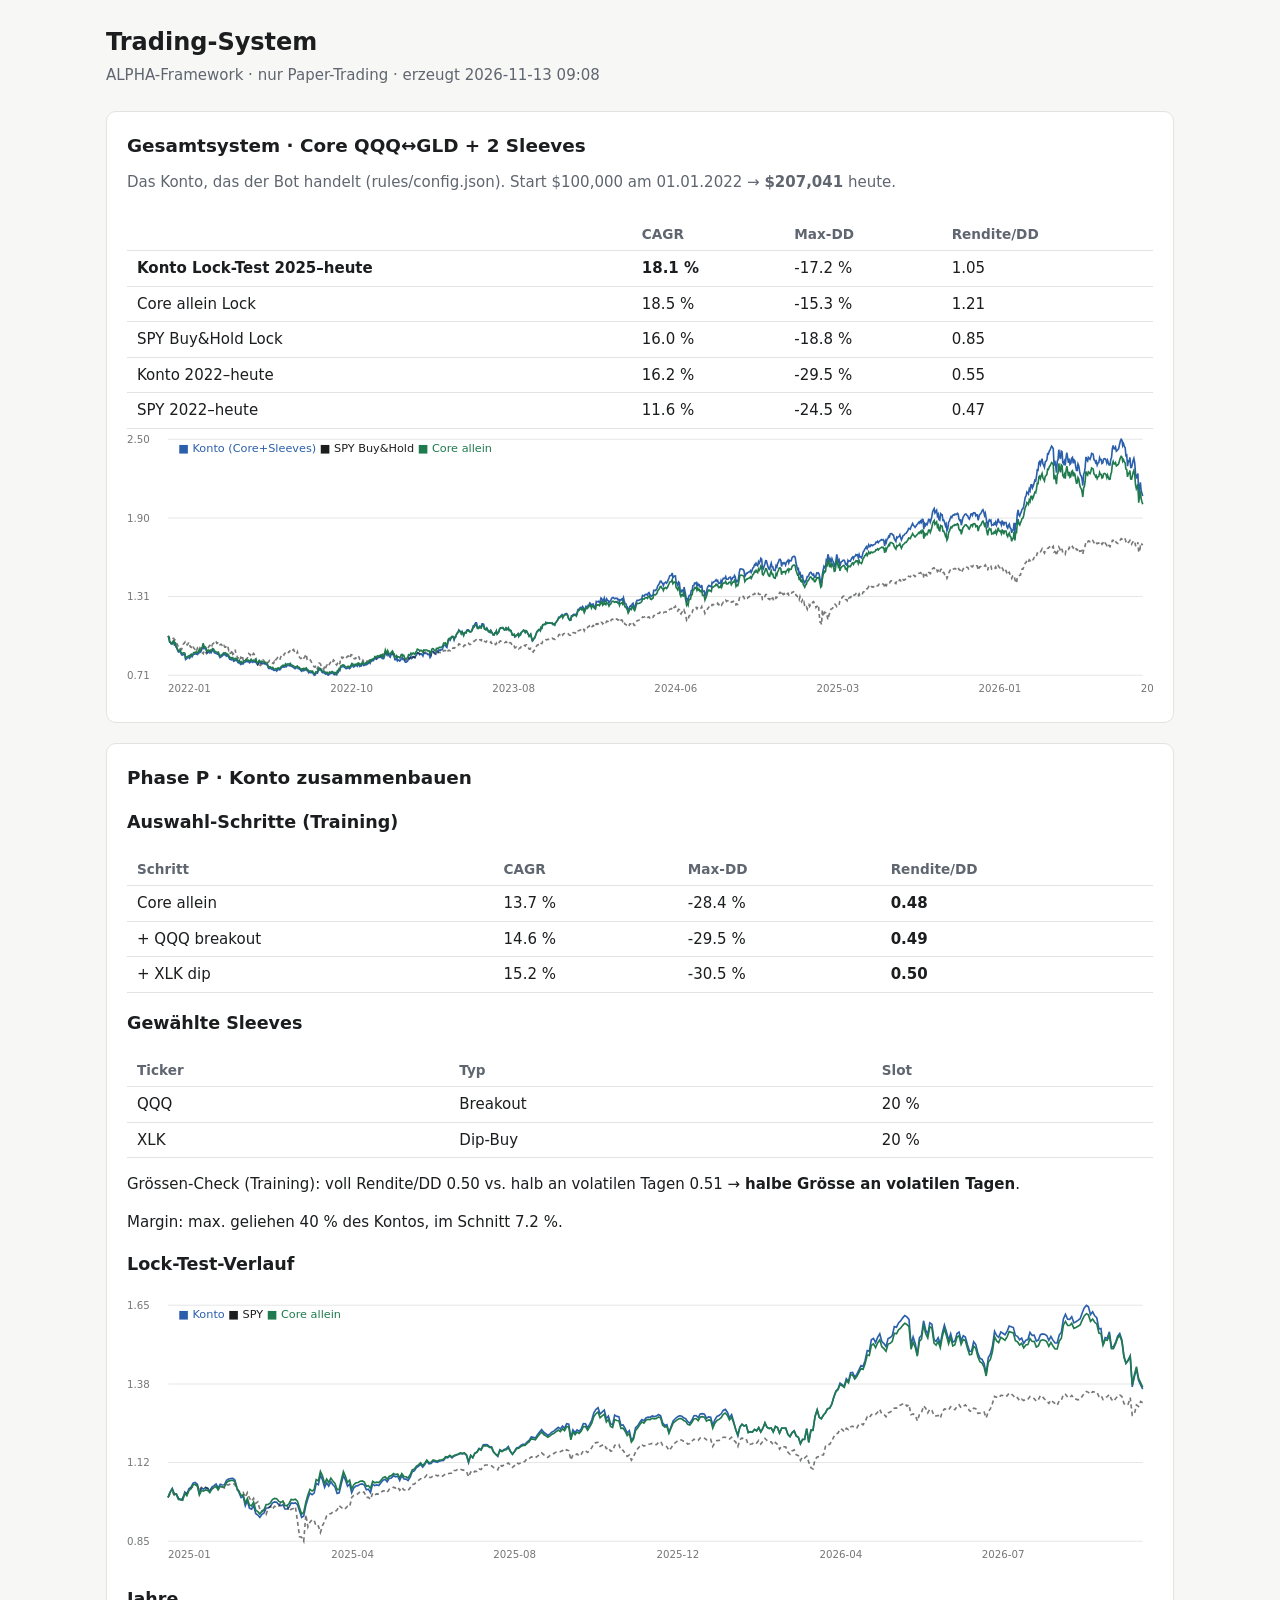
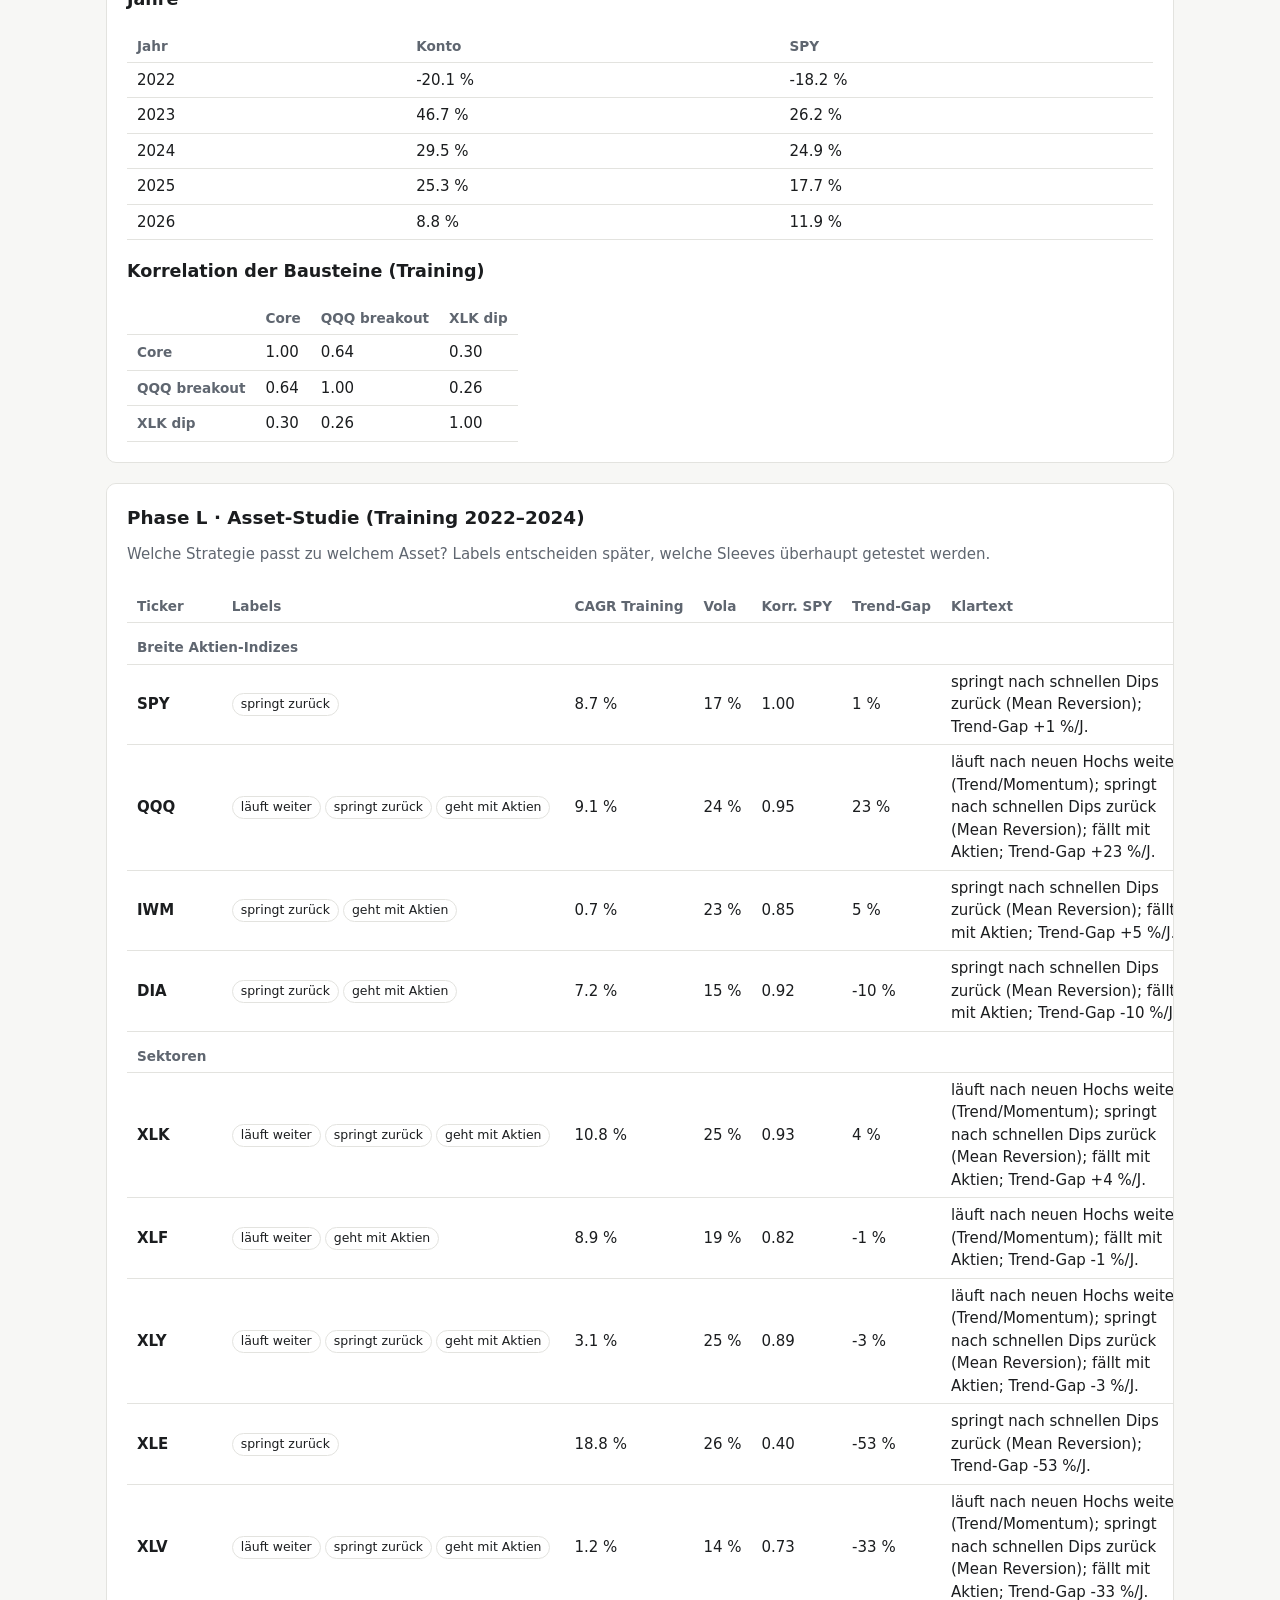
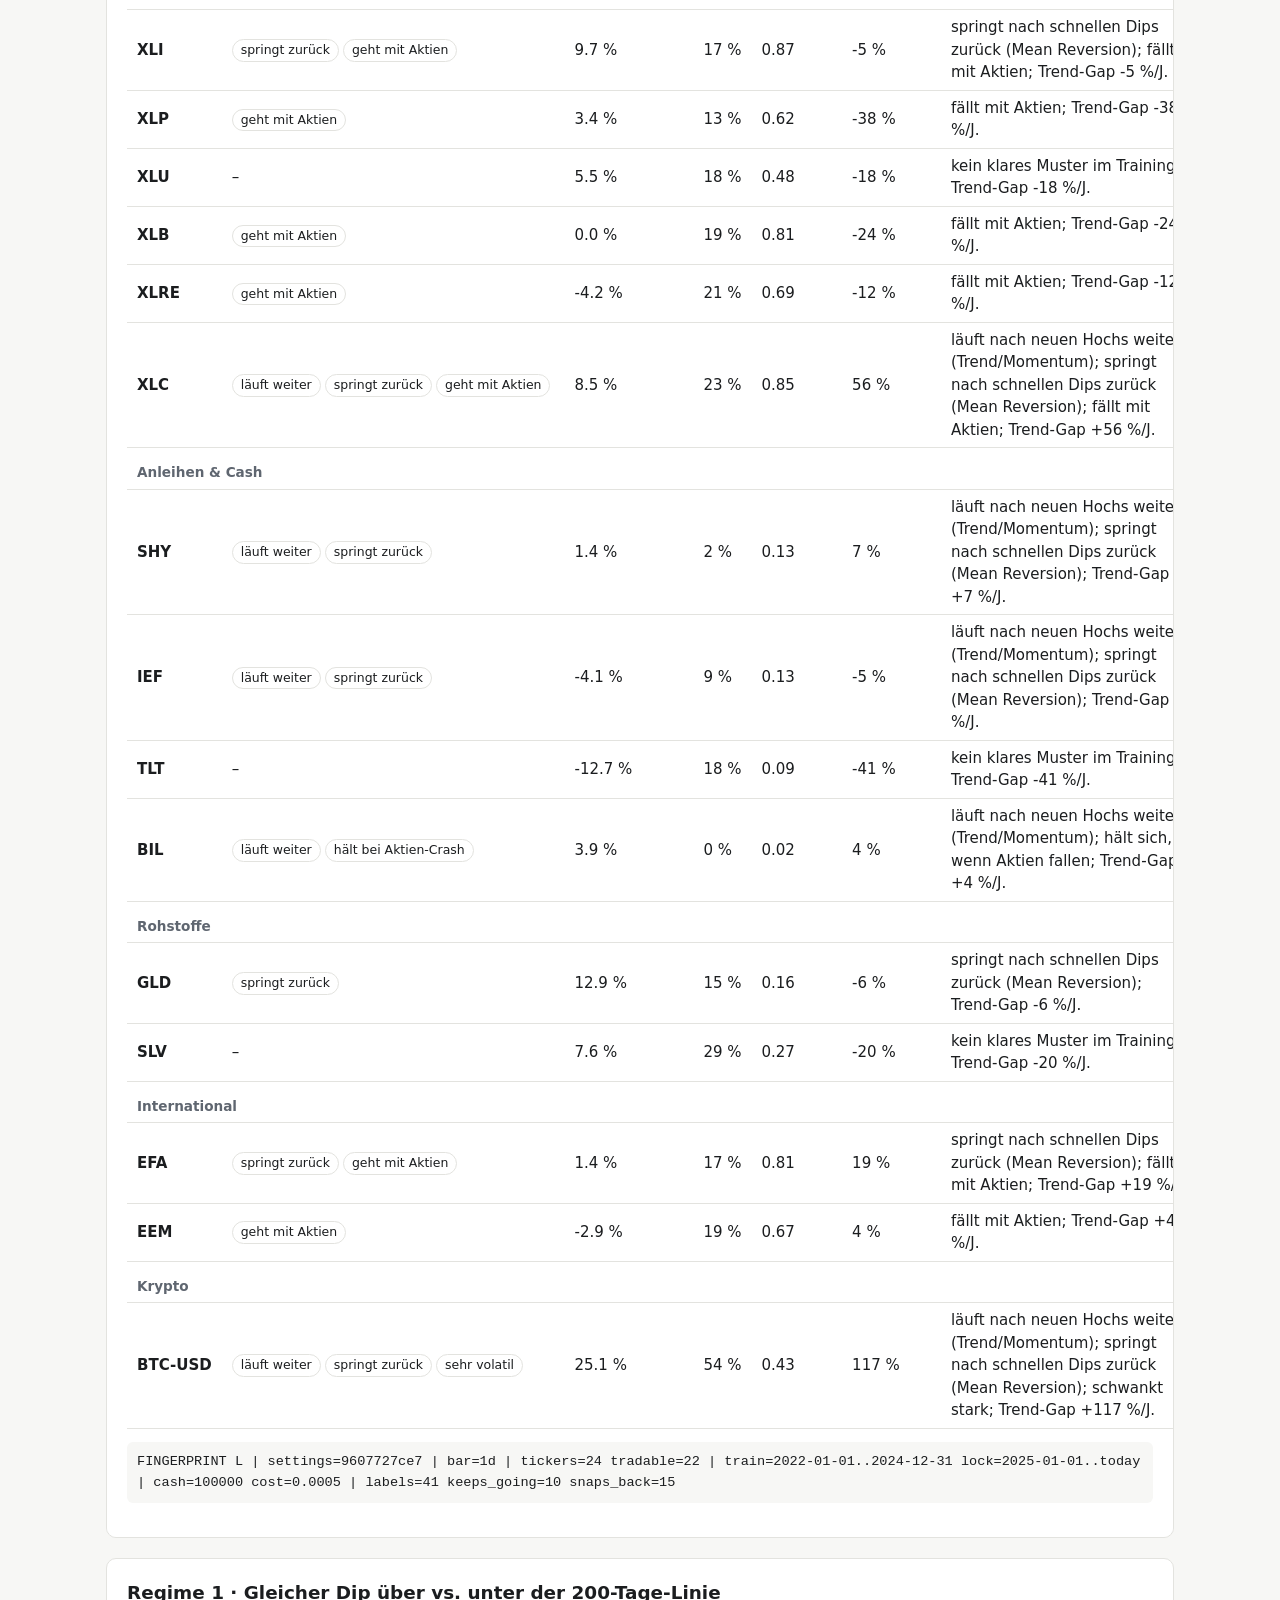
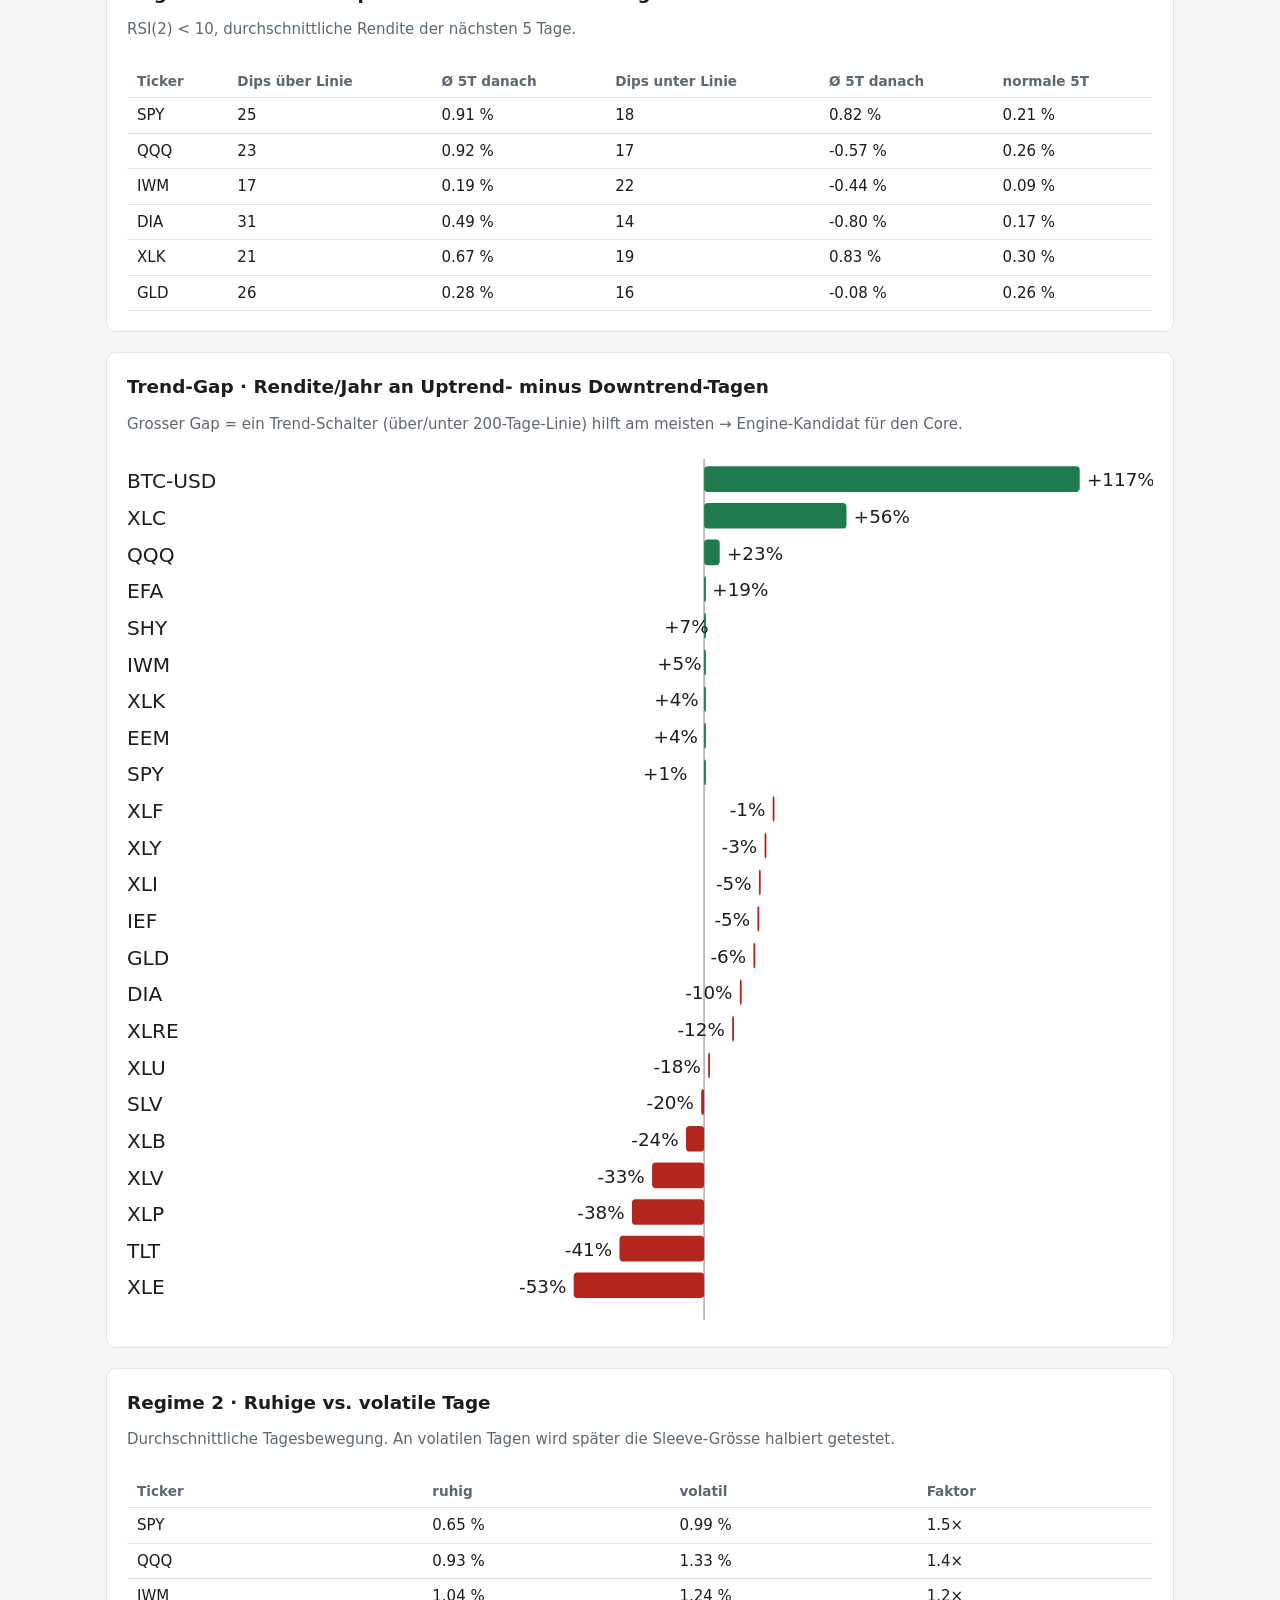
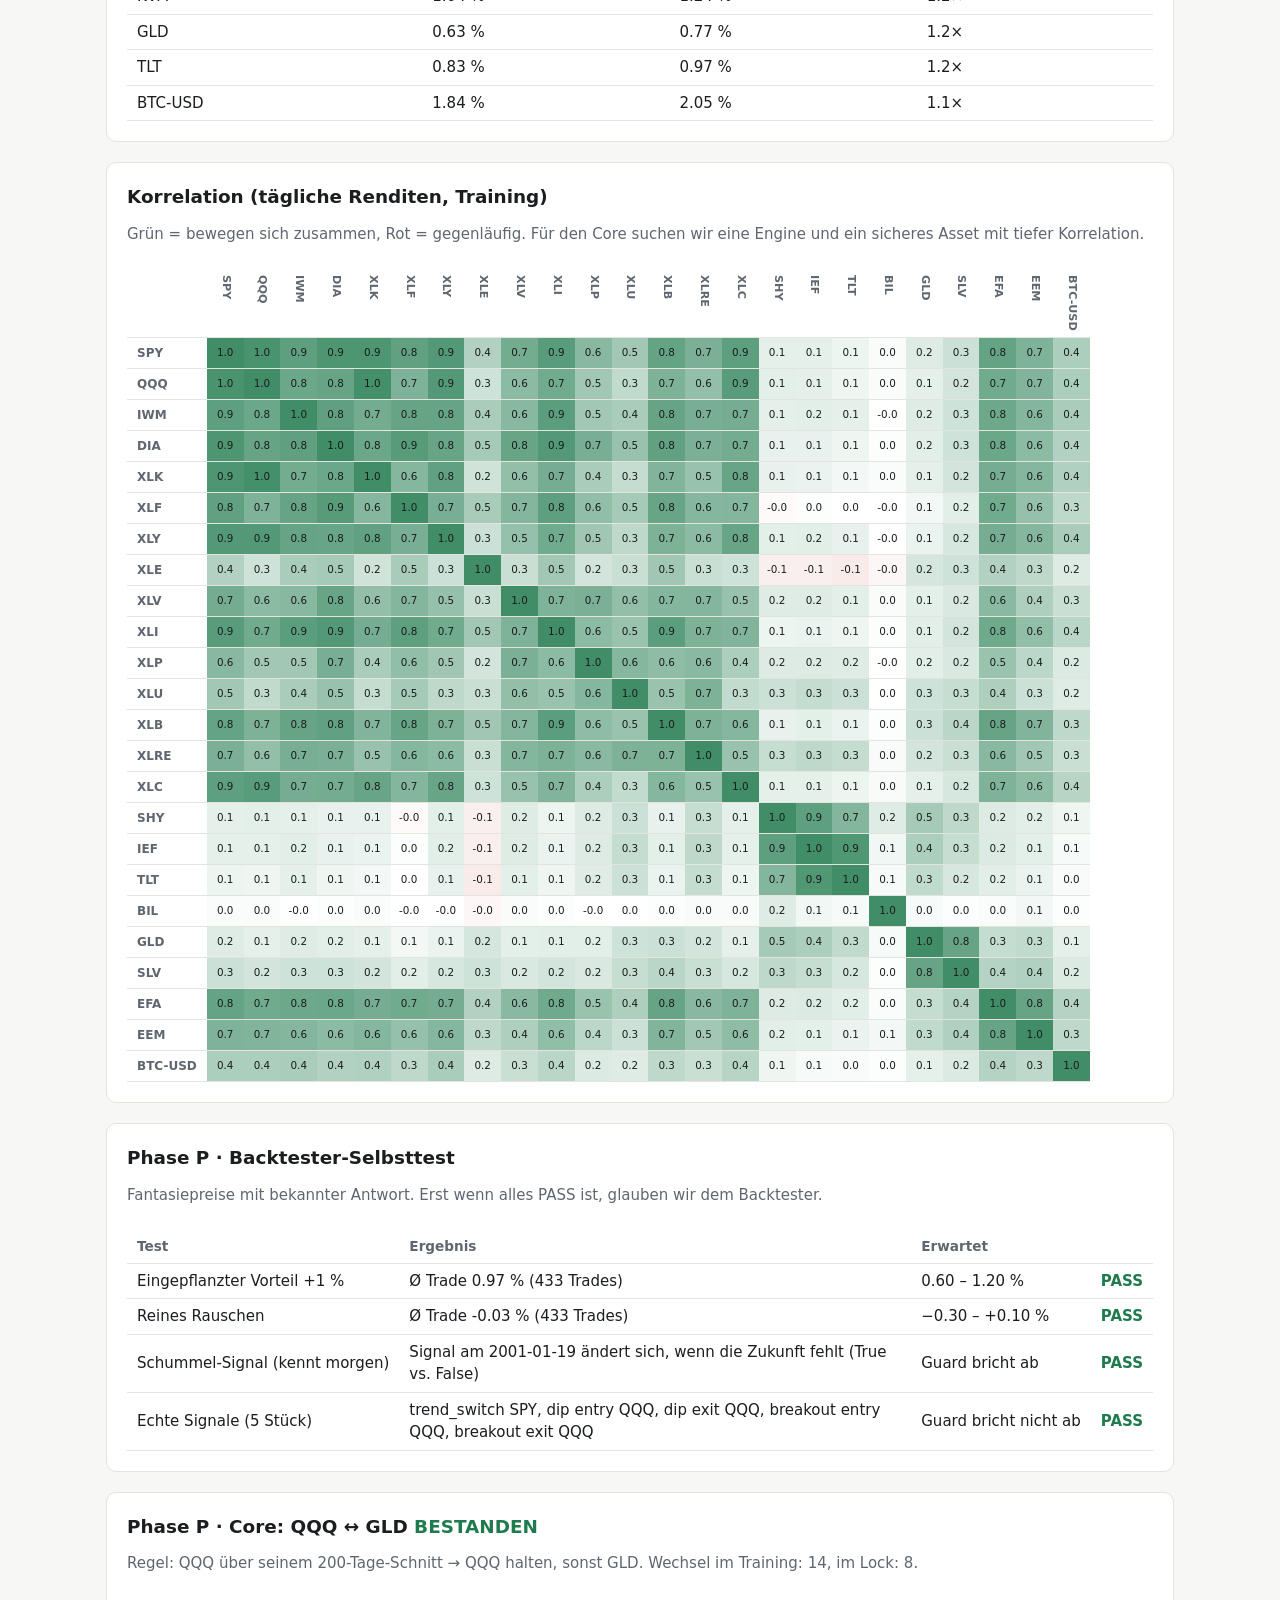
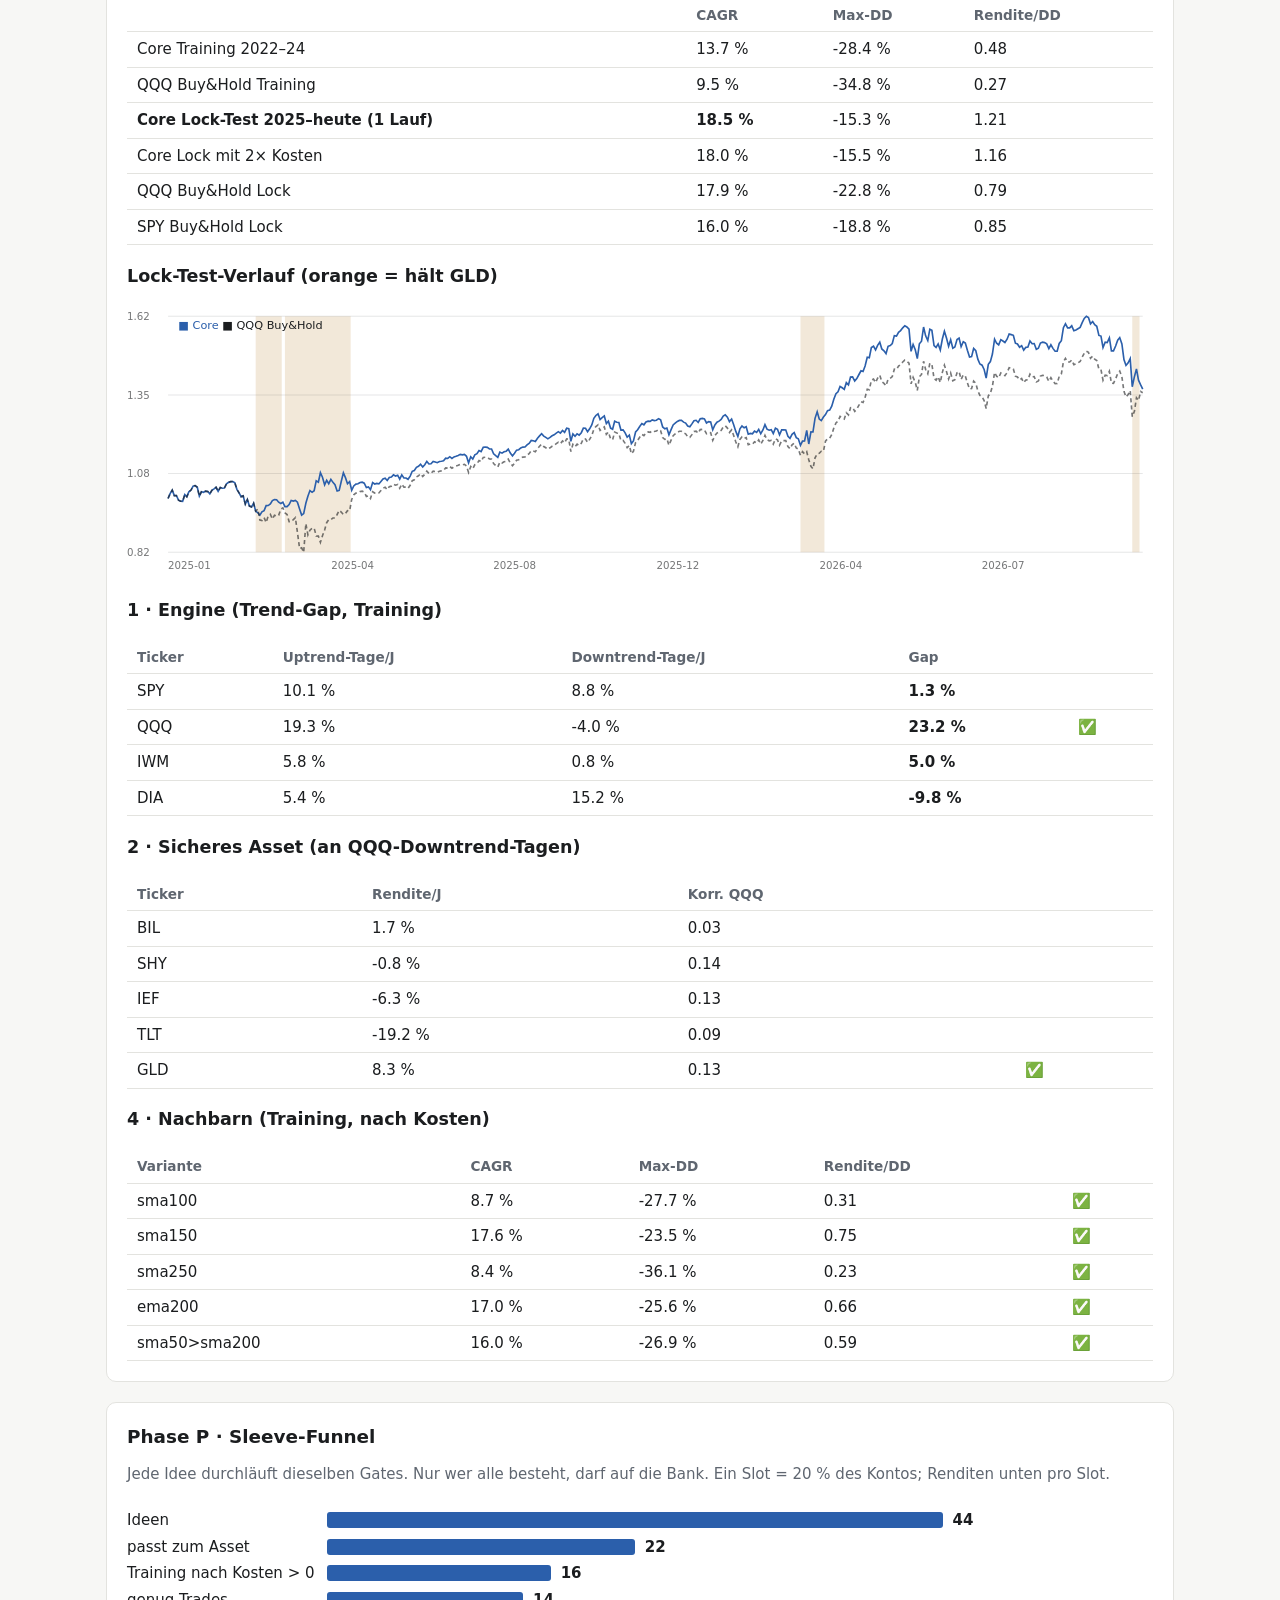
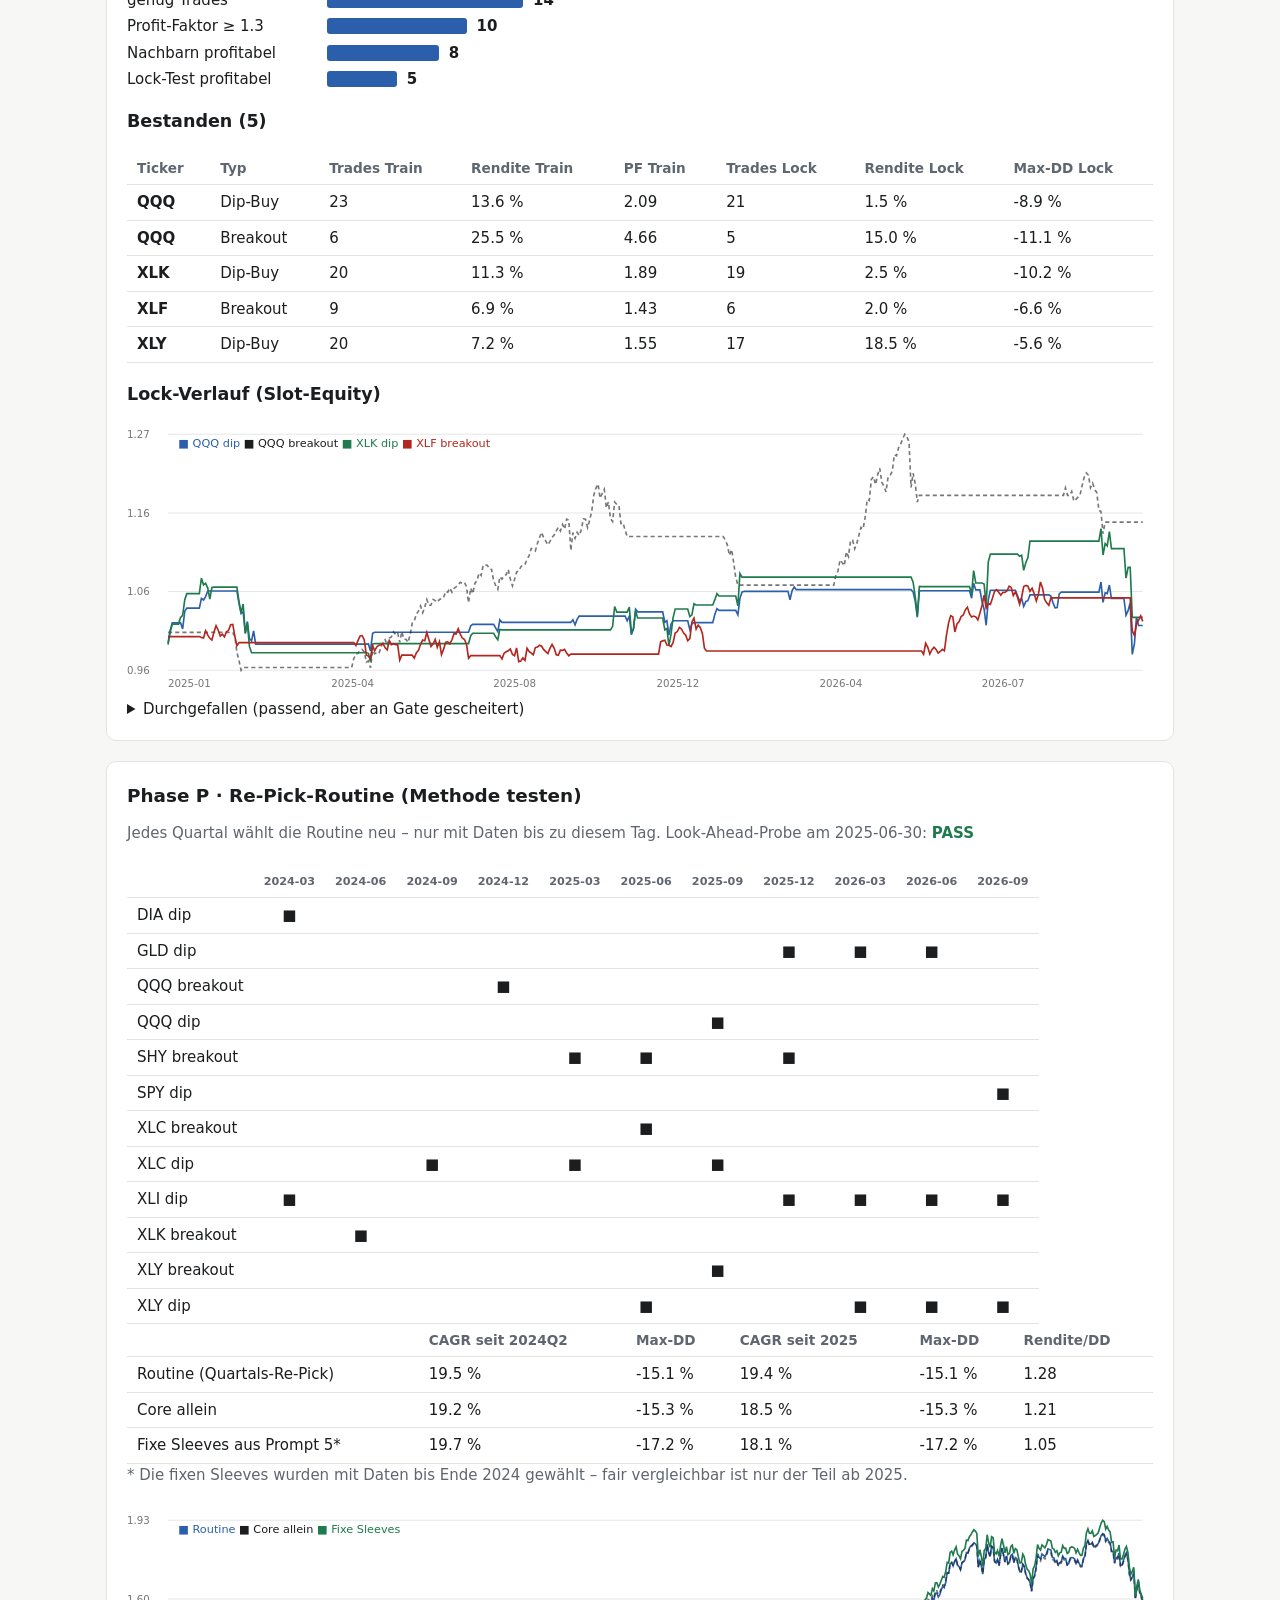
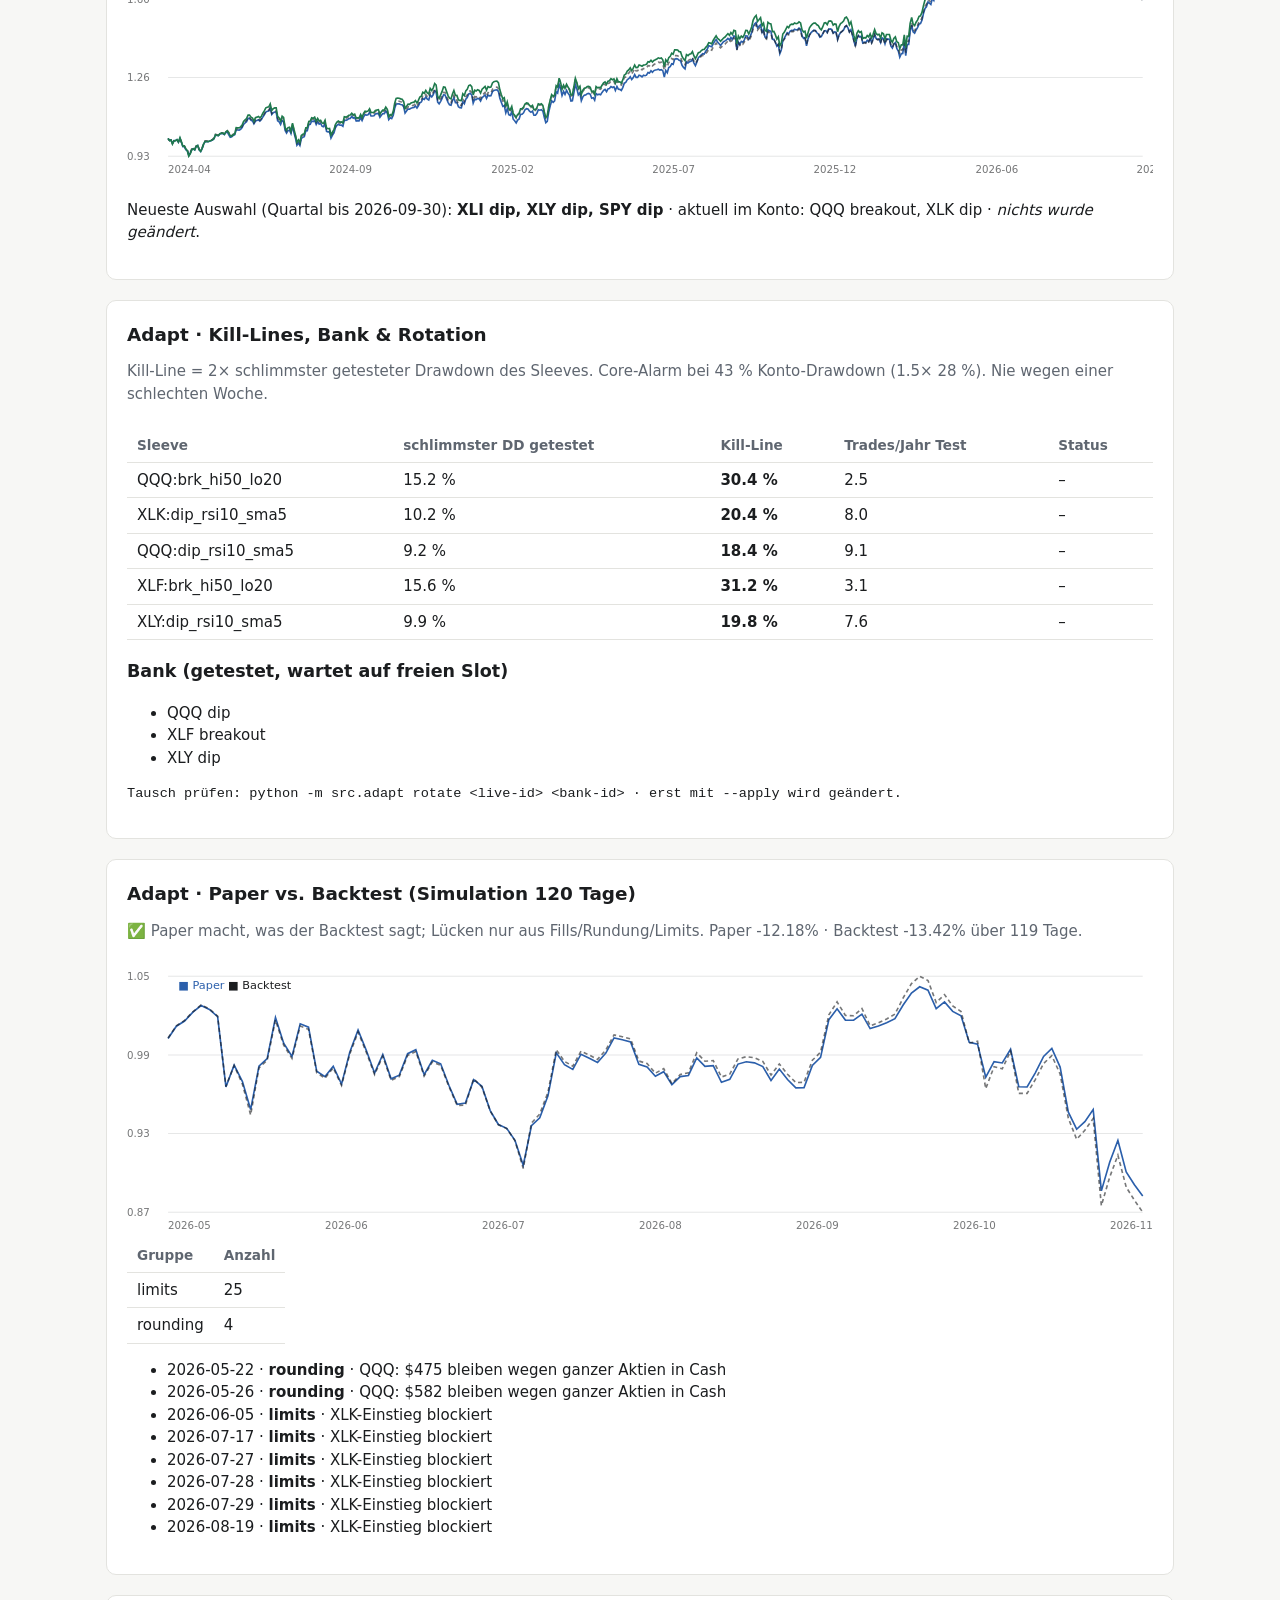
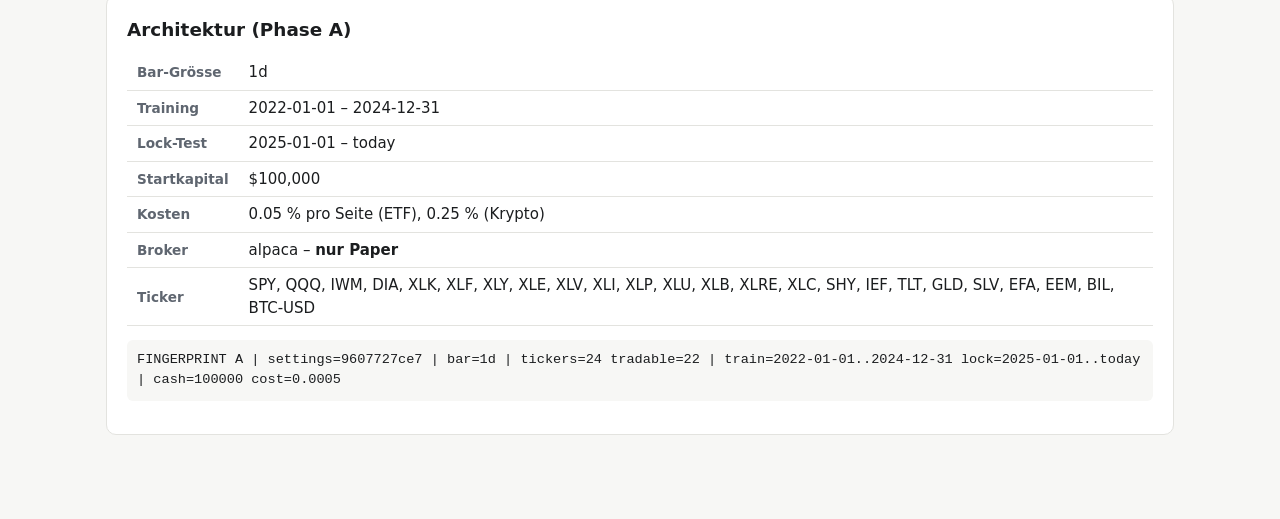
<file: trading-bot/dashboard/index.html>
<!doctype html><html lang="de"><head><meta charset="utf-8">
<meta name="viewport" content="width=device-width,initial-scale=1">
<title>Trading-System Dashboard</title><style>
:root{--bg:#f7f7f5;--card:#fff;--ink:#1b1d1f;--muted:#5f6670;--line:#e3e3df;
--good:#1f7a4d;--bad:#b3261e;--accent:#2b5fab;--warn:#a86400}
@media (prefers-color-scheme: dark){:root{--bg:#141516;--card:#1d1f21;--ink:#ececea;
--muted:#a3a8ae;--line:#2e3134;--good:#4cc38a;--bad:#ff8a80;--accent:#82a8ff;--warn:#f2b45c}}
*{box-sizing:border-box}body{margin:0;background:var(--bg);color:var(--ink);
font:15px/1.5 system-ui,-apple-system,Segoe UI,sans-serif}
main{max-width:1100px;margin:0 auto;padding:24px 16px 64px}
h1{font-size:1.5rem;margin:0 0 4px}h2{font-size:1.15rem;margin:0 0 12px}
.sub{color:var(--muted);margin:0 0 24px}
section{background:var(--card);border:1px solid var(--line);border-radius:10px;
padding:20px;margin:0 0 20px;overflow-x:auto}
table{border-collapse:collapse;width:100%;font-variant-numeric:tabular-nums}
th,td{text-align:left;padding:6px 10px;border-bottom:1px solid var(--line);white-space:nowrap}
th{color:var(--muted);font-weight:600;font-size:.85rem}
code,.mono{font-family:ui-monospace,SFMono-Regular,Menlo,monospace;font-size:.85rem}
.tag{display:inline-block;padding:1px 8px;border-radius:99px;font-size:.78rem;
border:1px solid var(--line);margin-right:4px}
.good{color:var(--good)}.bad{color:var(--bad)}.warn{color:var(--warn)}
.fp{background:var(--bg);padding:10px;border-radius:6px;word-break:break-all;white-space:normal}
svg{max-width:100%;height:auto}
</style></head><body><main>
<h1>Trading-System</h1><p class="sub">ALPHA-Framework · nur Paper-Trading · erzeugt 2026-11-13 09:08</p>
<section><h2>Gesamtsystem · Core QQQ↔GLD + 2 Sleeves</h2>
<p class="sub">Das Konto, das der Bot handelt (rules/config.json). Start $100,000 am 01.01.2022 → <b>$207,041</b> heute.</p>
<table><tr><th></th><th>CAGR</th><th>Max-DD</th><th>Rendite/DD</th></tr>
<tr><td><b>Konto Lock-Test 2025–heute</b></td><td><b>18.1 %</b></td><td>-17.2 %</td><td>1.05</td></tr>
<tr><td>Core allein Lock</td><td>18.5 %</td><td>-15.3 %</td><td>1.21</td></tr>
<tr><td>SPY Buy&amp;Hold Lock</td><td>16.0 %</td><td>-18.8 %</td><td>0.85</td></tr>
<tr><td>Konto 2022–heute</td><td>16.2 %</td><td>-29.5 %</td><td>0.55</td></tr>
<tr><td>SPY 2022–heute</td><td>11.6 %</td><td>-24.5 %</td><td>0.47</td></tr></table>
<svg viewBox="0 0 1000 260"><text x="0" y="244" font-size="10" fill="currentColor" opacity=".6">0.71</text><line x1="40" x2="990" y1="240.0" y2="240.0" stroke="currentColor" opacity=".1"/><text x="0" y="167" font-size="10" fill="currentColor" opacity=".6">1.31</text><line x1="40" x2="990" y1="163.3" y2="163.3" stroke="currentColor" opacity=".1"/><text x="0" y="91" font-size="10" fill="currentColor" opacity=".6">1.90</text><line x1="40" x2="990" y1="86.7" y2="86.7" stroke="currentColor" opacity=".1"/><text x="0" y="14" font-size="10" fill="currentColor" opacity=".6">2.50</text><line x1="40" x2="990" y1="10.0" y2="10.0" stroke="currentColor" opacity=".1"/><text x="40" y="256" font-size="10" fill="currentColor" opacity=".6">2022-01</text><text x="198" y="256" font-size="10" fill="currentColor" opacity=".6">2022-10</text><text x="356" y="256" font-size="10" fill="currentColor" opacity=".6">2023-08</text><text x="514" y="256" font-size="10" fill="currentColor" opacity=".6">2024-06</text><text x="672" y="256" font-size="10" fill="currentColor" opacity=".6">2025-03</text><text x="830" y="256" font-size="10" fill="currentColor" opacity=".6">2026-01</text><text x="988" y="256" font-size="10" fill="currentColor" opacity=".6">2026-11</text><polyline points="40.0,201.7 40.8,203.5 41.6,207.9 42.3,207.9 43.1,209.5 43.9,209.6 44.7,207.6 45.5,207.1 46.2,210.2 47.0,209.4 47.8,212.5 48.6,213.8 49.3,215.6 50.1,217.3 50.9,217.1 51.7,216.8 52.5,218.6 53.2,220.1 54.0,220.4 54.8,219.8 55.6,219.7 56.4,220.1 57.1,224.6 57.9,224.0 58.7,223.2 59.5,222.9 60.2,222.5 61.0,223.4 61.8,221.6 62.6,221.0 63.4,222.0 64.1,220.9 64.9,219.4 65.7,219.5 66.5,219.2 67.3,218.7 68.0,219.5 68.8,219.8 69.6,218.7 70.4,216.6 71.1,217.8 71.9,217.2 72.7,215.3 73.5,213.6 74.3,210.4 75.0,214.0 75.8,213.6 76.6,214.4 77.4,216.2 78.2,218.4 78.9,217.7 79.7,217.1 80.5,218.1 81.3,217.2 82.0,218.1 82.8,216.5 83.6,215.7 84.4,216.2 85.2,218.3 85.9,218.2 86.7,218.7 87.5,218.9 88.3,219.6 89.1,219.1 89.8,220.9 90.6,222.8 91.4,222.4 92.2,221.7 93.0,221.1 93.7,220.3 94.5,219.7 95.3,220.1 96.1,219.8 96.8,221.5 97.6,220.9 98.4,221.3 99.2,222.4 100.0,224.3 100.7,224.2 101.5,225.0 102.3,224.4 103.1,224.4 103.9,226.4 104.6,226.1 105.4,225.1 106.2,225.5 107.0,225.3 107.7,226.9 108.5,227.8 109.3,226.9 110.1,228.5 110.9,229.4 111.6,228.4 112.4,229.0 113.2,229.0 114.0,227.5 114.8,227.4 115.5,226.9 116.3,226.1 117.1,226.8 117.9,226.9 118.6,226.9 119.4,227.9 120.2,227.3 121.0,226.0 121.8,227.1 122.5,227.5 123.3,226.8 124.1,226.9 124.9,227.3 125.7,225.9 126.4,228.7 127.2,229.5 128.0,228.2 128.8,227.0 129.5,227.9 130.3,228.2 131.1,227.8 131.9,228.5 132.7,228.6 133.4,228.7 134.2,228.9 135.0,228.9 135.8,229.6 136.6,229.6 137.3,231.8 138.1,233.4 138.9,233.3 139.7,233.3 140.5,233.8 141.2,234.2 142.0,233.7 142.8,235.1 143.6,235.3 144.3,235.2 145.1,235.0 145.9,235.9 146.7,234.5 147.5,234.3 148.2,234.5 149.0,234.7 149.8,233.7 150.6,232.5 151.4,232.2 152.1,231.6 152.9,232.2 153.7,232.0 154.5,230.3 155.2,231.5 156.0,230.6 156.8,230.3 157.6,230.6 158.4,230.8 159.1,229.9 159.9,231.2 160.7,231.4 161.5,232.0 162.3,232.3 163.0,233.0 163.8,233.7 164.6,233.0 165.4,232.7 166.1,232.4 166.9,233.6 167.7,233.6 168.5,234.4 169.3,235.1 170.0,236.0 170.8,235.1 171.6,235.7 172.4,234.7 173.2,235.3 173.9,234.8 174.7,234.3 175.5,235.6 176.3,235.9 177.0,237.7 177.8,237.2 178.6,237.1 179.4,237.7 180.2,237.2 180.9,237.3 181.7,238.9 182.5,240.0 183.3,239.8 184.1,237.9 184.8,237.9 185.6,237.9 186.4,235.6 187.2,234.3 188.0,234.8 188.7,234.9 189.5,236.0 190.3,237.4 191.1,237.6 191.8,237.1 192.6,237.8 193.4,238.9 194.2,238.7 195.0,238.5 195.7,239.7 196.5,239.9 197.3,238.2 198.1,238.5 198.9,238.3 199.6,237.7 200.4,237.9 201.2,238.8 202.0,239.6 202.7,238.6 203.5,239.3 204.3,239.6 205.1,236.8 205.9,237.2 206.6,235.0 207.4,235.5 208.2,232.6 209.0,231.9 209.8,231.7 210.5,231.4 211.3,231.6 212.1,232.3 212.9,233.0 213.6,233.5 214.4,233.4 215.2,232.8 216.0,232.7 216.8,233.5 217.5,233.0 218.3,231.8 219.1,229.9 219.9,230.3 220.7,232.0 221.4,231.8 222.2,230.8 223.0,230.8 223.8,230.4 224.5,231.2 225.3,229.5 226.1,229.8 226.9,231.4 227.7,230.6 228.4,230.9 229.2,229.2 230.0,229.4 230.8,230.6 231.6,230.3 232.3,229.4 233.1,229.9 233.9,229.3 234.7,228.8 235.5,228.0 236.2,227.0 237.0,228.3 237.8,226.4 238.6,226.1 239.3,225.7 240.1,225.8 240.9,224.6 241.7,223.3 242.5,224.0 243.2,224.3 244.0,222.6 244.8,223.0 245.6,222.8 246.4,222.4 247.1,221.9 247.9,222.9 248.7,221.2 249.5,223.9 250.2,223.7 251.0,221.2 251.8,216.9 252.6,219.4 253.4,220.5 254.1,217.8 254.9,220.2 255.7,221.4 256.5,222.3 257.3,220.2 258.0,219.2 258.8,218.2 259.6,220.7 260.4,221.7 261.1,224.8 261.9,224.8 262.7,223.3 263.5,225.9 264.3,225.0 265.0,225.2 265.8,226.2 266.6,225.5 267.4,223.3 268.2,223.2 268.9,224.5 269.7,224.0 270.5,225.9 271.3,227.4 272.0,227.4 272.8,226.7 273.6,226.2 274.4,223.4 275.2,223.9 275.9,223.5 276.7,222.0 277.5,223.5 278.3,222.2 279.1,221.8 279.8,222.6 280.6,223.1 281.4,221.2 282.2,220.1 283.0,217.9 283.7,218.2 284.5,218.7 285.3,220.0 286.1,219.1 286.8,219.2 287.6,220.1 288.4,221.3 289.2,218.4 290.0,218.8 290.7,218.7 291.5,218.7 292.3,218.7 293.1,219.8 293.9,219.6 294.6,219.9 295.4,222.8 296.2,221.7 297.0,217.7 297.7,216.8 298.5,216.9 299.3,218.1 300.1,219.0 300.9,219.5 301.6,216.7 302.4,216.3 303.2,217.2 304.0,215.7 304.8,215.3 305.5,215.8 306.3,215.0 307.1,214.9 307.9,213.2 308.6,210.6 309.4,210.9 310.2,210.4 311.0,212.3 311.8,213.0 312.5,209.5 313.3,205.8 314.1,205.1 314.9,206.0 315.7,204.3 316.4,203.1 317.2,203.0 318.0,203.0 318.8,205.7 319.5,203.6 320.3,202.9 321.1,200.1 321.9,198.9 322.7,197.8 323.4,195.8 324.2,196.9 325.0,197.1 325.8,199.3 326.6,197.5 327.3,199.1 328.1,201.2 328.9,198.5 329.7,198.2 330.5,198.5 331.2,196.1 332.0,195.7 332.8,195.7 333.6,197.0 334.3,197.5 335.1,197.5 335.9,196.7 336.7,194.6 337.5,191.9 338.2,191.9 339.0,190.3 339.8,189.0 340.6,189.0 341.4,193.0 342.1,193.5 342.9,193.2 343.7,192.1 344.5,192.7 345.2,193.1 346.0,190.0 346.8,190.0 347.6,190.4 348.4,194.1 349.1,194.4 349.9,195.4 350.7,194.0 351.5,195.6 352.3,197.5 353.0,197.2 353.8,198.3 354.6,196.4 355.4,197.9 356.1,199.3 356.9,200.8 357.7,200.9 358.5,198.8 359.3,199.0 360.0,196.9 360.8,199.8 361.6,198.8 362.4,197.8 363.2,194.9 363.9,194.1 364.7,193.7 365.5,193.8 366.3,193.7 367.0,194.9 367.8,195.8 368.6,195.7 369.4,194.1 370.2,195.6 370.9,195.1 371.7,193.9 372.5,196.3 373.3,196.2 374.1,196.5 374.8,198.4 375.6,201.0 376.4,200.9 377.2,200.2 378.0,202.7 378.7,202.3 379.5,201.1 380.3,200.9 381.1,199.8 381.8,202.1 382.6,200.4 383.4,200.8 384.2,198.6 385.0,197.9 385.7,197.1 386.5,196.2 387.3,196.7 388.1,198.3 388.9,196.8 389.6,197.3 390.4,199.0 391.2,200.3 392.0,202.2 392.7,201.7 393.5,200.2 394.3,203.8 395.1,206.7 395.9,206.0 396.6,204.3 397.4,203.7 398.2,201.5 399.0,199.1 399.8,197.5 400.5,197.0 401.3,195.7 402.1,195.6 402.9,196.7 403.6,193.6 404.4,194.1 405.2,190.8 406.0,190.7 406.8,190.6 407.5,190.5 408.3,188.7 409.1,189.6 409.9,188.9 410.7,189.2 411.4,189.3 412.2,188.9 413.0,189.1 413.8,189.5 414.5,189.0 415.3,190.5 416.1,190.1 416.9,191.0 417.7,188.8 418.4,188.1 419.2,186.8 420.0,185.5 420.8,183.5 421.6,183.6 422.3,182.8 423.1,181.8 423.9,181.0 424.7,183.4 425.5,181.5 426.2,181.3 427.0,180.3 427.8,180.0 428.6,180.0 429.3,180.8 430.1,183.6 430.9,185.4 431.7,186.4 432.5,186.2 433.2,182.2 434.0,182.2 434.8,181.0 435.6,180.7 436.4,180.6 437.1,180.6 437.9,181.6 438.7,179.2 439.5,175.9 440.2,175.7 441.0,175.0 441.8,174.0 442.6,173.8 443.4,174.9 444.1,173.1 444.9,174.3 445.7,177.7 446.5,175.7 447.3,172.8 448.0,173.0 448.8,173.4 449.6,171.6 450.4,171.3 451.1,169.5 451.9,170.2 452.7,173.0 453.5,171.1 454.3,170.6 455.0,172.2 455.8,173.5 456.6,174.1 457.4,168.0 458.2,168.3 458.9,168.4 459.7,168.0 460.5,169.0 461.3,167.4 462.0,164.7 462.8,165.4 463.6,168.7 464.4,167.5 465.2,164.8 465.9,167.5 466.7,168.1 467.5,165.6 468.3,167.0 469.1,167.4 469.8,169.6 470.6,167.9 471.4,167.4 472.2,165.3 473.0,164.4 473.7,164.2 474.5,164.9 475.3,165.5 476.1,164.9 476.8,165.2 477.6,164.9 478.4,166.4 479.2,166.0 480.0,168.8 480.7,166.5 481.5,166.5 482.3,165.7 483.1,167.3 483.9,164.4 484.6,167.3 485.4,170.3 486.2,170.3 487.0,172.3 487.7,173.6 488.5,177.5 489.3,175.7 490.1,172.9 490.9,172.2 491.6,172.9 492.4,170.5 493.2,169.8 494.0,172.9 494.8,174.0 495.5,172.0 496.3,168.8 497.1,167.0 497.9,167.0 498.6,167.1 499.4,166.7 500.2,166.3 501.0,166.0 501.8,164.9 502.5,162.3 503.3,162.7 504.1,162.8 504.9,161.5 505.7,161.1 506.4,161.1 507.2,162.0 508.0,160.2 508.8,159.5 509.5,160.9 510.3,162.9 511.1,163.3 511.9,162.2 512.7,161.7 513.4,157.2 514.2,157.2 515.0,157.4 515.8,156.6 516.6,155.3 517.3,152.8 518.1,151.7 518.9,150.7 519.7,148.3 520.5,148.2 521.2,149.8 522.0,150.3 522.8,152.6 523.6,150.1 524.3,149.8 525.1,149.3 525.9,150.2 526.7,149.1 527.5,147.0 528.2,145.3 529.0,143.2 529.8,142.7 530.6,142.5 531.4,140.3 532.1,144.9 532.9,143.7 533.7,143.2 534.5,143.1 535.2,149.2 536.0,150.4 536.8,152.4 537.6,149.1 538.4,149.9 539.1,157.1 539.9,159.0 540.7,157.2 541.5,157.0 542.3,159.8 543.0,154.0 543.8,158.4 544.6,162.5 545.4,167.5 546.1,166.0 546.9,167.8 547.7,162.7 548.5,161.9 549.3,161.5 550.0,157.3 550.8,157.2 551.6,152.8 552.4,152.6 553.2,150.2 553.9,150.6 554.7,149.8 555.5,152.6 556.3,150.7 557.0,152.5 557.8,151.9 558.6,154.0 559.4,154.2 560.2,152.1 560.9,157.6 561.7,158.0 562.5,157.8 563.3,162.5 564.1,160.3 564.8,158.7 565.6,155.0 566.4,153.3 567.2,152.5 568.0,153.2 568.7,153.2 569.5,153.9 570.3,149.4 571.1,149.8 571.8,149.3 572.6,148.4 573.4,148.2 574.2,147.0 575.0,148.2 575.7,147.6 576.5,150.4 577.3,150.2 578.1,150.3 578.9,147.9 579.6,150.1 580.4,147.1 581.2,145.5 582.0,145.8 582.7,145.5 583.5,143.8 584.3,146.5 585.1,146.5 585.9,146.4 586.6,145.0 587.4,144.6 588.2,144.4 589.0,147.6 589.8,146.0 590.5,144.7 591.3,144.7 592.1,142.7 592.9,144.3 593.6,149.5 594.4,147.9 595.2,148.5 596.0,145.7 596.8,139.8 597.5,136.5 598.3,136.2 599.1,136.4 599.9,136.8 600.7,137.0 601.4,138.5 602.2,143.6 603.0,142.1 603.8,140.5 604.5,140.7 605.3,139.8 606.1,139.4 606.9,139.1 607.7,138.0 608.4,139.7 609.2,137.8 610.0,135.5 610.8,134.8 611.6,132.2 612.3,132.8 613.1,130.8 613.9,132.5 614.7,133.3 615.5,129.4 616.2,130.8 617.0,129.2 617.8,126.0 618.6,127.0 619.3,135.1 620.1,136.4 620.9,134.0 621.7,131.5 622.5,128.4 623.2,128.5 624.0,131.5 624.8,134.4 625.6,136.3 626.4,136.8 627.1,133.3 627.9,130.8 628.7,134.4 629.5,134.3 630.2,137.4 631.0,137.9 631.8,138.0 632.6,133.2 633.4,134.4 634.1,131.1 634.9,129.9 635.7,127.3 636.5,126.9 637.3,128.1 638.0,134.0 638.8,130.7 639.6,131.2 640.4,130.3 641.1,130.8 641.9,132.6 642.7,129.9 643.5,129.0 644.3,127.9 645.0,130.5 645.8,128.1 646.6,128.6 647.4,128.4 648.2,125.5 648.9,124.7 649.7,124.2 650.5,124.2 651.3,125.2 652.0,130.4 652.8,133.6 653.6,136.9 654.4,136.1 655.2,142.2 655.9,139.0 656.7,143.8 657.5,144.5 658.3,142.1 659.1,147.3 659.8,148.4 660.6,150.0 661.4,147.8 662.2,147.0 663.0,143.8 663.7,143.7 664.5,142.7 665.3,140.5 666.1,139.7 666.8,139.9 667.6,141.5 668.4,142.3 669.2,141.5 670.0,144.4 670.7,144.4 671.5,143.0 672.3,140.3 673.1,140.7 673.9,140.3 674.6,141.5 675.4,145.9 676.2,149.9 677.0,148.9 677.7,142.2 678.5,137.5 679.3,133.8 680.1,135.0 680.9,133.9 681.6,127.5 682.4,128.4 683.2,122.1 684.0,125.1 684.8,130.0 685.5,127.1 686.3,129.3 687.1,126.4 687.9,128.4 688.6,129.9 689.4,134.1 690.2,133.8 691.0,127.9 691.8,122.2 692.5,125.3 693.3,129.4 694.1,127.9 694.9,133.6 695.7,130.6 696.4,129.2 697.2,129.0 698.0,128.0 698.8,127.8 699.5,128.6 700.3,131.7 701.1,131.3 701.9,133.6 702.7,128.0 703.4,129.0 704.2,128.5 705.0,128.9 705.8,127.1 706.6,125.4 707.3,124.7 708.1,126.5 708.9,124.3 709.7,123.9 710.5,122.4 711.2,123.2 712.0,122.7 712.8,125.6 713.6,122.4 714.3,124.7 715.1,124.7 715.9,125.6 716.7,123.3 717.5,119.8 718.2,119.2 719.0,117.1 719.8,116.3 720.6,114.7 721.4,116.7 722.1,115.1 722.9,112.8 723.7,114.6 724.5,114.5 725.2,112.8 726.0,113.1 726.8,113.7 727.6,112.8 728.4,112.6 729.1,112.3 729.9,110.4 730.7,110.6 731.5,109.4 732.3,110.7 733.0,109.6 733.8,109.0 734.6,108.5 735.4,107.7 736.1,108.1 736.9,107.8 737.7,109.1 738.5,113.9 739.3,109.0 740.0,110.6 740.8,107.5 741.6,106.7 742.4,104.4 743.2,105.1 743.9,102.0 744.7,101.9 745.5,102.1 746.3,103.2 747.0,103.3 747.8,106.7 748.6,108.4 749.4,109.7 750.2,105.4 750.9,106.1 751.7,105.1 752.5,104.8 753.3,103.2 754.1,106.1 754.8,108.2 755.6,106.3 756.4,104.0 757.2,103.7 758.0,102.5 758.7,101.8 759.5,101.7 760.3,100.2 761.1,99.1 761.8,96.9 762.6,97.1 763.4,97.7 764.2,95.3 765.0,93.6 765.7,92.1 766.5,93.8 767.3,94.7 768.1,95.9 768.9,94.8 769.6,93.6 770.4,92.9 771.2,91.6 772.0,90.6 772.7,91.7 773.5,89.7 774.3,91.1 775.1,88.1 775.9,88.4 776.6,97.7 777.4,92.3 778.2,94.0 779.0,92.2 779.8,93.2 780.5,91.4 781.3,88.1 782.1,88.2 782.9,90.8 783.6,88.6 784.4,85.7 785.2,80.9 786.0,78.8 786.8,77.5 787.5,81.8 788.3,80.5 789.1,79.2 789.9,84.8 790.7,83.1 791.4,88.2 792.2,88.9 793.0,82.4 793.8,83.3 794.5,83.5 795.3,89.1 796.1,88.9 796.9,91.2 797.7,94.3 798.4,92.7 799.2,99.2 800.0,97.3 800.8,90.8 801.6,89.5 802.3,87.4 803.1,85.4 803.9,86.2 804.7,84.3 805.5,83.7 806.2,83.9 807.0,82.9 807.8,83.4 808.6,83.1 809.3,82.1 810.1,82.9 810.9,87.6 811.7,89.2 812.5,88.7 813.2,93.8 814.0,90.0 814.8,86.3 815.6,84.9 816.4,83.7 817.1,83.0 817.9,83.0 818.7,84.2 819.5,84.8 820.2,86.8 821.0,87.8 821.8,85.7 822.6,82.9 823.4,82.7 824.1,84.1 824.9,81.7 825.7,81.5 826.5,81.8 827.3,84.5 828.0,83.6 828.8,83.8 829.6,89.1 830.4,85.5 831.1,83.3 831.9,82.7 832.7,81.6 833.5,79.4 834.3,78.7 835.0,80.6 835.8,84.2 836.6,82.2 837.4,86.8 838.2,91.9 838.9,96.1 839.7,90.2 840.5,88.5 841.3,89.6 842.0,88.9 842.8,93.9 843.6,93.4 844.4,93.6 845.2,91.8 845.9,92.8 846.7,90.6 847.5,93.6 848.3,91.0 849.1,87.5 849.8,90.5 850.6,91.2 851.4,90.9 852.2,93.5 853.0,89.9 853.7,90.6 854.5,94.2 855.3,91.1 856.1,91.1 856.8,91.1 857.6,95.2 858.4,96.6 859.2,94.0 860.0,92.8 860.7,96.2 861.5,96.9 862.3,101.2 863.1,98.4 863.9,98.4 864.6,91.4 865.4,100.4 866.2,92.3 867.0,92.4 867.7,83.3 868.5,78.9 869.3,83.8 870.1,84.8 870.9,82.4 871.6,80.8 872.4,78.2 873.2,77.8 874.0,75.2 874.8,70.6 875.5,66.6 876.3,65.2 877.1,61.4 877.9,62.3 878.6,63.4 879.4,58.5 880.2,60.2 881.0,54.5 881.8,54.3 882.5,57.4 883.3,55.6 884.1,52.8 884.9,49.8 885.7,50.4 886.4,46.4 887.2,39.9 888.0,40.3 888.8,32.8 889.5,31.8 890.3,34.6 891.1,31.2 891.9,28.9 892.7,33.9 893.4,35.3 894.2,37.3 895.0,32.0 895.8,31.3 896.6,30.0 897.3,24.1 898.1,24.5 898.9,21.6 899.7,20.4 900.5,18.3 901.2,16.7 902.0,17.7 902.8,19.3 903.6,35.8 904.3,30.9 905.1,35.3 905.9,42.5 906.7,31.5 907.5,29.7 908.2,20.2 909.0,26.2 909.8,29.2 910.6,21.7 911.4,22.4 912.1,32.6 912.9,33.9 913.7,31.5 914.5,35.6 915.2,28.3 916.0,23.1 916.8,27.8 917.6,33.1 918.4,28.8 919.1,34.4 919.9,33.5 920.7,28.6 921.5,27.7 922.3,33.4 923.0,30.1 923.8,30.9 924.6,35.9 925.4,40.3 926.1,40.3 926.9,34.0 927.7,36.0 928.5,41.6 929.3,44.8 930.0,45.7 930.8,48.5 931.6,55.1 932.4,44.4 933.2,42.3 933.9,37.2 934.7,27.2 935.5,30.0 936.3,31.1 937.0,27.6 937.8,28.5 938.6,29.5 939.4,27.3 940.2,23.8 940.9,24.2 941.7,24.7 942.5,29.9 943.3,30.5 944.1,32.7 944.8,31.6 945.6,35.2 946.4,33.1 947.2,32.6 948.0,28.0 948.7,29.9 949.5,29.8 950.3,33.6 951.1,33.0 951.8,29.4 952.6,28.9 953.4,29.1 954.2,30.0 955.0,33.2 955.7,30.6 956.5,33.0 957.3,34.9 958.1,34.9 958.9,29.7 959.6,27.8 960.4,19.1 961.2,16.0 962.0,19.2 962.7,19.3 963.5,17.6 964.3,21.6 965.1,20.9 965.9,20.0 966.6,18.9 967.4,15.1 968.2,11.7 969.0,10.0 969.8,11.0 970.5,16.2 971.3,14.3 972.1,17.0 972.9,18.2 973.6,25.7 974.4,25.3 975.2,36.3 976.0,31.2 976.8,31.7 977.5,27.6 978.3,37.5 979.1,37.5 979.9,34.2 980.7,30.5 981.4,28.6 982.2,32.9 983.0,43.3 983.8,48.2 984.5,46.1 985.3,43.3 986.1,63.8 986.9,57.1 987.7,52.0 988.4,59.5 989.2,62.5 990.0,65.3" fill="none" stroke="var(--accent)" stroke-width="1.6"/><polyline points="40.0,202.3 40.8,202.3 41.6,204.8 42.3,204.9 43.1,205.4 43.9,205.6 44.7,204.4 45.5,204.1 46.2,205.9 47.0,205.8 47.8,208.0 48.6,209.3 49.3,210.7 50.1,213.0 50.9,212.5 51.7,214.0 52.5,214.3 53.2,214.9 54.0,212.0 54.8,209.8 55.6,209.0 56.4,207.8 57.1,210.7 57.9,210.1 58.7,210.5 59.5,209.5 60.2,207.8 61.0,210.0 61.8,212.4 62.6,212.8 63.4,210.9 64.1,210.7 64.9,213.3 65.7,214.1 66.5,215.3 67.3,217.4 68.0,215.7 68.8,213.1 69.6,213.4 70.4,215.2 71.1,213.1 71.9,213.7 72.7,214.6 73.5,218.1 74.3,218.9 75.0,215.9 75.8,216.4 76.6,217.9 77.4,218.7 78.2,216.2 78.9,213.7 79.7,212.2 80.5,210.9 81.3,210.9 82.0,209.5 82.8,211.1 83.6,209.3 84.4,208.7 85.2,207.8 85.9,206.3 86.7,207.1 87.5,209.0 88.3,208.6 89.1,207.6 89.8,209.1 90.6,210.4 91.4,209.7 92.2,210.1 93.0,212.2 93.7,212.6 94.5,211.2 95.3,212.7 96.1,212.7 96.8,210.8 97.6,210.9 98.4,212.7 99.2,215.9 100.0,215.3 100.7,218.6 101.5,218.3 102.3,215.4 103.1,219.7 103.9,219.1 104.6,218.5 105.4,215.1 106.2,219.2 107.0,219.9 107.7,223.5 108.5,223.2 109.3,225.0 110.1,225.1 110.9,222.5 111.6,223.0 112.4,220.7 113.2,225.2 114.0,225.9 114.8,225.8 115.5,223.8 116.3,224.7 117.1,223.7 117.9,221.6 118.6,218.9 119.4,219.5 120.2,220.4 121.0,218.3 121.8,220.1 122.5,219.8 123.3,218.7 124.1,220.0 124.9,222.6 125.7,225.8 126.4,229.8 127.2,230.1 128.0,228.6 128.8,232.1 129.5,231.8 130.3,229.3 131.1,229.5 131.9,228.5 132.7,225.2 133.4,225.6 134.2,227.8 135.0,227.9 135.8,228.7 136.6,227.6 137.3,227.5 138.1,227.1 138.9,225.5 139.7,225.6 140.5,226.8 141.2,227.8 142.0,228.3 142.8,228.6 143.6,226.6 144.3,227.5 145.1,224.6 145.9,224.0 146.7,222.9 147.5,223.9 148.2,223.7 149.0,225.0 149.8,222.2 150.6,220.9 151.4,219.3 152.1,219.6 152.9,220.3 153.7,218.6 154.5,218.7 155.2,218.9 156.0,219.0 156.8,219.4 157.6,217.1 158.4,217.1 159.1,215.1 159.9,214.7 160.7,214.4 161.5,215.3 162.3,214.9 163.0,216.5 163.8,218.9 164.6,219.2 165.4,218.8 166.1,217.2 166.9,221.1 167.7,221.8 168.5,223.0 169.3,223.8 170.0,223.5 170.8,224.6 171.6,225.1 172.4,223.1 173.2,222.4 173.9,220.7 174.7,219.5 175.5,224.4 176.3,224.0 177.0,225.2 177.8,226.0 178.6,225.2 179.4,226.4 180.2,228.3 180.9,229.1 181.7,230.9 182.5,231.9 183.3,232.1 184.1,230.2 184.8,232.3 185.6,233.8 186.4,231.2 187.2,228.1 188.0,228.4 188.7,229.4 189.5,232.3 190.3,233.0 191.1,233.7 191.8,234.0 192.6,231.4 193.4,233.7 194.2,231.2 195.0,230.0 195.7,230.7 196.5,231.6 197.3,229.1 198.1,227.9 198.9,226.2 199.6,227.0 200.4,227.6 201.2,225.1 202.0,225.9 202.7,226.3 203.5,229.0 204.3,230.0 205.1,228.6 205.9,227.6 206.6,227.0 207.4,229.2 208.2,223.5 209.0,222.5 209.8,223.4 210.5,222.5 211.3,223.3 212.1,223.7 212.9,223.2 213.6,223.6 214.4,222.1 215.2,221.4 216.0,221.4 216.8,223.2 217.5,223.4 218.3,220.0 219.1,220.1 219.9,220.2 220.7,222.2 221.4,223.8 222.2,224.0 223.0,223.1 223.8,223.9 224.5,222.4 225.3,221.5 226.1,222.2 226.9,224.9 227.7,226.2 228.4,227.1 229.2,226.9 230.0,225.4 230.8,226.9 231.6,226.3 232.3,226.7 233.1,228.0 233.9,226.1 234.7,226.4 235.5,226.9 236.2,226.0 237.0,227.3 237.8,224.9 238.6,224.9 239.3,224.2 240.1,222.8 240.9,222.4 241.7,222.0 242.5,222.2 243.2,223.9 244.0,224.7 244.8,222.7 245.6,221.4 246.4,221.5 247.1,221.5 247.9,220.3 248.7,220.0 249.5,221.4 250.2,219.8 251.0,218.6 251.8,217.0 252.6,218.2 253.4,218.9 254.1,217.4 254.9,218.6 255.7,219.6 256.5,219.4 257.3,218.0 258.0,218.1 258.8,217.7 259.6,219.3 260.4,219.6 261.1,221.8 261.9,222.0 262.7,221.4 263.5,222.6 264.3,222.2 265.0,222.6 265.8,223.0 266.6,222.2 267.4,220.4 268.2,220.3 268.9,222.1 269.7,221.9 270.5,223.9 271.3,225.5 272.0,225.6 272.8,223.9 273.6,224.5 274.4,222.6 275.2,223.9 275.9,222.9 276.7,221.5 277.5,223.3 278.3,223.0 279.1,222.3 279.8,222.1 280.6,222.4 281.4,220.8 282.2,220.1 283.0,218.6 283.7,218.1 284.5,218.8 285.3,219.1 286.1,218.6 286.8,218.5 287.6,218.5 288.4,218.9 289.2,217.4 290.0,217.7 290.7,217.3 291.5,217.2 292.3,217.3 293.1,217.9 293.9,217.8 294.6,217.7 295.4,219.5 296.2,220.0 297.0,217.7 297.7,216.8 298.5,216.9 299.3,218.2 300.1,218.9 300.9,219.7 301.6,217.7 302.4,217.6 303.2,218.1 304.0,217.6 304.8,217.8 305.5,218.0 306.3,217.6 307.1,218.3 307.9,217.0 308.6,215.8 309.4,216.0 310.2,216.0 311.0,217.3 311.8,218.1 312.5,217.1 313.3,215.6 314.1,215.6 314.9,216.2 315.7,215.1 316.4,213.4 317.2,213.7 318.0,213.4 318.8,213.8 319.5,213.1 320.3,212.9 321.1,211.8 321.9,211.0 322.7,210.9 323.4,209.4 324.2,209.8 325.0,210.4 325.8,211.1 326.6,210.6 327.3,211.5 328.1,212.0 328.9,210.7 329.7,210.7 330.5,210.2 331.2,208.7 332.0,208.6 332.8,208.8 333.6,209.7 334.3,210.1 335.1,209.7 335.9,209.0 336.7,208.0 337.5,207.0 338.2,207.1 339.0,206.6 339.8,205.7 340.6,205.4 341.4,206.3 342.1,206.3 342.9,205.7 343.7,205.4 344.5,205.4 345.2,206.2 346.0,205.0 346.8,204.7 347.6,205.1 348.4,206.8 349.1,207.2 349.9,207.8 350.7,206.7 351.5,207.2 352.3,208.1 353.0,208.0 353.8,208.1 354.6,207.4 355.4,208.9 356.1,209.8 356.9,210.7 357.7,210.6 358.5,209.8 359.3,210.2 360.0,208.8 360.8,210.5 361.6,209.7 362.4,208.9 363.2,207.1 363.9,206.6 364.7,206.8 365.5,206.6 366.3,207.1 367.0,207.9 367.8,208.3 368.6,208.1 369.4,207.3 370.2,208.0 370.9,207.9 371.7,206.8 372.5,208.3 373.3,208.2 374.1,208.5 374.8,209.6 375.6,211.6 376.4,211.9 377.2,211.4 378.0,213.2 378.7,213.1 379.5,212.4 380.3,212.7 381.1,212.8 381.8,214.3 382.6,213.5 383.4,213.5 384.2,212.1 385.0,211.4 385.7,210.7 386.5,210.2 387.3,211.0 388.1,211.6 388.9,210.3 389.6,210.3 390.4,211.9 391.2,213.0 392.0,214.5 392.7,214.7 393.5,213.8 394.3,215.5 395.1,216.9 395.9,217.4 396.6,216.0 397.4,215.3 398.2,214.1 399.0,211.8 399.8,210.7 400.5,210.4 401.3,210.1 402.1,210.0 402.9,210.9 403.6,209.1 404.4,209.2 405.2,206.8 406.0,206.5 406.8,206.4 407.5,206.2 408.3,205.3 409.1,205.5 409.9,205.0 410.7,205.0 411.4,205.2 412.2,205.1 413.0,205.2 413.8,204.7 414.5,203.9 415.3,204.6 416.1,204.6 416.9,205.1 417.7,204.2 418.4,203.6 419.2,203.1 420.0,202.5 420.8,200.7 421.6,200.3 422.3,200.5 423.1,199.8 423.9,199.0 424.7,200.8 425.5,199.6 426.2,199.3 427.0,198.8 427.8,198.5 428.6,198.5 429.3,198.9 430.1,199.6 430.9,200.7 431.7,201.1 432.5,200.9 433.2,199.1 434.0,199.3 434.8,198.5 435.6,198.6 436.4,198.5 437.1,199.0 437.9,199.7 438.7,198.5 439.5,196.9 440.2,196.6 441.0,196.2 441.8,196.0 442.6,195.3 443.4,195.5 444.1,194.4 444.9,194.5 445.7,196.7 446.5,195.0 447.3,193.5 448.0,194.0 448.8,193.6 449.6,192.5 450.4,192.4 451.1,191.6 451.9,191.7 452.7,193.6 453.5,192.4 454.3,191.4 455.0,192.1 455.8,192.9 456.6,192.7 457.4,189.9 458.2,189.8 458.9,190.3 459.7,190.0 460.5,190.2 461.3,189.7 462.0,188.4 462.8,188.5 463.6,190.0 464.4,189.2 465.2,187.8 465.9,188.7 466.7,188.8 467.5,187.3 468.3,187.5 469.1,187.8 469.8,188.8 470.6,187.9 471.4,187.1 472.2,185.8 473.0,185.3 473.7,185.6 474.5,186.0 475.3,186.3 476.1,185.0 476.8,185.1 477.6,185.3 478.4,186.3 479.2,186.1 480.0,187.9 480.7,186.4 481.5,186.3 482.3,186.1 483.1,187.6 483.9,186.5 484.6,188.5 485.4,190.3 486.2,190.5 487.0,191.4 487.7,191.7 488.5,192.9 489.3,191.6 490.1,189.9 490.9,190.0 491.6,190.6 492.4,189.2 493.2,188.7 494.0,191.0 494.8,191.4 495.5,190.1 496.3,188.4 497.1,186.9 497.9,186.7 498.6,186.7 499.4,185.9 500.2,185.7 501.0,185.7 501.8,185.0 502.5,183.2 503.3,183.5 504.1,183.3 504.9,183.1 505.7,182.7 506.4,183.2 507.2,184.3 508.0,183.3 508.8,183.2 509.5,184.2 510.3,185.2 511.1,183.9 511.9,183.7 512.7,183.6 513.4,181.8 514.2,181.8 515.0,182.0 515.8,181.5 516.6,181.2 517.3,179.9 518.1,179.6 518.9,179.5 519.7,178.3 520.5,177.9 521.2,178.4 522.0,178.6 522.8,179.1 523.6,178.5 524.3,178.3 525.1,178.0 525.9,178.6 526.7,178.3 527.5,177.3 528.2,176.6 529.0,175.7 529.8,175.5 530.6,175.4 531.4,173.8 532.1,175.2 532.9,174.2 533.7,173.8 534.5,172.8 535.2,175.1 536.0,176.3 536.8,177.3 537.6,175.7 538.4,176.0 539.1,179.5 539.9,180.3 540.7,178.6 541.5,178.5 542.3,179.3 543.0,176.8 543.8,179.0 544.6,181.8 545.4,186.2 546.1,184.9 546.9,185.8 547.7,182.5 548.5,181.8 549.3,181.7 550.0,179.3 550.8,178.8 551.6,176.2 552.4,175.8 553.2,174.3 553.9,174.6 554.7,174.0 555.5,175.3 556.3,173.6 557.0,174.0 557.8,173.8 558.6,174.7 559.4,174.7 560.2,173.2 560.9,176.4 561.7,176.8 562.5,177.1 563.3,179.7 564.1,178.0 564.8,177.4 565.6,175.8 566.4,174.5 567.2,173.6 568.0,173.4 568.7,173.3 569.5,173.8 570.3,171.1 571.1,171.4 571.8,171.0 572.6,170.5 573.4,170.9 574.2,170.3 575.0,170.5 575.7,169.8 576.5,171.3 577.3,171.2 578.1,171.5 578.9,170.1 579.6,171.5 580.4,170.0 581.2,168.9 582.0,169.2 582.7,168.2 583.5,166.9 584.3,168.1 585.1,167.4 585.9,167.4 586.6,166.8 587.4,167.1 588.2,167.1 589.0,168.7 589.8,168.3 590.5,168.4 591.3,167.8 592.1,167.6 592.9,168.1 593.6,171.3 594.4,170.6 595.2,171.0 596.0,169.0 596.8,165.0 597.5,163.7 598.3,163.0 599.1,162.8 599.9,163.3 600.7,163.2 601.4,164.3 602.2,166.5 603.0,165.8 603.8,165.2 604.5,165.1 605.3,164.2 606.1,163.7 606.9,163.1 607.7,162.3 608.4,162.8 609.2,161.7 610.0,161.4 610.8,161.3 611.6,160.3 612.3,160.6 613.1,160.2 613.9,161.1 614.7,161.7 615.5,160.3 616.2,161.2 617.0,161.3 617.8,160.5 618.6,161.2 619.3,166.3 620.1,166.4 620.9,164.4 621.7,163.4 622.5,161.5 623.2,161.5 624.0,163.3 624.8,165.2 625.6,165.8 626.4,166.2 627.1,164.2 627.9,163.2 628.7,165.1 629.5,164.8 630.2,167.4 631.0,167.1 631.8,166.9 632.6,163.9 633.4,164.2 634.1,162.6 634.9,161.0 635.7,160.1 636.5,159.1 637.3,159.6 638.0,162.1 638.8,160.6 639.6,161.4 640.4,160.4 641.1,161.4 641.9,162.5 642.7,161.4 643.5,160.7 644.3,160.1 645.0,161.7 645.8,160.5 646.6,160.4 647.4,160.9 648.2,159.1 648.9,159.1 649.7,158.6 650.5,158.2 651.3,158.9 652.0,161.9 652.8,162.7 653.6,163.5 654.4,163.4 655.2,166.1 655.9,163.5 656.7,166.5 657.5,168.4 658.3,166.7 659.1,169.6 659.8,168.7 660.6,173.0 661.4,174.3 662.2,173.5 663.0,175.6 663.7,172.4 664.5,171.2 665.3,172.9 666.1,171.2 666.8,171.6 667.6,171.6 668.4,168.7 669.2,168.3 670.0,170.3 670.7,170.7 671.5,173.9 672.3,172.9 673.1,172.4 673.9,171.4 674.6,179.3 675.4,188.2 676.2,188.5 677.0,190.7 677.7,175.9 678.5,182.8 679.3,180.1 680.1,178.6 680.9,179.1 681.6,182.5 682.4,182.3 683.2,185.8 684.0,182.0 684.8,179.7 685.5,176.5 686.3,175.4 687.1,175.3 687.9,174.3 688.6,174.3 689.4,173.2 690.2,170.8 691.0,171.7 691.8,173.1 692.5,172.4 693.3,171.3 694.1,171.5 694.9,166.2 695.7,165.1 696.4,164.9 697.2,164.1 698.0,163.0 698.8,162.8 699.5,163.4 700.3,166.2 701.1,166.2 701.9,167.3 702.7,163.9 703.4,164.8 704.2,164.2 705.0,164.4 705.8,163.4 706.6,162.5 707.3,162.5 708.1,163.3 708.9,161.6 709.7,161.5 710.5,160.5 711.2,161.0 712.0,160.3 712.8,162.2 713.6,160.6 714.3,162.1 715.1,162.1 715.9,162.5 716.7,160.8 717.5,158.9 718.2,158.8 719.0,157.5 719.8,156.6 720.6,155.8 721.4,155.8 722.1,155.0 722.9,153.6 723.7,155.0 724.5,155.1 725.2,154.0 726.0,153.5 726.8,154.1 727.6,153.8 728.4,154.6 729.1,154.0 729.9,152.9 730.7,153.0 731.5,152.7 732.3,152.6 733.0,151.1 733.8,151.1 734.6,150.3 735.4,150.3 736.1,150.8 736.9,151.0 737.7,151.7 738.5,154.7 739.3,152.0 740.0,152.9 740.8,151.5 741.6,151.7 742.4,150.3 743.2,150.6 743.9,148.7 744.7,148.1 745.5,148.1 746.3,148.5 747.0,148.5 747.8,149.5 748.6,150.0 749.4,150.7 750.2,148.0 750.9,148.8 751.7,148.0 752.5,147.6 753.3,146.9 754.1,148.0 754.8,149.4 755.6,148.4 756.4,146.9 757.2,147.4 758.0,147.0 758.7,146.5 759.5,146.0 760.3,144.5 761.1,144.5 761.8,143.5 762.6,143.8 763.4,144.0 764.2,143.1 765.0,142.2 765.7,141.3 766.5,142.3 767.3,142.9 768.1,143.8 768.9,142.7 769.6,142.2 770.4,141.5 771.2,140.8 772.0,140.6 772.7,140.6 773.5,139.9 774.3,140.7 775.1,139.5 775.9,140.1 776.6,145.3 777.4,142.4 778.2,142.6 779.0,141.8 779.8,143.1 780.5,142.0 781.3,140.0 782.1,140.0 782.9,141.0 783.6,139.9 784.4,138.3 785.2,136.1 786.0,135.5 786.8,135.4 787.5,137.6 788.3,137.0 789.1,136.6 789.9,138.9 790.7,138.2 791.4,140.3 792.2,140.1 793.0,137.1 793.8,136.7 794.5,136.6 795.3,139.8 796.1,139.9 796.9,141.6 797.7,143.2 798.4,142.5 799.2,145.4 800.0,143.5 800.8,140.8 801.6,139.0 802.3,137.6 803.1,136.6 803.9,137.5 804.7,137.1 805.5,136.4 806.2,136.3 807.0,135.9 807.8,136.5 808.6,136.7 809.3,135.4 810.1,134.9 810.9,137.0 811.7,137.3 812.5,137.9 813.2,140.0 814.0,138.6 814.8,136.8 815.6,135.6 816.4,134.7 817.1,134.0 817.9,134.0 818.7,134.7 819.5,135.0 820.2,136.4 821.0,136.1 821.8,134.8 822.6,133.6 823.4,134.2 824.1,134.3 824.9,132.9 825.7,132.6 826.5,133.0 827.3,134.0 828.0,133.5 828.8,133.6 829.6,137.7 830.4,135.4 831.1,134.4 831.9,134.3 832.7,133.3 833.5,132.5 834.3,132.6 835.0,133.0 835.8,133.5 836.6,132.6 837.4,134.2 838.2,135.2 838.9,137.7 839.7,133.9 840.5,133.0 841.3,133.5 842.0,133.6 842.8,136.6 843.6,136.5 844.4,136.2 845.2,135.2 845.9,135.7 846.7,134.3 847.5,136.3 848.3,134.9 849.1,133.2 849.8,134.3 850.6,135.3 851.4,135.1 852.2,136.9 853.0,135.5 853.7,136.6 854.5,139.2 855.3,137.5 856.1,137.8 856.8,138.0 857.6,141.0 858.4,142.0 859.2,140.1 860.0,139.6 860.7,142.3 861.5,142.8 862.3,145.5 863.1,143.5 863.9,144.1 864.6,143.1 865.4,146.5 866.2,149.6 867.0,150.2 867.7,145.0 868.5,143.6 869.3,143.4 870.1,142.5 870.9,142.4 871.6,137.6 872.4,136.5 873.2,136.6 874.0,134.7 874.8,132.3 875.5,130.7 876.3,130.2 877.1,127.8 877.9,128.2 878.6,129.5 879.4,127.5 880.2,128.3 881.0,126.7 881.8,126.3 882.5,127.3 883.3,127.4 884.1,125.3 884.9,124.8 885.7,125.5 886.4,123.9 887.2,121.0 888.0,121.6 888.8,119.9 889.5,119.4 890.3,119.7 891.1,118.6 891.9,116.9 892.7,119.5 893.4,119.6 894.2,121.0 895.0,118.9 895.8,118.4 896.6,117.6 897.3,116.2 898.1,116.2 898.9,115.0 899.7,114.5 900.5,113.9 901.2,113.6 902.0,115.1 902.8,114.3 903.6,119.9 904.3,119.4 905.1,120.1 905.9,123.4 906.7,119.9 907.5,118.7 908.2,115.0 909.0,116.3 909.8,118.9 910.6,116.7 911.4,117.4 912.1,120.5 912.9,120.6 913.7,120.3 914.5,121.8 915.2,118.4 916.0,116.7 916.8,117.0 917.6,117.3 918.4,115.4 919.1,116.5 919.9,117.1 920.7,115.3 921.5,114.4 922.3,116.0 923.0,115.3 923.8,114.4 924.6,115.6 925.4,117.7 926.1,118.1 926.9,116.3 927.7,116.5 928.5,119.2 929.3,119.0 930.0,118.9 930.8,118.4 931.6,121.7 932.4,118.2 933.2,116.6 933.9,113.6 934.7,109.7 935.5,110.1 936.3,110.4 937.0,109.1 937.8,109.2 938.6,109.9 939.4,109.3 940.2,107.8 940.9,108.2 941.7,109.3 942.5,110.8 943.3,110.3 944.1,112.2 944.8,111.3 945.6,111.9 946.4,111.2 947.2,111.2 948.0,109.7 948.7,110.2 949.5,110.9 950.3,112.4 951.1,111.4 951.8,109.1 952.6,110.0 953.4,111.2 954.2,112.2 955.0,113.5 955.7,111.7 956.5,112.7 957.3,113.7 958.1,114.6 958.9,112.2 959.6,111.9 960.4,108.5 961.2,108.5 962.0,110.1 962.7,110.3 963.5,109.1 964.3,110.8 965.1,111.2 965.9,111.6 966.6,111.2 967.4,109.6 968.2,108.1 969.0,106.9 969.8,107.4 970.5,108.4 971.3,107.0 972.1,107.1 972.9,107.2 973.6,109.6 974.4,109.0 975.2,111.4 976.0,110.5 976.8,109.8 977.5,108.6 978.3,111.2 979.1,112.4 979.9,110.8 980.7,109.6 981.4,108.8 982.2,109.7 983.0,113.6 983.8,114.6 984.5,114.0 985.3,110.4 986.1,120.2 986.9,119.5 987.7,114.5 988.4,115.3 989.2,112.4 990.0,113.2" fill="none" stroke="currentColor" stroke-width="1.6" stroke-dasharray="4 3" opacity=".6"/><polyline points="40.0,201.8 40.8,203.5 41.6,207.4 42.3,207.5 43.1,208.9 43.9,208.8 44.7,206.9 45.5,206.4 46.2,209.6 47.0,208.8 47.8,211.9 48.6,213.2 49.3,214.7 50.1,216.2 50.9,215.6 51.7,215.2 52.5,217.1 53.2,218.6 54.0,218.9 54.8,218.2 55.6,218.1 56.4,218.6 57.1,223.1 57.9,222.6 58.7,221.8 59.5,221.4 60.2,221.0 61.0,221.9 61.8,220.1 62.6,219.5 63.4,220.5 64.1,219.4 64.9,217.9 65.7,218.0 66.5,217.7 67.3,217.2 68.0,217.9 68.8,218.3 69.6,217.1 70.4,215.1 71.1,216.3 71.9,215.6 72.7,213.7 73.5,212.0 74.3,208.7 75.0,212.4 75.8,212.0 76.6,212.8 77.4,214.6 78.2,216.8 78.9,216.1 79.7,215.5 80.5,216.6 81.3,215.7 82.0,216.5 82.8,214.9 83.6,214.1 84.4,214.6 85.2,216.7 85.9,216.7 86.7,217.1 87.5,217.3 88.3,218.0 89.1,217.5 89.8,219.3 90.6,221.2 91.4,220.8 92.2,220.1 93.0,219.5 93.7,218.7 94.5,218.1 95.3,218.5 96.1,218.2 96.8,219.9 97.6,219.3 98.4,219.7 99.2,220.8 100.0,222.8 100.7,222.6 101.5,223.5 102.3,222.9 103.1,222.9 103.9,224.9 104.6,224.6 105.4,223.6 106.2,224.0 107.0,223.8 107.7,225.4 108.5,226.3 109.3,225.4 110.1,227.0 110.9,227.9 111.6,226.9 112.4,227.6 113.2,227.5 114.0,226.0 114.8,225.9 115.5,225.4 116.3,224.6 117.1,225.3 117.9,225.5 118.6,225.4 119.4,226.4 120.2,225.8 121.0,224.5 121.8,225.6 122.5,226.0 123.3,225.3 124.1,225.4 124.9,225.8 125.7,224.4 126.4,227.2 127.2,228.0 128.0,226.7 128.8,225.5 129.5,226.4 130.3,226.8 131.1,226.3 131.9,227.0 132.7,227.1 133.4,227.2 134.2,227.4 135.0,227.5 135.8,228.1 136.6,228.2 137.3,230.4 138.1,232.0 138.9,231.9 139.7,231.9 140.5,232.4 141.2,232.8 142.0,232.3 142.8,233.7 143.6,233.9 144.3,233.8 145.1,233.6 145.9,234.5 146.7,233.1 147.5,232.9 148.2,233.2 149.0,233.3 149.8,232.3 150.6,231.1 151.4,230.8 152.1,230.2 152.9,230.8 153.7,230.6 154.5,228.9 155.2,230.0 156.0,229.2 156.8,228.9 157.6,229.1 158.4,229.4 159.1,228.5 159.9,229.8 160.7,230.0 161.5,230.6 162.3,230.9 163.0,231.6 163.8,232.3 164.6,231.6 165.4,231.3 166.1,231.0 166.9,232.2 167.7,232.2 168.5,233.0 169.3,233.7 170.0,234.6 170.8,233.8 171.6,234.3 172.4,233.3 173.2,233.9 173.9,233.4 174.7,232.9 175.5,234.2 176.3,234.6 177.0,236.4 177.8,235.9 178.6,235.8 179.4,236.3 180.2,235.9 180.9,235.9 181.7,237.6 182.5,238.7 183.3,238.5 184.1,236.6 184.8,236.6 185.6,236.6 186.4,234.3 187.2,232.9 188.0,233.4 188.7,233.5 189.5,234.6 190.3,236.1 191.1,236.3 191.8,235.8 192.6,236.4 193.4,237.6 194.2,237.3 195.0,237.1 195.7,238.4 196.5,238.6 197.3,236.9 198.1,237.2 198.9,237.0 199.6,236.4 200.4,236.5 201.2,237.5 202.0,238.3 202.7,237.3 203.5,238.0 204.3,238.3 205.1,235.5 205.9,235.8 206.6,233.6 207.4,234.1 208.2,231.2 209.0,230.5 209.8,230.3 210.5,229.9 211.3,230.1 212.1,230.9 212.9,231.6 213.6,232.1 214.4,232.0 215.2,231.4 216.0,231.3 216.8,232.1 217.5,231.6 218.3,230.3 219.1,228.5 219.9,228.8 220.7,230.6 221.4,230.3 222.2,229.4 223.0,229.3 223.8,229.0 224.5,229.8 225.3,228.1 226.1,228.3 226.9,230.0 227.7,229.1 228.4,229.4 229.2,227.7 230.0,227.9 230.8,229.1 231.6,228.8 232.3,228.0 233.1,228.4 233.9,227.9 234.7,227.4 235.5,226.5 236.2,225.5 237.0,226.8 237.8,224.9 238.6,224.6 239.3,224.2 240.1,224.3 240.9,223.1 241.7,221.8 242.5,222.5 243.2,222.8 244.0,221.1 244.8,221.4 245.6,221.2 246.4,220.8 247.1,220.3 247.9,221.3 248.7,220.0 249.5,222.2 250.2,221.9 251.0,219.4 251.8,215.4 252.6,217.5 253.4,218.4 254.1,216.1 254.9,218.1 255.7,219.1 256.5,219.9 257.3,218.1 258.0,217.2 258.8,216.4 259.6,218.5 260.4,219.3 261.1,222.0 261.9,221.9 262.7,220.9 263.5,222.8 264.3,222.0 265.0,222.2 265.8,223.0 266.6,222.1 267.4,219.9 268.2,219.8 268.9,221.1 269.7,220.6 270.5,222.5 271.3,224.0 272.0,224.1 272.8,223.4 273.6,222.8 274.4,220.0 275.2,220.5 275.9,220.1 276.7,218.5 277.5,220.0 278.3,218.7 279.1,218.3 279.8,219.1 280.6,219.7 281.4,217.6 282.2,216.5 283.0,214.6 283.7,214.9 284.5,215.3 285.3,216.5 286.1,215.7 286.8,215.7 287.6,216.5 288.4,217.5 289.2,215.3 290.0,215.5 290.7,215.4 291.5,215.4 292.3,215.4 293.1,216.3 293.9,216.2 294.6,216.4 295.4,218.6 296.2,217.9 297.0,214.8 297.7,214.0 298.5,214.2 299.3,215.2 300.1,216.0 300.9,216.4 301.6,213.9 302.4,213.6 303.2,214.4 304.0,213.1 304.8,212.7 305.5,213.1 306.3,212.5 307.1,212.4 307.9,210.9 308.6,208.7 309.4,209.0 310.2,208.5 311.0,210.1 311.8,210.7 312.5,207.8 313.3,204.6 314.1,204.0 314.9,204.8 315.7,203.3 316.4,202.3 317.2,202.2 318.0,202.3 318.8,204.5 319.5,202.9 320.3,202.4 321.1,200.2 321.9,199.2 322.7,198.2 323.4,196.6 324.2,197.5 325.0,197.7 325.8,199.5 326.6,198.0 327.3,199.3 328.1,201.1 328.9,198.8 329.7,198.5 330.5,198.8 331.2,196.8 332.0,196.4 332.8,196.5 333.6,197.5 334.3,197.9 335.1,197.9 335.9,197.2 336.7,195.5 337.5,193.2 338.2,193.2 339.0,191.9 339.8,190.8 340.6,190.8 341.4,194.1 342.1,194.5 342.9,194.3 343.7,193.3 344.5,193.8 345.2,194.1 346.0,191.6 346.8,191.6 347.6,191.9 348.4,195.0 349.1,195.2 349.9,195.8 350.7,194.7 351.5,195.8 352.3,197.3 353.0,197.1 353.8,197.9 354.6,196.4 355.4,197.9 356.1,199.3 356.9,200.7 357.7,200.9 358.5,198.8 359.3,199.0 360.0,196.9 360.8,199.8 361.6,198.7 362.4,197.7 363.2,194.8 363.9,194.0 364.7,193.6 365.5,193.8 366.3,193.6 367.0,194.8 367.8,195.8 368.6,195.6 369.4,194.0 370.2,195.5 370.9,195.0 371.7,193.9 372.5,196.3 373.3,196.1 374.1,196.4 374.8,198.4 375.6,200.8 376.4,200.8 377.2,200.2 378.0,202.1 378.7,201.8 379.5,200.7 380.3,200.6 381.1,199.6 381.8,201.9 382.6,200.1 383.4,200.5 384.2,198.3 385.0,197.6 385.7,196.9 386.5,195.9 387.3,196.4 388.1,198.1 388.9,196.6 389.6,197.0 390.4,198.8 391.2,200.0 392.0,202.0 392.7,201.6 393.5,200.3 394.3,203.5 395.1,206.0 395.9,205.4 396.6,204.0 397.4,203.4 398.2,201.1 399.0,198.8 399.8,197.2 400.5,196.6 401.3,195.4 402.1,195.3 402.9,196.3 403.6,193.3 404.4,193.7 405.2,190.8 406.0,190.6 406.8,190.5 407.5,190.5 408.3,188.8 409.1,189.6 409.9,189.0 410.7,189.2 411.4,189.3 412.2,189.0 413.0,189.1 413.8,189.5 414.5,189.1 415.3,190.4 416.1,190.0 416.9,190.9 417.7,188.9 418.4,188.3 419.2,187.0 420.0,185.9 420.8,184.0 421.6,184.1 422.3,183.4 423.1,182.5 423.9,181.7 424.7,184.0 425.5,182.2 426.2,182.0 427.0,181.1 427.8,180.8 428.6,180.9 429.3,181.5 430.1,184.1 430.9,185.6 431.7,186.4 432.5,186.2 433.2,183.2 434.0,182.9 434.8,181.9 435.6,181.6 436.4,181.5 437.1,181.5 437.9,182.4 438.7,180.3 439.5,177.3 440.2,177.1 441.0,176.4 441.8,175.5 442.6,175.4 443.4,176.3 444.1,174.7 444.9,175.7 445.7,178.8 446.5,177.0 447.3,174.4 448.0,174.6 448.8,174.9 449.6,173.3 450.4,173.0 451.1,171.4 451.9,172.1 452.7,174.6 453.5,172.8 454.3,172.4 455.0,173.8 455.8,175.0 456.6,175.6 457.4,171.1 458.2,171.5 458.9,171.6 459.7,171.2 460.5,172.1 461.3,170.7 462.0,168.3 462.8,168.9 463.6,171.8 464.4,170.8 465.2,168.4 465.9,170.7 466.7,171.3 467.5,169.0 468.3,170.3 469.1,170.7 469.8,172.6 470.6,171.1 471.4,170.7 472.2,168.8 473.0,168.0 473.7,167.8 474.5,168.4 475.3,168.9 476.1,168.4 476.8,168.7 477.6,168.3 478.4,169.7 479.2,169.4 480.0,171.9 480.7,170.0 481.5,169.9 482.3,169.3 483.1,170.7 483.9,168.2 484.6,170.8 485.4,173.4 486.2,173.4 487.0,175.3 487.7,176.2 488.5,179.4 489.3,177.9 490.1,175.6 490.9,175.1 491.6,175.8 492.4,173.4 493.2,172.8 494.0,175.8 494.8,176.9 495.5,174.9 496.3,171.8 497.1,170.0 497.9,170.0 498.6,170.1 499.4,169.8 500.2,169.4 501.0,169.0 501.8,168.0 502.5,165.4 503.3,165.7 504.1,165.8 504.9,164.7 505.7,164.3 506.4,164.4 507.2,165.1 508.0,163.6 508.8,162.9 509.5,164.1 510.3,165.9 511.1,166.2 511.9,165.3 512.7,164.9 513.4,161.5 514.2,161.6 515.0,161.7 515.8,161.0 516.6,159.9 517.3,157.6 518.1,156.7 518.9,155.8 519.7,153.6 520.5,153.5 521.2,154.9 522.0,155.4 522.8,157.4 523.6,155.4 524.3,155.0 525.1,154.6 525.9,155.5 526.7,154.5 527.5,152.6 528.2,151.1 529.0,149.2 529.8,148.8 530.6,148.6 531.4,146.7 532.1,150.8 532.9,149.7 533.7,149.2 534.5,149.2 535.2,154.5 536.0,155.4 536.8,156.9 537.6,154.3 538.4,154.9 539.1,161.3 539.9,163.2 540.7,161.4 541.5,161.1 542.3,163.4 543.0,158.5 543.8,162.7 544.6,166.7 545.4,171.6 546.1,170.1 546.9,171.8 547.7,166.9 548.5,166.1 549.3,165.7 550.0,161.6 550.8,161.5 551.6,157.2 552.4,157.0 553.2,154.7 553.9,155.1 554.7,154.3 555.5,157.1 556.3,155.2 557.0,156.9 557.8,156.4 558.6,158.4 559.4,158.6 560.2,156.5 560.9,161.9 561.7,162.3 562.5,162.1 563.3,166.7 564.1,164.6 564.8,163.0 565.6,159.4 566.4,157.7 567.2,156.9 568.0,157.7 568.7,157.6 569.5,158.3 570.3,153.9 571.1,154.3 571.8,153.8 572.6,153.0 573.4,152.8 574.2,151.4 575.0,152.4 575.7,152.0 576.5,154.5 577.3,154.2 578.1,154.3 578.9,152.2 579.6,154.2 580.4,151.5 581.2,150.1 582.0,150.3 582.7,150.0 583.5,148.5 584.3,150.9 585.1,150.9 585.9,150.8 586.6,149.6 587.4,149.3 588.2,149.1 589.0,151.8 589.8,150.4 590.5,149.3 591.3,149.3 592.1,147.5 592.9,148.9 593.6,153.5 594.4,152.2 595.2,152.7 596.0,150.4 596.8,145.5 597.5,142.6 598.3,142.4 599.1,142.5 599.9,142.8 600.7,143.1 601.4,144.4 602.2,148.8 603.0,147.6 603.8,146.3 604.5,146.4 605.3,145.7 606.1,145.4 606.9,145.1 607.7,144.1 608.4,145.6 609.2,144.0 610.0,141.9 610.8,141.4 611.6,139.0 612.3,139.5 613.1,137.8 613.9,139.3 614.7,140.0 615.5,136.5 616.2,137.8 617.0,136.3 617.8,133.5 618.6,134.4 619.3,141.5 620.1,142.3 620.9,140.7 621.7,138.8 622.5,136.2 623.2,136.4 624.0,138.9 624.8,141.5 625.6,143.1 626.4,143.5 627.1,140.4 627.9,138.2 628.7,141.7 629.5,141.6 630.2,144.6 631.0,145.2 631.8,145.4 632.6,141.1 633.4,142.4 634.1,139.2 634.9,138.1 635.7,135.6 636.5,135.2 637.3,136.3 638.0,142.0 638.8,139.2 639.6,139.6 640.4,138.8 641.1,139.0 641.9,140.6 642.7,138.2 643.5,137.4 644.3,136.4 645.0,138.8 645.8,136.5 646.6,136.9 647.4,136.8 648.2,134.0 648.9,133.2 649.7,132.7 650.5,132.7 651.3,133.5 652.0,137.6 652.8,139.9 653.6,142.4 654.4,141.9 655.2,147.2 655.9,144.3 656.7,148.4 657.5,148.9 658.3,146.5 659.1,151.6 659.8,152.6 660.6,154.2 661.4,152.1 662.2,151.4 663.0,148.2 663.7,148.1 664.5,147.1 665.3,144.9 666.1,144.2 666.8,144.4 667.6,145.9 668.4,146.7 669.2,145.9 670.0,148.8 670.7,148.8 671.5,147.4 672.3,144.8 673.1,145.2 673.9,144.8 674.6,145.9 675.4,150.3 676.2,154.2 677.0,153.2 677.7,146.6 678.5,142.1 679.3,138.4 680.1,139.6 680.9,138.5 681.6,132.3 682.4,133.1 683.2,127.0 684.0,129.9 684.8,134.7 685.5,131.9 686.3,134.0 687.1,131.2 687.9,133.2 688.6,134.7 689.4,138.8 690.2,138.4 691.0,132.6 691.8,127.1 692.5,130.1 693.3,134.1 694.1,132.7 694.9,138.3 695.7,135.5 696.4,134.3 697.2,134.1 698.0,133.2 698.8,133.0 699.5,133.7 700.3,136.5 701.1,136.1 701.9,137.9 702.7,133.3 703.4,134.2 704.2,133.8 705.0,134.2 705.8,132.6 706.6,131.0 707.3,130.5 708.1,132.0 708.9,130.0 709.7,129.7 710.5,128.4 711.2,129.1 712.0,128.6 712.8,131.2 713.6,128.4 714.3,130.4 715.1,130.4 715.9,131.2 716.7,129.2 717.5,126.1 718.2,125.5 719.0,123.6 719.8,122.9 720.6,121.5 721.4,123.3 722.1,121.9 722.9,119.8 723.7,121.4 724.5,121.3 725.2,119.8 726.0,120.1 726.8,120.6 727.6,119.8 728.4,119.6 729.1,119.4 729.9,117.7 730.7,117.9 731.5,116.8 732.3,117.9 733.0,116.9 733.8,116.4 734.6,115.9 735.4,115.3 736.1,115.6 736.9,115.3 737.7,116.4 738.5,120.7 739.3,116.8 740.0,118.3 740.8,115.6 741.6,114.8 742.4,112.8 743.2,113.5 743.9,110.7 744.7,110.6 745.5,110.8 746.3,111.7 747.0,111.8 747.8,114.8 748.6,116.1 749.4,117.1 750.2,113.8 750.9,114.4 751.7,113.5 752.5,113.2 753.3,111.8 754.1,114.4 754.8,116.2 755.6,114.5 756.4,112.6 757.2,112.2 758.0,111.2 758.7,110.5 759.5,110.5 760.3,109.2 761.1,108.2 761.8,106.3 762.6,106.5 763.4,106.9 764.2,104.9 765.0,103.4 765.7,102.0 766.5,103.5 767.3,104.3 768.1,105.3 768.9,104.4 769.6,103.3 770.4,102.7 771.2,101.6 772.0,100.7 772.7,101.6 773.5,99.9 774.3,101.1 775.1,98.5 775.9,98.8 776.6,106.9 777.4,102.1 778.2,103.6 779.0,102.0 779.8,102.9 780.5,101.4 781.3,98.5 782.1,98.5 782.9,100.8 783.6,98.8 784.4,96.3 785.2,92.1 786.0,90.3 786.8,89.2 787.5,92.9 788.3,91.8 789.1,90.6 789.9,95.5 790.7,94.0 791.4,98.4 792.2,99.1 793.0,94.0 793.8,94.6 794.5,94.8 795.3,99.6 796.1,99.5 796.9,101.5 797.7,104.3 798.4,102.9 799.2,108.3 800.0,106.6 800.8,100.9 801.6,99.5 802.3,97.4 803.1,95.5 803.9,96.3 804.7,94.5 805.5,93.9 806.2,94.1 807.0,93.1 807.8,93.6 808.6,93.3 809.3,92.3 810.1,93.1 810.9,97.7 811.7,98.8 812.5,98.4 813.2,102.7 814.0,99.4 814.8,96.3 815.6,95.2 816.4,94.1 817.1,93.4 817.9,93.4 818.7,94.6 819.5,95.1 820.2,97.1 821.0,97.5 821.8,95.7 822.6,93.6 823.4,93.4 824.1,94.7 824.9,92.4 825.7,92.2 826.5,92.5 827.3,95.1 828.0,94.2 828.8,94.4 829.6,99.5 830.4,96.3 831.1,94.6 831.9,93.9 832.7,92.8 833.5,90.7 834.3,89.9 835.0,91.3 835.8,94.2 836.6,92.6 837.4,96.2 838.2,100.4 838.9,103.7 839.7,98.9 840.5,97.1 841.3,98.2 842.0,97.6 842.8,102.3 843.6,101.8 844.4,102.1 845.2,100.3 845.9,101.2 846.7,99.2 847.5,102.0 848.3,99.6 849.1,96.2 849.8,99.0 850.6,99.8 851.4,99.5 852.2,102.0 853.0,98.5 853.7,99.2 854.5,102.7 855.3,99.6 856.1,99.6 856.8,99.6 857.6,103.6 858.4,105.0 859.2,102.4 860.0,101.3 860.7,104.5 861.5,105.2 862.3,109.4 863.1,106.7 863.9,106.7 864.6,99.9 865.4,108.6 866.2,100.8 867.0,100.9 867.7,92.1 868.5,87.9 869.3,92.6 870.1,93.6 870.9,91.3 871.6,89.7 872.4,87.2 873.2,86.8 874.0,84.3 874.8,79.8 875.5,76.3 876.3,75.1 877.1,71.7 877.9,72.5 878.6,73.5 879.4,69.2 880.2,70.7 881.0,65.7 881.8,65.5 882.5,68.2 883.3,66.6 884.1,64.1 884.9,61.6 885.7,62.1 886.4,58.6 887.2,52.9 888.0,53.2 888.8,46.7 889.5,45.9 890.3,48.3 891.1,45.3 891.9,43.3 892.7,47.6 893.4,48.9 894.2,50.6 895.0,46.0 895.8,45.4 896.6,44.2 897.3,39.1 898.1,39.4 898.9,37.0 899.7,35.9 900.5,34.1 901.2,32.7 902.0,33.5 902.8,34.9 903.6,49.2 904.3,44.8 905.1,48.1 905.9,53.7 906.7,44.4 907.5,42.7 908.2,33.6 909.0,39.3 909.8,42.2 910.6,34.9 911.4,35.7 912.1,45.4 912.9,46.7 913.7,44.3 914.5,48.3 915.2,41.3 916.0,36.3 916.8,40.8 917.6,45.9 918.4,41.8 919.1,47.1 919.9,46.3 920.7,41.6 921.5,40.7 922.3,46.2 923.0,43.0 923.8,43.8 924.6,48.5 925.4,52.8 926.1,52.5 926.9,47.3 927.7,48.8 928.5,54.1 929.3,57.2 930.0,58.1 930.8,60.7 931.6,66.3 932.4,57.5 933.2,55.7 933.9,50.9 934.7,41.3 935.5,44.0 936.3,45.0 937.0,41.7 937.8,42.5 938.6,43.5 939.4,41.4 940.2,38.0 940.9,38.4 941.7,38.9 942.5,43.9 943.3,44.5 944.1,46.5 944.8,45.5 945.6,48.4 946.4,46.6 947.2,46.3 948.0,42.4 948.7,44.3 949.5,44.2 950.3,47.8 951.1,47.2 951.8,43.8 952.6,43.3 953.4,43.5 954.2,44.4 955.0,47.4 955.7,44.9 956.5,47.2 957.3,49.1 958.1,49.0 958.9,44.1 959.6,42.3 960.4,34.0 961.2,31.6 962.0,34.1 962.7,34.1 963.5,32.8 964.3,36.0 965.1,35.4 965.9,34.7 966.6,33.7 967.4,30.7 968.2,28.1 969.0,26.7 969.8,27.4 970.5,31.5 971.3,30.0 972.1,32.1 972.9,33.1 973.6,39.0 974.4,39.4 975.2,46.7 976.0,43.2 976.8,43.5 977.5,40.5 978.3,48.8 979.1,48.9 979.9,45.7 980.7,42.1 981.4,40.3 982.2,44.5 983.0,54.4 983.8,58.2 984.5,56.5 985.3,53.8 986.1,71.9 986.9,65.4 987.7,60.4 988.4,67.7 989.2,70.7 990.0,73.4" fill="none" stroke="var(--good)" stroke-width="1.6"/><text x="50" y="22" font-size="11"><tspan fill="var(--accent)">■ Konto (Core+Sleeves)</tspan>  <tspan fill="currentColor">■ SPY Buy&amp;Hold</tspan>  <tspan fill="var(--good)">■ Core allein</tspan>  </text></svg></section>
<section><h2>Phase P · Konto zusammenbauen</h2>
<h3>Auswahl-Schritte (Training)</h3><table><tr><th>Schritt</th><th>CAGR</th><th>Max-DD</th><th>Rendite/DD</th></tr><tr><td>Core allein</td><td>13.7 %</td><td>-28.4 %</td><td><b>0.48</b></td></tr><tr><td>+ QQQ breakout</td><td>14.6 %</td><td>-29.5 %</td><td><b>0.49</b></td></tr><tr><td>+ XLK dip</td><td>15.2 %</td><td>-30.5 %</td><td><b>0.50</b></td></tr></table>
<h3>Gewählte Sleeves</h3><table><tr><th>Ticker</th><th>Typ</th><th>Slot</th></tr><tr><td>QQQ</td><td>Breakout</td><td>20 %</td></tr><tr><td>XLK</td><td>Dip-Buy</td><td>20 %</td></tr></table>
<p>Grössen-Check (Training): voll Rendite/DD 0.50 vs. halb an volatilen Tagen 0.51 → <b>halbe Grösse an volatilen Tagen</b>.</p>
<p>Margin: max. geliehen 40 % des Kontos, im Schnitt 7.2 %.</p>
<h3>Lock-Test-Verlauf</h3><svg viewBox="0 0 1000 260"><text x="0" y="244" font-size="10" fill="currentColor" opacity=".6">0.85</text><line x1="40" x2="990" y1="240.0" y2="240.0" stroke="currentColor" opacity=".1"/><text x="0" y="167" font-size="10" fill="currentColor" opacity=".6">1.12</text><line x1="40" x2="990" y1="163.3" y2="163.3" stroke="currentColor" opacity=".1"/><text x="0" y="91" font-size="10" fill="currentColor" opacity=".6">1.38</text><line x1="40" x2="990" y1="86.7" y2="86.7" stroke="currentColor" opacity=".1"/><text x="0" y="14" font-size="10" fill="currentColor" opacity=".6">1.65</text><line x1="40" x2="990" y1="10.0" y2="10.0" stroke="currentColor" opacity=".1"/><text x="40" y="256" font-size="10" fill="currentColor" opacity=".6">2025-01</text><text x="199" y="256" font-size="10" fill="currentColor" opacity=".6">2025-04</text><text x="357" y="256" font-size="10" fill="currentColor" opacity=".6">2025-08</text><text x="516" y="256" font-size="10" fill="currentColor" opacity=".6">2025-12</text><text x="675" y="256" font-size="10" fill="currentColor" opacity=".6">2026-04</text><text x="833" y="256" font-size="10" fill="currentColor" opacity=".6">2026-07</text><polyline points="40.0,197.3 42.0,192.1 44.1,188.5 46.1,193.8 48.1,193.7 50.2,198.3 52.2,199.0 54.2,199.2 56.3,192.0 58.3,193.9 60.3,188.9 62.4,187.2 64.4,183.4 66.4,182.7 68.5,184.5 70.5,193.2 72.5,188.3 74.6,189.1 76.6,187.8 78.7,188.4 80.7,191.2 82.7,187.2 84.8,185.8 86.8,184.3 88.8,188.1 90.9,184.5 92.9,185.2 94.9,185.0 97.0,180.7 99.0,179.4 101.0,178.8 103.1,178.7 105.1,180.3 107.1,187.9 109.2,192.7 111.2,197.5 113.2,196.3 115.3,205.4 117.3,200.6 119.3,207.7 121.4,208.8 123.4,205.2 125.4,212.9 127.5,214.5 129.5,216.8 131.5,213.7 133.6,212.5 135.6,207.6 137.6,207.5 139.7,206.0 141.7,202.8 143.7,201.6 145.8,202.0 147.8,204.3 149.9,205.5 151.9,204.3 153.9,208.6 156.0,208.6 158.0,206.6 160.0,202.6 162.1,203.1 164.1,202.6 166.1,204.3 168.2,210.8 170.2,216.7 172.2,215.3 174.3,205.3 176.3,198.4 178.3,193.0 180.4,194.6 182.4,193.1 184.4,183.6 186.5,184.9 188.5,175.6 190.5,180.0 192.6,187.4 194.6,183.0 196.6,186.3 198.7,182.0 200.7,185.0 202.7,187.2 204.8,193.4 206.8,192.9 208.8,184.2 210.9,175.7 212.9,180.4 214.9,186.4 217.0,184.2 219.0,192.7 221.0,188.1 223.1,186.2 225.1,185.8 227.2,184.4 229.2,184.1 231.2,185.2 233.3,189.8 235.3,189.2 237.3,192.6 239.4,184.3 241.4,185.8 243.4,185.1 245.5,185.7 247.5,183.1 249.5,180.5 251.6,179.6 253.6,182.1 255.6,178.8 257.7,178.4 259.7,176.1 261.7,177.3 263.8,176.5 265.8,180.8 267.8,176.1 269.9,179.4 271.9,179.5 273.9,180.9 276.0,177.5 278.0,172.3 280.0,171.4 282.1,168.2 284.1,167.0 286.1,164.7 288.2,167.7 290.2,165.3 292.2,161.8 294.3,164.5 296.3,164.3 298.4,161.9 300.4,162.4 302.4,163.2 304.5,161.9 306.5,161.6 308.5,161.2 310.6,158.4 312.6,158.7 314.6,156.9 316.7,158.7 318.7,157.1 320.7,156.3 322.8,155.5 324.8,154.4 326.8,154.9 328.9,154.4 330.9,156.4 332.9,163.5 335.0,156.3 337.0,158.6 339.0,154.1 341.1,152.9 343.1,149.5 345.1,150.6 347.2,145.9 349.2,145.8 351.2,146.1 353.3,147.7 355.3,147.9 357.3,152.9 359.4,155.4 361.4,157.4 363.4,150.9 365.5,152.1 367.5,150.6 369.6,150.0 371.6,147.7 373.6,152.0 375.7,155.1 377.7,152.3 379.7,149.0 381.8,148.4 383.8,146.6 385.8,145.6 387.9,145.5 389.9,143.3 391.9,141.7 394.0,138.4 396.0,138.8 398.0,139.5 400.1,136.1 402.1,133.5 404.1,131.2 406.2,133.8 408.2,135.2 410.2,136.9 412.3,135.3 414.3,133.5 416.3,132.5 418.4,130.6 420.4,129.0 422.4,130.7 424.5,127.8 426.5,129.9 428.5,125.4 430.6,125.9 432.6,139.6 434.6,131.5 436.7,134.1 438.7,131.4 440.7,132.9 442.8,130.3 444.8,125.4 446.9,125.5 448.9,129.4 450.9,126.1 453.0,121.9 455.0,114.8 457.0,111.6 459.1,109.8 461.1,116.1 463.1,114.2 465.2,112.2 467.2,120.6 469.2,118.0 471.3,125.5 473.3,126.6 475.3,117.0 477.4,118.3 479.4,118.7 481.4,126.9 483.5,126.6 485.5,130.0 487.5,134.6 489.6,132.3 491.6,141.7 493.6,139.0 495.7,129.4 497.7,127.5 499.7,124.3 501.8,121.4 503.8,122.6 505.8,119.8 507.9,118.9 509.9,119.2 511.9,117.8 514.0,118.5 516.0,118.0 518.1,116.5 520.1,117.7 522.1,124.7 524.2,127.1 526.2,126.3 528.2,133.8 530.3,128.2 532.3,122.7 534.3,120.6 536.4,118.9 538.4,117.8 540.4,117.9 542.5,119.6 544.5,120.5 546.5,123.5 548.6,124.9 550.6,121.9 552.6,117.7 554.7,117.5 556.7,119.6 558.7,115.9 560.8,115.6 562.8,116.2 564.8,120.1 566.9,118.8 568.9,119.1 570.9,126.9 573.0,121.5 575.0,118.4 577.0,117.4 579.1,115.8 581.1,112.5 583.1,111.5 585.2,114.2 587.2,119.6 589.3,116.6 591.3,123.4 593.3,131.0 595.4,137.3 597.4,128.5 599.4,125.9 601.5,127.6 603.5,126.6 605.5,133.9 607.6,133.2 609.6,133.6 611.6,130.9 613.7,132.3 615.7,129.2 617.7,133.5 619.8,129.7 621.8,124.6 623.8,128.9 625.9,130.1 627.9,129.6 629.9,133.4 632.0,128.0 634.0,129.1 636.0,134.5 638.1,129.8 640.1,129.8 642.1,129.8 644.2,135.9 646.2,138.0 648.2,134.1 650.3,132.4 652.3,137.3 654.3,138.4 656.4,144.8 658.4,140.7 660.4,140.6 662.5,130.2 664.5,143.6 666.6,131.6 668.6,131.7 670.6,118.3 672.7,111.9 674.7,119.1 676.7,120.6 678.8,117.0 680.8,114.7 682.8,110.8 684.9,110.3 686.9,106.4 688.9,99.5 691.0,93.6 693.0,91.5 695.0,85.9 697.1,87.3 699.1,89.0 701.1,81.7 703.2,84.2 705.2,75.8 707.2,75.5 709.3,80.1 711.3,77.4 713.3,73.2 715.4,68.8 717.4,69.7 719.4,63.8 721.5,54.2 723.5,54.8 725.5,43.7 727.6,42.3 729.6,46.4 731.6,41.3 733.7,37.9 735.7,45.3 737.8,47.4 739.8,50.4 741.8,42.5 743.9,41.5 745.9,39.5 747.9,30.8 750.0,31.4 752.0,27.2 754.0,25.3 756.1,22.3 758.1,20.0 760.1,21.3 762.2,23.8 764.2,48.2 766.2,40.9 768.3,47.4 770.3,58.1 772.3,41.7 774.4,39.2 776.4,25.1 778.4,33.9 780.5,38.4 782.5,27.2 784.5,28.4 786.6,43.4 788.6,45.3 790.6,41.7 792.7,47.8 794.7,37.0 796.7,29.3 798.8,36.3 800.8,44.1 802.8,37.8 804.9,46.0 806.9,44.8 809.0,37.5 811.0,36.1 813.0,44.6 815.1,39.7 817.1,40.9 819.1,48.2 821.2,54.8 823.2,54.7 825.2,45.5 827.3,48.4 829.3,56.7 831.3,61.5 833.4,62.8 835.4,66.9 837.4,76.6 839.5,60.9 841.5,57.7 843.5,50.2 845.6,35.4 847.6,39.5 849.6,41.2 851.7,36.0 853.7,37.3 855.7,38.8 857.8,35.5 859.8,30.3 861.8,31.0 863.9,31.7 865.9,39.4 867.9,40.3 870.0,43.6 872.0,42.0 874.0,47.2 876.1,44.1 878.1,43.4 880.1,36.5 882.2,39.4 884.2,39.2 886.3,44.9 888.3,43.9 890.3,38.7 892.4,37.9 894.4,38.2 896.4,39.5 898.5,44.3 900.5,40.4 902.5,44.0 904.6,46.8 906.6,46.7 908.6,39.1 910.7,36.3 912.7,23.4 914.7,18.9 916.8,23.6 918.8,23.7 920.8,21.2 922.9,27.2 924.9,26.1 926.9,24.8 929.0,23.1 931.0,17.5 933.0,12.6 935.1,10.0 937.1,11.5 939.1,19.1 941.2,16.4 943.2,20.3 945.2,22.2 947.3,33.1 949.3,32.6 951.3,48.9 953.4,41.4 955.4,42.1 957.5,35.9 959.5,50.6 961.5,50.6 963.6,45.8 965.6,40.2 967.6,37.5 969.7,43.9 971.7,59.2 973.7,66.5 975.8,63.4 977.8,59.3 979.8,89.5 981.9,79.6 983.9,72.0 985.9,83.1 988.0,87.6 990.0,91.8" fill="none" stroke="var(--accent)" stroke-width="1.6"/><polyline points="40.0,197.3 42.0,193.7 44.1,192.0 46.1,195.3 48.1,194.9 50.2,199.4 52.2,198.9 54.2,198.5 56.3,193.3 58.3,193.9 60.3,190.9 62.4,188.2 64.4,186.6 66.4,184.9 68.5,185.8 70.5,190.0 72.5,187.5 74.6,188.8 76.6,187.3 78.7,188.8 80.7,190.8 82.7,188.9 84.8,187.7 86.8,186.6 88.8,189.4 90.9,187.4 92.9,187.1 94.9,188.1 97.0,184.9 99.0,185.0 101.0,184.1 103.1,183.4 105.1,184.6 107.1,189.8 109.2,191.1 111.2,192.6 113.2,192.4 115.3,197.1 117.3,192.6 119.3,197.7 121.4,201.1 123.4,198.1 125.4,203.2 127.5,201.6 129.5,209.2 131.5,211.5 133.6,210.0 135.6,213.7 137.6,208.1 139.7,205.9 141.7,208.9 143.7,205.9 145.8,206.7 147.8,206.6 149.9,201.7 151.9,201.0 153.9,204.4 156.0,205.1 158.0,210.8 160.0,208.9 162.1,208.1 164.1,206.4 166.1,220.1 168.2,235.7 170.2,236.1 172.2,240.0 174.3,214.2 176.3,226.1 178.3,221.5 180.4,218.9 182.4,219.7 184.4,225.6 186.5,225.2 188.5,231.4 190.5,224.8 192.6,220.8 194.6,215.2 196.6,213.2 198.7,213.1 200.7,211.4 202.7,211.3 204.8,209.4 206.8,205.3 208.8,206.9 210.9,209.2 212.9,208.0 214.9,206.1 217.0,206.5 219.0,197.3 221.0,195.4 223.1,195.0 225.1,193.6 227.2,191.7 229.2,191.4 231.2,192.4 233.3,197.3 235.3,197.2 237.3,199.2 239.4,193.2 241.4,194.9 243.4,193.8 245.5,194.1 247.5,192.5 249.5,190.8 251.6,190.9 253.6,192.3 255.6,189.3 257.7,189.0 259.7,187.3 261.7,188.2 263.8,187.0 265.8,190.3 267.8,187.5 269.9,190.1 271.9,190.1 273.9,190.8 276.0,187.9 278.0,184.6 280.0,184.4 282.1,182.1 284.1,180.6 286.1,179.1 288.2,179.2 290.2,177.8 292.2,175.4 294.3,177.7 296.3,177.9 298.4,176.1 300.4,175.2 302.4,176.3 304.5,175.7 306.5,177.0 308.5,176.0 310.6,174.1 312.6,174.3 314.6,173.7 316.7,173.7 318.7,171.0 320.7,170.9 322.8,169.6 324.8,169.7 326.8,170.5 328.9,170.9 330.9,172.1 332.9,177.2 335.0,172.5 337.0,174.1 339.0,171.7 341.1,172.0 343.1,169.5 345.1,170.2 347.2,166.8 349.2,165.7 351.2,165.7 353.3,166.4 355.3,166.5 357.3,168.2 359.4,169.1 361.4,170.4 363.4,165.5 365.5,166.9 367.5,165.6 369.6,164.9 371.6,163.7 373.6,165.6 375.7,168.0 377.7,166.3 379.7,163.6 381.8,164.6 383.8,163.8 385.8,163.0 387.9,162.1 389.9,159.4 391.9,159.5 394.0,157.8 396.0,158.2 398.0,158.6 400.1,157.1 402.1,155.5 404.1,153.9 406.2,155.7 408.2,156.8 410.2,158.3 412.3,156.4 414.3,155.5 416.3,154.3 418.4,153.1 420.4,152.8 422.4,152.8 424.5,151.6 426.5,152.8 428.5,150.8 430.6,151.8 432.6,160.8 434.6,155.8 436.7,156.2 438.7,154.8 440.7,157.0 442.8,155.2 444.8,151.7 446.9,151.7 448.9,153.5 450.9,151.5 453.0,148.8 455.0,144.8 457.0,143.9 459.1,143.7 461.1,147.5 463.1,146.4 465.2,145.7 467.2,149.8 469.2,148.6 471.3,152.2 473.3,151.9 475.3,146.7 477.4,145.9 479.4,145.7 481.4,151.3 483.5,151.4 485.5,154.5 487.5,157.3 489.6,156.0 491.6,161.0 493.6,157.8 495.7,153.0 497.7,149.9 499.7,147.6 501.8,145.7 503.8,147.3 505.8,146.6 507.9,145.5 509.9,145.2 511.9,144.6 514.0,145.6 516.0,145.9 518.1,143.6 520.1,142.8 522.1,146.5 524.2,147.0 526.2,148.0 528.2,151.7 530.3,149.1 532.3,146.1 534.3,144.0 536.4,142.4 538.4,141.2 540.4,141.3 542.5,142.5 544.5,142.9 546.5,145.4 548.6,144.8 550.6,142.5 552.6,140.5 554.7,141.6 556.7,141.7 558.7,139.4 560.8,138.8 562.8,139.5 564.8,141.2 566.9,140.3 568.9,140.6 570.9,147.6 573.0,143.7 575.0,141.9 577.0,141.8 579.1,140.1 581.1,138.7 583.1,138.7 585.2,139.4 587.2,140.4 589.3,138.7 591.3,141.6 593.3,143.3 595.4,147.6 597.4,141.1 599.4,139.4 601.5,140.4 603.5,140.4 605.5,145.8 607.6,145.5 609.6,145.0 611.6,143.3 613.7,144.2 615.7,141.7 617.7,145.2 619.8,142.7 621.8,139.8 623.8,141.8 625.9,143.4 627.9,143.2 629.9,146.2 632.0,143.8 634.0,145.7 636.0,150.2 638.1,147.3 640.1,147.8 642.1,148.2 644.2,153.3 646.2,155.2 648.2,151.9 650.3,151.0 652.3,155.7 654.3,156.5 656.4,161.2 658.4,157.8 660.4,158.9 662.5,157.1 664.5,162.9 666.6,168.4 668.6,169.5 670.6,160.3 672.7,157.8 674.7,157.5 676.7,156.0 678.8,155.9 680.8,147.5 682.8,145.5 684.9,145.7 686.9,142.4 688.9,138.2 691.0,135.5 693.0,134.6 695.0,130.4 697.1,131.1 699.1,133.4 701.1,129.9 703.2,131.3 705.2,128.5 707.2,127.9 709.3,129.6 711.3,129.7 713.3,126.1 715.4,125.2 717.4,126.5 719.4,123.6 721.5,118.6 723.5,119.7 725.5,116.7 727.6,115.8 729.6,116.4 731.6,114.3 733.7,111.4 735.7,115.9 737.8,116.2 739.8,118.6 741.8,114.9 743.9,114.1 745.9,112.7 747.9,110.2 750.0,110.3 752.0,108.2 754.0,107.2 756.1,106.2 758.1,105.7 760.1,108.4 762.2,106.9 764.2,116.7 766.2,115.9 768.3,117.0 770.3,122.8 772.3,116.6 774.4,114.6 776.4,108.1 778.4,110.3 780.5,115.0 782.5,111.2 784.5,112.3 786.6,117.7 788.6,117.9 790.6,117.4 792.7,120.0 794.7,114.0 796.7,111.1 798.8,111.6 800.8,112.1 802.8,108.9 804.9,110.7 806.9,111.8 809.0,108.7 811.0,107.0 813.0,109.9 815.1,108.6 817.1,107.1 819.1,109.2 821.2,112.9 823.2,113.5 825.2,110.4 827.3,110.8 829.3,115.4 831.3,115.1 833.4,115.0 835.4,114.1 837.4,119.8 839.5,113.7 841.5,111.0 843.5,105.7 845.6,98.8 847.6,99.6 849.6,100.2 851.7,97.9 853.7,98.0 855.7,99.2 857.8,98.3 859.8,95.6 861.8,96.3 863.9,98.2 865.9,100.8 867.9,100.0 870.0,103.2 872.0,101.6 874.0,102.8 876.1,101.5 878.1,101.5 880.1,98.9 882.2,99.8 884.2,101.0 886.3,103.6 888.3,101.9 890.3,97.9 892.4,99.4 894.4,101.5 896.4,103.3 898.5,105.6 900.5,102.4 902.5,104.1 904.6,105.8 906.6,107.5 908.6,103.2 910.7,102.7 912.7,96.8 914.7,96.8 916.8,99.6 918.8,100.0 920.8,97.9 922.9,100.7 924.9,101.5 926.9,102.2 929.0,101.6 931.0,98.7 933.0,96.1 935.1,94.0 937.1,94.9 939.1,96.6 941.2,94.2 943.2,94.5 945.2,94.5 947.3,98.7 949.3,97.6 951.3,101.9 953.4,100.3 955.4,99.0 957.5,97.0 959.5,101.6 961.5,103.6 963.6,100.9 965.6,98.7 967.6,97.4 969.7,98.9 971.7,105.7 973.7,107.5 975.8,106.4 977.8,100.1 979.8,117.1 981.9,116.0 983.9,107.2 985.9,108.6 988.0,103.7 990.0,105.0" fill="none" stroke="currentColor" stroke-width="1.6" stroke-dasharray="4 3" opacity=".6"/><polyline points="40.0,197.2 42.0,192.4 44.1,189.1 46.1,194.4 48.1,194.3 50.2,198.9 52.2,199.8 54.2,200.1 56.3,193.5 58.3,195.6 60.3,190.7 62.4,188.9 64.4,185.1 66.4,184.5 68.5,186.2 70.5,194.9 72.5,190.6 74.6,191.2 76.6,189.9 78.7,190.4 80.7,192.7 82.7,189.1 84.8,187.8 86.8,186.2 88.8,190.0 90.9,186.4 92.9,187.1 94.9,187.0 97.0,182.7 99.0,181.4 101.0,180.7 103.1,180.6 105.1,181.9 107.1,188.2 109.2,191.7 111.2,195.4 113.2,194.7 115.3,202.8 117.3,198.3 119.3,204.6 121.4,205.5 123.4,201.8 125.4,209.6 127.5,211.2 129.5,213.6 131.5,210.4 133.6,209.2 135.6,204.3 137.6,204.2 139.7,202.7 141.7,199.4 143.7,198.2 145.8,198.6 147.8,200.9 149.9,202.1 151.9,200.9 153.9,205.3 156.0,205.3 158.0,203.2 160.0,199.2 162.1,199.7 164.1,199.1 166.1,200.9 168.2,207.5 170.2,213.5 172.2,212.0 174.3,201.9 176.3,195.0 178.3,189.4 180.4,191.1 182.4,189.6 184.4,180.0 186.5,181.3 188.5,171.9 190.5,176.3 192.6,183.8 194.6,179.4 196.6,182.7 198.7,178.4 200.7,181.4 202.7,183.6 204.8,189.9 206.8,189.4 208.8,180.5 210.9,172.0 212.9,176.7 214.9,182.8 217.0,180.6 219.0,189.2 221.0,184.9 223.1,183.1 225.1,182.8 227.2,181.5 229.2,181.2 231.2,182.2 233.3,186.4 235.3,185.8 237.3,188.6 239.4,181.6 241.4,183.0 243.4,182.4 245.5,182.9 247.5,180.5 249.5,178.1 251.6,177.2 253.6,179.5 255.6,176.6 257.7,176.1 259.7,174.1 261.7,175.1 263.8,174.4 265.8,178.3 267.8,174.0 269.9,177.0 271.9,177.1 273.9,178.4 276.0,175.2 278.0,170.5 280.0,169.7 282.1,166.7 284.1,165.6 286.1,163.5 288.2,166.3 290.2,164.0 292.2,160.9 294.3,163.3 296.3,163.1 298.4,160.8 300.4,161.3 302.4,162.0 304.5,160.9 306.5,160.6 308.5,160.2 310.6,157.6 312.6,157.9 314.6,156.2 316.7,157.9 318.7,156.4 320.7,155.7 322.8,154.9 324.8,153.9 326.8,154.4 328.9,154.0 330.9,155.7 332.9,162.2 335.0,156.3 337.0,158.5 339.0,154.4 341.1,153.3 343.1,150.2 345.1,151.2 347.2,147.0 349.2,146.8 351.2,147.1 353.3,148.5 355.3,148.7 357.3,153.2 359.4,155.2 361.4,156.7 363.4,151.7 365.5,152.6 367.5,151.3 369.6,150.8 371.6,148.7 373.6,152.6 375.7,155.4 377.7,152.8 379.7,149.8 381.8,149.3 383.8,147.7 385.8,146.7 387.9,146.6 389.9,144.6 391.9,143.1 394.0,140.2 396.0,140.5 398.0,141.2 400.1,138.1 402.1,135.7 404.1,133.6 406.2,136.0 408.2,137.2 410.2,138.7 412.3,137.3 414.3,135.7 416.3,134.7 418.4,133.0 420.4,131.6 422.4,133.1 424.5,130.4 426.5,132.3 428.5,128.2 430.6,128.7 432.6,141.1 434.6,133.8 436.7,136.1 438.7,133.6 440.7,134.9 442.8,132.6 444.8,128.2 446.9,128.3 448.9,131.7 450.9,128.7 453.0,124.9 455.0,118.5 457.0,115.7 459.1,114.0 461.1,119.7 463.1,117.9 465.2,116.2 467.2,123.7 469.2,121.3 471.3,128.1 473.3,129.2 475.3,121.4 477.4,122.3 479.4,122.6 481.4,130.0 483.5,129.7 485.5,132.8 487.5,137.1 489.6,135.0 491.6,143.3 493.6,140.7 495.7,131.9 497.7,129.7 499.7,126.6 501.8,123.7 503.8,124.9 505.8,122.1 507.9,121.2 509.9,121.5 511.9,120.0 514.0,120.7 516.0,120.3 518.1,118.8 520.1,120.0 522.1,127.0 524.2,128.8 526.2,128.1 528.2,134.7 530.3,129.6 532.3,125.0 534.3,123.2 536.4,121.5 538.4,120.5 540.4,120.5 542.5,122.3 544.5,123.1 546.5,126.1 548.6,126.8 550.6,124.0 552.6,120.8 554.7,120.4 556.7,122.5 558.7,118.9 560.8,118.6 562.8,119.1 564.8,123.0 566.9,121.7 568.9,122.0 570.9,129.8 573.0,125.0 575.0,122.3 577.0,121.2 579.1,119.6 581.1,116.3 583.1,115.0 585.2,117.3 587.2,121.7 589.3,119.2 591.3,124.8 593.3,131.1 595.4,136.2 597.4,128.8 599.4,126.1 601.5,127.8 603.5,126.8 605.5,134.1 607.6,133.3 609.6,133.7 611.6,131.1 613.7,132.4 615.7,129.3 617.7,133.6 619.8,129.9 621.8,124.7 623.8,129.1 625.9,130.2 627.9,129.7 629.9,133.5 632.0,128.2 634.0,129.3 636.0,134.6 638.1,129.9 640.1,129.9 642.1,130.0 644.2,136.1 646.2,138.1 648.2,134.3 650.3,132.5 652.3,137.5 654.3,138.6 656.4,145.0 658.4,140.8 660.4,140.8 662.5,130.4 664.5,143.7 666.6,131.8 668.6,131.9 670.6,118.5 672.7,112.0 674.7,119.2 676.7,120.7 678.8,117.2 680.8,114.9 682.8,111.0 684.9,110.4 686.9,106.5 688.9,99.7 691.0,94.3 693.0,92.4 695.0,87.2 697.1,88.5 699.1,90.0 701.1,83.4 703.2,85.7 705.2,78.0 707.2,77.8 709.3,81.9 711.3,79.4 713.3,75.6 715.4,71.7 717.4,72.5 719.4,67.1 721.5,58.5 723.5,59.0 725.5,49.0 727.6,47.7 729.6,51.4 731.6,46.8 733.7,43.7 735.7,50.4 737.8,52.3 739.8,54.9 741.8,47.8 743.9,47.0 745.9,45.1 747.9,37.3 750.0,37.8 752.0,34.0 754.0,32.4 756.1,29.6 758.1,27.5 760.1,28.7 762.2,30.9 764.2,52.8 766.2,46.0 768.3,51.1 770.3,59.7 772.3,45.4 774.4,42.8 776.4,28.9 778.4,37.5 780.5,42.0 782.5,30.9 784.5,32.1 786.6,47.0 788.6,48.9 790.6,45.3 792.7,51.4 794.7,40.6 796.7,33.0 798.8,39.9 800.8,47.6 802.8,41.4 804.9,49.6 806.9,48.4 809.0,41.1 811.0,39.7 813.0,48.2 815.1,43.3 817.1,44.5 819.1,51.7 821.2,58.3 823.2,57.8 825.2,49.9 827.3,52.1 829.3,60.3 831.3,65.1 833.4,66.4 835.4,70.4 837.4,78.9 839.5,65.5 841.5,62.8 843.5,55.3 845.6,40.7 847.6,44.8 849.6,46.4 851.7,41.2 853.7,42.6 855.7,44.1 857.8,40.8 859.8,35.7 861.8,36.3 863.9,37.0 865.9,44.6 867.9,45.5 870.0,48.7 872.0,47.1 874.0,51.5 876.1,48.8 878.1,48.4 880.1,42.4 882.2,45.3 884.2,45.1 886.3,50.7 888.3,49.7 890.3,44.5 892.4,43.7 894.4,44.1 896.4,45.4 898.5,50.0 900.5,46.2 902.5,49.7 904.6,52.6 906.6,52.5 908.6,45.0 910.7,42.2 912.7,29.4 914.7,25.8 916.8,29.6 918.8,29.7 920.8,27.6 922.9,32.5 924.9,31.6 926.9,30.5 929.0,29.1 931.0,24.5 933.0,20.4 935.1,18.3 937.1,19.4 939.1,25.7 941.2,23.4 943.2,26.6 945.2,28.2 947.3,37.1 949.3,37.7 951.3,48.9 953.4,43.6 955.4,44.1 957.5,39.4 959.5,52.2 961.5,52.2 963.6,47.4 965.6,41.9 967.6,39.2 969.7,45.5 971.7,60.8 973.7,66.6 975.8,64.0 977.8,59.9 979.8,87.5 981.9,77.6 983.9,69.9 985.9,81.0 988.0,85.6 990.0,89.8" fill="none" stroke="var(--good)" stroke-width="1.6"/><text x="50" y="22" font-size="11"><tspan fill="var(--accent)">■ Konto</tspan>  <tspan fill="currentColor">■ SPY</tspan>  <tspan fill="var(--good)">■ Core allein</tspan>  </text></svg>
<h3>Jahre</h3><table><tr><th>Jahr</th><th>Konto</th><th>SPY</th></tr><tr><td>2022</td><td>-20.1 %</td><td>-18.2 %</td></tr><tr><td>2023</td><td>46.7 %</td><td>26.2 %</td></tr><tr><td>2024</td><td>29.5 %</td><td>24.9 %</td></tr><tr><td>2025</td><td>25.3 %</td><td>17.7 %</td></tr><tr><td>2026</td><td>8.8 %</td><td>11.9 %</td></tr></table>
<h3>Korrelation der Bausteine (Training)</h3><table style="width:auto"><tr><th></th><th>Core</th><th>QQQ breakout</th><th>XLK dip</th></tr><tr><th>Core</th><td>1.00</td><td>0.64</td><td>0.30</td></tr><tr><th>QQQ breakout</th><td>0.64</td><td>1.00</td><td>0.26</td></tr><tr><th>XLK dip</th><td>0.30</td><td>0.26</td><td>1.00</td></tr></table>
</section>
<section><h2>Phase L · Asset-Studie (Training 2022–2024)</h2>
<p class="sub">Welche Strategie passt zu welchem Asset? Labels entscheiden später, welche Sleeves überhaupt getestet werden.</p>
<table><tr><th>Ticker</th><th>Labels</th><th>CAGR Training</th><th>Vola</th><th>Korr. SPY</th><th>Trend-Gap</th><th>Klartext</th></tr><tr><th colspan="7" style="padding-top:14px">Breite Aktien-Indizes</th></tr><tr><td><b>SPY</b></td><td><span class="tag">springt zurück</span></td><td>8.7 %</td><td>17 %</td><td>1.00</td><td>1 %</td><td style="white-space:normal;min-width:260px">springt nach schnellen Dips zurück (Mean Reversion); Trend-Gap +1 %/J.</td></tr><tr><td><b>QQQ</b></td><td><span class="tag">läuft weiter</span><span class="tag">springt zurück</span><span class="tag">geht mit Aktien</span></td><td>9.1 %</td><td>24 %</td><td>0.95</td><td>23 %</td><td style="white-space:normal;min-width:260px">läuft nach neuen Hochs weiter (Trend/Momentum); springt nach schnellen Dips zurück (Mean Reversion); fällt mit Aktien; Trend-Gap +23 %/J.</td></tr><tr><td><b>IWM</b></td><td><span class="tag">springt zurück</span><span class="tag">geht mit Aktien</span></td><td>0.7 %</td><td>23 %</td><td>0.85</td><td>5 %</td><td style="white-space:normal;min-width:260px">springt nach schnellen Dips zurück (Mean Reversion); fällt mit Aktien; Trend-Gap +5 %/J.</td></tr><tr><td><b>DIA</b></td><td><span class="tag">springt zurück</span><span class="tag">geht mit Aktien</span></td><td>7.2 %</td><td>15 %</td><td>0.92</td><td>-10 %</td><td style="white-space:normal;min-width:260px">springt nach schnellen Dips zurück (Mean Reversion); fällt mit Aktien; Trend-Gap -10 %/J.</td></tr><tr><th colspan="7" style="padding-top:14px">Sektoren</th></tr><tr><td><b>XLK</b></td><td><span class="tag">läuft weiter</span><span class="tag">springt zurück</span><span class="tag">geht mit Aktien</span></td><td>10.8 %</td><td>25 %</td><td>0.93</td><td>4 %</td><td style="white-space:normal;min-width:260px">läuft nach neuen Hochs weiter (Trend/Momentum); springt nach schnellen Dips zurück (Mean Reversion); fällt mit Aktien; Trend-Gap +4 %/J.</td></tr><tr><td><b>XLF</b></td><td><span class="tag">läuft weiter</span><span class="tag">geht mit Aktien</span></td><td>8.9 %</td><td>19 %</td><td>0.82</td><td>-1 %</td><td style="white-space:normal;min-width:260px">läuft nach neuen Hochs weiter (Trend/Momentum); fällt mit Aktien; Trend-Gap -1 %/J.</td></tr><tr><td><b>XLY</b></td><td><span class="tag">läuft weiter</span><span class="tag">springt zurück</span><span class="tag">geht mit Aktien</span></td><td>3.1 %</td><td>25 %</td><td>0.89</td><td>-3 %</td><td style="white-space:normal;min-width:260px">läuft nach neuen Hochs weiter (Trend/Momentum); springt nach schnellen Dips zurück (Mean Reversion); fällt mit Aktien; Trend-Gap -3 %/J.</td></tr><tr><td><b>XLE</b></td><td><span class="tag">springt zurück</span></td><td>18.8 %</td><td>26 %</td><td>0.40</td><td>-53 %</td><td style="white-space:normal;min-width:260px">springt nach schnellen Dips zurück (Mean Reversion); Trend-Gap -53 %/J.</td></tr><tr><td><b>XLV</b></td><td><span class="tag">läuft weiter</span><span class="tag">springt zurück</span><span class="tag">geht mit Aktien</span></td><td>1.2 %</td><td>14 %</td><td>0.73</td><td>-33 %</td><td style="white-space:normal;min-width:260px">läuft nach neuen Hochs weiter (Trend/Momentum); springt nach schnellen Dips zurück (Mean Reversion); fällt mit Aktien; Trend-Gap -33 %/J.</td></tr><tr><td><b>XLI</b></td><td><span class="tag">springt zurück</span><span class="tag">geht mit Aktien</span></td><td>9.7 %</td><td>17 %</td><td>0.87</td><td>-5 %</td><td style="white-space:normal;min-width:260px">springt nach schnellen Dips zurück (Mean Reversion); fällt mit Aktien; Trend-Gap -5 %/J.</td></tr><tr><td><b>XLP</b></td><td><span class="tag">geht mit Aktien</span></td><td>3.4 %</td><td>13 %</td><td>0.62</td><td>-38 %</td><td style="white-space:normal;min-width:260px">fällt mit Aktien; Trend-Gap -38 %/J.</td></tr><tr><td><b>XLU</b></td><td>–</td><td>5.5 %</td><td>18 %</td><td>0.48</td><td>-18 %</td><td style="white-space:normal;min-width:260px">kein klares Muster im Training; Trend-Gap -18 %/J.</td></tr><tr><td><b>XLB</b></td><td><span class="tag">geht mit Aktien</span></td><td>0.0 %</td><td>19 %</td><td>0.81</td><td>-24 %</td><td style="white-space:normal;min-width:260px">fällt mit Aktien; Trend-Gap -24 %/J.</td></tr><tr><td><b>XLRE</b></td><td><span class="tag">geht mit Aktien</span></td><td>-4.2 %</td><td>21 %</td><td>0.69</td><td>-12 %</td><td style="white-space:normal;min-width:260px">fällt mit Aktien; Trend-Gap -12 %/J.</td></tr><tr><td><b>XLC</b></td><td><span class="tag">läuft weiter</span><span class="tag">springt zurück</span><span class="tag">geht mit Aktien</span></td><td>8.5 %</td><td>23 %</td><td>0.85</td><td>56 %</td><td style="white-space:normal;min-width:260px">läuft nach neuen Hochs weiter (Trend/Momentum); springt nach schnellen Dips zurück (Mean Reversion); fällt mit Aktien; Trend-Gap +56 %/J.</td></tr><tr><th colspan="7" style="padding-top:14px">Anleihen & Cash</th></tr><tr><td><b>SHY</b></td><td><span class="tag">läuft weiter</span><span class="tag">springt zurück</span></td><td>1.4 %</td><td>2 %</td><td>0.13</td><td>7 %</td><td style="white-space:normal;min-width:260px">läuft nach neuen Hochs weiter (Trend/Momentum); springt nach schnellen Dips zurück (Mean Reversion); Trend-Gap +7 %/J.</td></tr><tr><td><b>IEF</b></td><td><span class="tag">läuft weiter</span><span class="tag">springt zurück</span></td><td>-4.1 %</td><td>9 %</td><td>0.13</td><td>-5 %</td><td style="white-space:normal;min-width:260px">läuft nach neuen Hochs weiter (Trend/Momentum); springt nach schnellen Dips zurück (Mean Reversion); Trend-Gap -5 %/J.</td></tr><tr><td><b>TLT</b></td><td>–</td><td>-12.7 %</td><td>18 %</td><td>0.09</td><td>-41 %</td><td style="white-space:normal;min-width:260px">kein klares Muster im Training; Trend-Gap -41 %/J.</td></tr><tr><td><b>BIL</b></td><td><span class="tag">läuft weiter</span><span class="tag">hält bei Aktien-Crash</span></td><td>3.9 %</td><td>0 %</td><td>0.02</td><td>4 %</td><td style="white-space:normal;min-width:260px">läuft nach neuen Hochs weiter (Trend/Momentum); hält sich, wenn Aktien fallen; Trend-Gap +4 %/J.</td></tr><tr><th colspan="7" style="padding-top:14px">Rohstoffe</th></tr><tr><td><b>GLD</b></td><td><span class="tag">springt zurück</span></td><td>12.9 %</td><td>15 %</td><td>0.16</td><td>-6 %</td><td style="white-space:normal;min-width:260px">springt nach schnellen Dips zurück (Mean Reversion); Trend-Gap -6 %/J.</td></tr><tr><td><b>SLV</b></td><td>–</td><td>7.6 %</td><td>29 %</td><td>0.27</td><td>-20 %</td><td style="white-space:normal;min-width:260px">kein klares Muster im Training; Trend-Gap -20 %/J.</td></tr><tr><th colspan="7" style="padding-top:14px">International</th></tr><tr><td><b>EFA</b></td><td><span class="tag">springt zurück</span><span class="tag">geht mit Aktien</span></td><td>1.4 %</td><td>17 %</td><td>0.81</td><td>19 %</td><td style="white-space:normal;min-width:260px">springt nach schnellen Dips zurück (Mean Reversion); fällt mit Aktien; Trend-Gap +19 %/J.</td></tr><tr><td><b>EEM</b></td><td><span class="tag">geht mit Aktien</span></td><td>-2.9 %</td><td>19 %</td><td>0.67</td><td>4 %</td><td style="white-space:normal;min-width:260px">fällt mit Aktien; Trend-Gap +4 %/J.</td></tr><tr><th colspan="7" style="padding-top:14px">Krypto</th></tr><tr><td><b>BTC-USD</b></td><td><span class="tag">läuft weiter</span><span class="tag">springt zurück</span><span class="tag">sehr volatil</span></td><td>25.1 %</td><td>54 %</td><td>0.43</td><td>117 %</td><td style="white-space:normal;min-width:260px">läuft nach neuen Hochs weiter (Trend/Momentum); springt nach schnellen Dips zurück (Mean Reversion); schwankt stark; Trend-Gap +117 %/J.</td></tr></table><p class="fp mono">FINGERPRINT L | settings=9607727ce7 | bar=1d | tickers=24 tradable=22 | train=2022-01-01..2024-12-31 lock=2025-01-01..today | cash=100000 cost=0.0005 | labels=41 keeps_going=10 snaps_back=15</p></section>
<section><h2>Regime 1 · Gleicher Dip über vs. unter der 200-Tage-Linie</h2>
<p class="sub">RSI(2) &lt; 10, durchschnittliche Rendite der nächsten 5 Tage.</p>
<table><tr><th>Ticker</th><th>Dips über Linie</th><th>Ø 5T danach</th><th>Dips unter Linie</th><th>Ø 5T danach</th><th>normale 5T</th></tr><tr><td>SPY</td><td>25</td><td>0.91 %</td><td>18</td><td>0.82 %</td><td>0.21 %</td></tr><tr><td>QQQ</td><td>23</td><td>0.92 %</td><td>17</td><td>-0.57 %</td><td>0.26 %</td></tr><tr><td>IWM</td><td>17</td><td>0.19 %</td><td>22</td><td>-0.44 %</td><td>0.09 %</td></tr><tr><td>DIA</td><td>31</td><td>0.49 %</td><td>14</td><td>-0.80 %</td><td>0.17 %</td></tr><tr><td>XLK</td><td>21</td><td>0.67 %</td><td>19</td><td>0.83 %</td><td>0.30 %</td></tr><tr><td>GLD</td><td>26</td><td>0.28 %</td><td>16</td><td>-0.08 %</td><td>0.26 %</td></tr></table></section>
<section><h2>Trend-Gap · Rendite/Jahr an Uptrend- minus Downtrend-Tagen</h2>
<p class="sub">Grosser Gap = ein Trend-Schalter (über/unter 200-Tage-Linie) hilft am meisten → Engine-Kandidat für den Core.</p>
<svg viewBox="0 0 560 470" role="img" aria-label="Trend-Gap pro Ticker"><line x1="315.0" y1="0" x2="315.0" y2="470" stroke="currentColor" opacity=".3"/><text x="0" y="16" font-size="11" fill="currentColor">BTC-USD</text><rect x="315.0" y="4" width="205.0" height="14" fill="var(--good)" rx="2"/><text x="524.0" y="15" font-size="10" text-anchor="start" fill="currentColor">+117%</text><text x="0" y="36" font-size="11" fill="currentColor">XLC</text><rect x="315.0" y="24" width="77.7" height="14" fill="var(--good)" rx="2"/><text x="396.7" y="35" font-size="10" text-anchor="start" fill="currentColor">+56%</text><text x="0" y="56" font-size="11" fill="currentColor">QQQ</text><rect x="315.0" y="44" width="8.5" height="14" fill="var(--good)" rx="2"/><text x="327.5" y="55" font-size="10" text-anchor="start" fill="currentColor">+23%</text><text x="0" y="76" font-size="11" fill="currentColor">EFA</text><rect x="315.0" y="64" width="1.0" height="14" fill="var(--good)" rx="2"/><text x="319.5" y="75" font-size="10" text-anchor="start" fill="currentColor">+19%</text><text x="0" y="96" font-size="11" fill="currentColor">SHY</text><rect x="315.0" y="84" width="1.0" height="14" fill="var(--good)" rx="2"/><text x="293.2" y="95" font-size="10" text-anchor="start" fill="currentColor">+7%</text><text x="0" y="116" font-size="11" fill="currentColor">IWM</text><rect x="315.0" y="104" width="1.0" height="14" fill="var(--good)" rx="2"/><text x="289.4" y="115" font-size="10" text-anchor="start" fill="currentColor">+5%</text><text x="0" y="136" font-size="11" fill="currentColor">XLK</text><rect x="315.0" y="124" width="1.0" height="14" fill="var(--good)" rx="2"/><text x="287.8" y="135" font-size="10" text-anchor="start" fill="currentColor">+4%</text><text x="0" y="156" font-size="11" fill="currentColor">EEM</text><rect x="315.0" y="144" width="1.0" height="14" fill="var(--good)" rx="2"/><text x="287.4" y="155" font-size="10" text-anchor="start" fill="currentColor">+4%</text><text x="0" y="176" font-size="11" fill="currentColor">SPY</text><rect x="315.0" y="164" width="1.0" height="14" fill="var(--good)" rx="2"/><text x="281.7" y="175" font-size="10" text-anchor="start" fill="currentColor">+1%</text><text x="0" y="196" font-size="11" fill="currentColor">XLF</text><rect x="352.4" y="184" width="1.0" height="14" fill="var(--bad)" rx="2"/><text x="348.4" y="195" font-size="10" text-anchor="end" fill="currentColor">-1%</text><text x="0" y="216" font-size="11" fill="currentColor">XLY</text><rect x="348.0" y="204" width="1.0" height="14" fill="var(--bad)" rx="2"/><text x="344.0" y="215" font-size="10" text-anchor="end" fill="currentColor">-3%</text><text x="0" y="236" font-size="11" fill="currentColor">XLI</text><rect x="344.9" y="224" width="1.0" height="14" fill="var(--bad)" rx="2"/><text x="340.9" y="235" font-size="10" text-anchor="end" fill="currentColor">-5%</text><text x="0" y="256" font-size="11" fill="currentColor">IEF</text><rect x="344.1" y="244" width="1.0" height="14" fill="var(--bad)" rx="2"/><text x="340.1" y="255" font-size="10" text-anchor="end" fill="currentColor">-5%</text><text x="0" y="276" font-size="11" fill="currentColor">GLD</text><rect x="341.9" y="264" width="1.0" height="14" fill="var(--bad)" rx="2"/><text x="337.9" y="275" font-size="10" text-anchor="end" fill="currentColor">-6%</text><text x="0" y="296" font-size="11" fill="currentColor">DIA</text><rect x="334.5" y="284" width="1.0" height="14" fill="var(--bad)" rx="2"/><text x="330.5" y="295" font-size="10" text-anchor="end" fill="currentColor">-10%</text><text x="0" y="316" font-size="11" fill="currentColor">XLRE</text><rect x="330.3" y="304" width="1.0" height="14" fill="var(--bad)" rx="2"/><text x="326.3" y="315" font-size="10" text-anchor="end" fill="currentColor">-12%</text><text x="0" y="336" font-size="11" fill="currentColor">XLU</text><rect x="317.2" y="324" width="1.0" height="14" fill="var(--bad)" rx="2"/><text x="313.2" y="335" font-size="10" text-anchor="end" fill="currentColor">-18%</text><text x="0" y="356" font-size="11" fill="currentColor">SLV</text><rect x="313.4" y="344" width="1.6" height="14" fill="var(--bad)" rx="2"/><text x="309.4" y="355" font-size="10" text-anchor="end" fill="currentColor">-20%</text><text x="0" y="376" font-size="11" fill="currentColor">XLB</text><rect x="305.1" y="364" width="9.9" height="14" fill="var(--bad)" rx="2"/><text x="301.1" y="375" font-size="10" text-anchor="end" fill="currentColor">-24%</text><text x="0" y="396" font-size="11" fill="currentColor">XLV</text><rect x="286.6" y="384" width="28.4" height="14" fill="var(--bad)" rx="2"/><text x="282.6" y="395" font-size="10" text-anchor="end" fill="currentColor">-33%</text><text x="0" y="416" font-size="11" fill="currentColor">XLP</text><rect x="275.6" y="404" width="39.4" height="14" fill="var(--bad)" rx="2"/><text x="271.6" y="415" font-size="10" text-anchor="end" fill="currentColor">-38%</text><text x="0" y="436" font-size="11" fill="currentColor">TLT</text><rect x="268.8" y="424" width="46.2" height="14" fill="var(--bad)" rx="2"/><text x="264.8" y="435" font-size="10" text-anchor="end" fill="currentColor">-41%</text><text x="0" y="456" font-size="11" fill="currentColor">XLE</text><rect x="243.8" y="444" width="71.2" height="14" fill="var(--bad)" rx="2"/><text x="239.8" y="455" font-size="10" text-anchor="end" fill="currentColor">-53%</text></svg></section>
<section><h2>Regime 2 · Ruhige vs. volatile Tage</h2>
<p class="sub">Durchschnittliche Tagesbewegung. An volatilen Tagen wird später die Sleeve-Grösse halbiert getestet.</p>
<table><tr><th>Ticker</th><th>ruhig</th><th>volatil</th><th>Faktor</th></tr><tr><td>SPY</td><td>0.65 %</td><td>0.99 %</td><td>1.5×</td></tr><tr><td>QQQ</td><td>0.93 %</td><td>1.33 %</td><td>1.4×</td></tr><tr><td>IWM</td><td>1.04 %</td><td>1.24 %</td><td>1.2×</td></tr><tr><td>GLD</td><td>0.63 %</td><td>0.77 %</td><td>1.2×</td></tr><tr><td>TLT</td><td>0.83 %</td><td>0.97 %</td><td>1.2×</td></tr><tr><td>BTC-USD</td><td>1.84 %</td><td>2.05 %</td><td>1.1×</td></tr></table></section>
<section><h2>Korrelation (tägliche Renditen, Training)</h2>
<p class="sub">Grün = bewegen sich zusammen, Rot = gegenläufig. Für den Core suchen wir eine Engine und ein sicheres Asset mit tiefer Korrelation.</p>
<table style='width:auto'><tr><th></th><th style="writing-mode:vertical-rl;font-size:.7rem">SPY</th><th style="writing-mode:vertical-rl;font-size:.7rem">QQQ</th><th style="writing-mode:vertical-rl;font-size:.7rem">IWM</th><th style="writing-mode:vertical-rl;font-size:.7rem">DIA</th><th style="writing-mode:vertical-rl;font-size:.7rem">XLK</th><th style="writing-mode:vertical-rl;font-size:.7rem">XLF</th><th style="writing-mode:vertical-rl;font-size:.7rem">XLY</th><th style="writing-mode:vertical-rl;font-size:.7rem">XLE</th><th style="writing-mode:vertical-rl;font-size:.7rem">XLV</th><th style="writing-mode:vertical-rl;font-size:.7rem">XLI</th><th style="writing-mode:vertical-rl;font-size:.7rem">XLP</th><th style="writing-mode:vertical-rl;font-size:.7rem">XLU</th><th style="writing-mode:vertical-rl;font-size:.7rem">XLB</th><th style="writing-mode:vertical-rl;font-size:.7rem">XLRE</th><th style="writing-mode:vertical-rl;font-size:.7rem">XLC</th><th style="writing-mode:vertical-rl;font-size:.7rem">SHY</th><th style="writing-mode:vertical-rl;font-size:.7rem">IEF</th><th style="writing-mode:vertical-rl;font-size:.7rem">TLT</th><th style="writing-mode:vertical-rl;font-size:.7rem">BIL</th><th style="writing-mode:vertical-rl;font-size:.7rem">GLD</th><th style="writing-mode:vertical-rl;font-size:.7rem">SLV</th><th style="writing-mode:vertical-rl;font-size:.7rem">EFA</th><th style="writing-mode:vertical-rl;font-size:.7rem">EEM</th><th style="writing-mode:vertical-rl;font-size:.7rem">BTC-USD</th></tr><tr><th style="font-size:.75rem">SPY</th><td title="SPY/SPY 1.00" style="background:rgba(31,122,77,0.85);padding:2px 3px;font-size:.65rem;text-align:center">1.0</td><td title="SPY/QQQ 0.95" style="background:rgba(31,122,77,0.81);padding:2px 3px;font-size:.65rem;text-align:center">1.0</td><td title="SPY/IWM 0.85" style="background:rgba(31,122,77,0.72);padding:2px 3px;font-size:.65rem;text-align:center">0.9</td><td title="SPY/DIA 0.92" style="background:rgba(31,122,77,0.79);padding:2px 3px;font-size:.65rem;text-align:center">0.9</td><td title="SPY/XLK 0.93" style="background:rgba(31,122,77,0.79);padding:2px 3px;font-size:.65rem;text-align:center">0.9</td><td title="SPY/XLF 0.82" style="background:rgba(31,122,77,0.70);padding:2px 3px;font-size:.65rem;text-align:center">0.8</td><td title="SPY/XLY 0.89" style="background:rgba(31,122,77,0.76);padding:2px 3px;font-size:.65rem;text-align:center">0.9</td><td title="SPY/XLE 0.40" style="background:rgba(31,122,77,0.34);padding:2px 3px;font-size:.65rem;text-align:center">0.4</td><td title="SPY/XLV 0.73" style="background:rgba(31,122,77,0.62);padding:2px 3px;font-size:.65rem;text-align:center">0.7</td><td title="SPY/XLI 0.87" style="background:rgba(31,122,77,0.74);padding:2px 3px;font-size:.65rem;text-align:center">0.9</td><td title="SPY/XLP 0.62" style="background:rgba(31,122,77,0.53);padding:2px 3px;font-size:.65rem;text-align:center">0.6</td><td title="SPY/XLU 0.48" style="background:rgba(31,122,77,0.41);padding:2px 3px;font-size:.65rem;text-align:center">0.5</td><td title="SPY/XLB 0.81" style="background:rgba(31,122,77,0.69);padding:2px 3px;font-size:.65rem;text-align:center">0.8</td><td title="SPY/XLRE 0.69" style="background:rgba(31,122,77,0.59);padding:2px 3px;font-size:.65rem;text-align:center">0.7</td><td title="SPY/XLC 0.85" style="background:rgba(31,122,77,0.72);padding:2px 3px;font-size:.65rem;text-align:center">0.9</td><td title="SPY/SHY 0.13" style="background:rgba(31,122,77,0.11);padding:2px 3px;font-size:.65rem;text-align:center">0.1</td><td title="SPY/IEF 0.13" style="background:rgba(31,122,77,0.11);padding:2px 3px;font-size:.65rem;text-align:center">0.1</td><td title="SPY/TLT 0.09" style="background:rgba(31,122,77,0.08);padding:2px 3px;font-size:.65rem;text-align:center">0.1</td><td title="SPY/BIL 0.02" style="background:rgba(31,122,77,0.02);padding:2px 3px;font-size:.65rem;text-align:center">0.0</td><td title="SPY/GLD 0.16" style="background:rgba(31,122,77,0.14);padding:2px 3px;font-size:.65rem;text-align:center">0.2</td><td title="SPY/SLV 0.27" style="background:rgba(31,122,77,0.23);padding:2px 3px;font-size:.65rem;text-align:center">0.3</td><td title="SPY/EFA 0.81" style="background:rgba(31,122,77,0.69);padding:2px 3px;font-size:.65rem;text-align:center">0.8</td><td title="SPY/EEM 0.67" style="background:rgba(31,122,77,0.57);padding:2px 3px;font-size:.65rem;text-align:center">0.7</td><td title="SPY/BTC-USD 0.43" style="background:rgba(31,122,77,0.37);padding:2px 3px;font-size:.65rem;text-align:center">0.4</td></tr><tr><th style="font-size:.75rem">QQQ</th><td title="QQQ/SPY 0.95" style="background:rgba(31,122,77,0.81);padding:2px 3px;font-size:.65rem;text-align:center">1.0</td><td title="QQQ/QQQ 1.00" style="background:rgba(31,122,77,0.85);padding:2px 3px;font-size:.65rem;text-align:center">1.0</td><td title="QQQ/IWM 0.77" style="background:rgba(31,122,77,0.66);padding:2px 3px;font-size:.65rem;text-align:center">0.8</td><td title="QQQ/DIA 0.80" style="background:rgba(31,122,77,0.68);padding:2px 3px;font-size:.65rem;text-align:center">0.8</td><td title="QQQ/XLK 0.97" style="background:rgba(31,122,77,0.83);padding:2px 3px;font-size:.65rem;text-align:center">1.0</td><td title="QQQ/XLF 0.67" style="background:rgba(31,122,77,0.57);padding:2px 3px;font-size:.65rem;text-align:center">0.7</td><td title="QQQ/XLY 0.90" style="background:rgba(31,122,77,0.76);padding:2px 3px;font-size:.65rem;text-align:center">0.9</td><td title="QQQ/XLE 0.25" style="background:rgba(31,122,77,0.22);padding:2px 3px;font-size:.65rem;text-align:center">0.3</td><td title="QQQ/XLV 0.59" style="background:rgba(31,122,77,0.51);padding:2px 3px;font-size:.65rem;text-align:center">0.6</td><td title="QQQ/XLI 0.74" style="background:rgba(31,122,77,0.63);padding:2px 3px;font-size:.65rem;text-align:center">0.7</td><td title="QQQ/XLP 0.48" style="background:rgba(31,122,77,0.41);padding:2px 3px;font-size:.65rem;text-align:center">0.5</td><td title="QQQ/XLU 0.33" style="background:rgba(31,122,77,0.28);padding:2px 3px;font-size:.65rem;text-align:center">0.3</td><td title="QQQ/XLB 0.68" style="background:rgba(31,122,77,0.58);padding:2px 3px;font-size:.65rem;text-align:center">0.7</td><td title="QQQ/XLRE 0.57" style="background:rgba(31,122,77,0.48);padding:2px 3px;font-size:.65rem;text-align:center">0.6</td><td title="QQQ/XLC 0.87" style="background:rgba(31,122,77,0.74);padding:2px 3px;font-size:.65rem;text-align:center">0.9</td><td title="QQQ/SHY 0.14" style="background:rgba(31,122,77,0.12);padding:2px 3px;font-size:.65rem;text-align:center">0.1</td><td title="QQQ/IEF 0.13" style="background:rgba(31,122,77,0.11);padding:2px 3px;font-size:.65rem;text-align:center">0.1</td><td title="QQQ/TLT 0.09" style="background:rgba(31,122,77,0.07);padding:2px 3px;font-size:.65rem;text-align:center">0.1</td><td title="QQQ/BIL 0.03" style="background:rgba(31,122,77,0.02);padding:2px 3px;font-size:.65rem;text-align:center">0.0</td><td title="QQQ/GLD 0.13" style="background:rgba(31,122,77,0.11);padding:2px 3px;font-size:.65rem;text-align:center">0.1</td><td title="QQQ/SLV 0.24" style="background:rgba(31,122,77,0.20);padding:2px 3px;font-size:.65rem;text-align:center">0.2</td><td title="QQQ/EFA 0.74" style="background:rgba(31,122,77,0.63);padding:2px 3px;font-size:.65rem;text-align:center">0.7</td><td title="QQQ/EEM 0.66" style="background:rgba(31,122,77,0.56);padding:2px 3px;font-size:.65rem;text-align:center">0.7</td><td title="QQQ/BTC-USD 0.44" style="background:rgba(31,122,77,0.37);padding:2px 3px;font-size:.65rem;text-align:center">0.4</td></tr><tr><th style="font-size:.75rem">IWM</th><td title="IWM/SPY 0.85" style="background:rgba(31,122,77,0.72);padding:2px 3px;font-size:.65rem;text-align:center">0.9</td><td title="IWM/QQQ 0.77" style="background:rgba(31,122,77,0.66);padding:2px 3px;font-size:.65rem;text-align:center">0.8</td><td title="IWM/IWM 1.00" style="background:rgba(31,122,77,0.85);padding:2px 3px;font-size:.65rem;text-align:center">1.0</td><td title="IWM/DIA 0.84" style="background:rgba(31,122,77,0.71);padding:2px 3px;font-size:.65rem;text-align:center">0.8</td><td title="IWM/XLK 0.73" style="background:rgba(31,122,77,0.62);padding:2px 3px;font-size:.65rem;text-align:center">0.7</td><td title="IWM/XLF 0.80" style="background:rgba(31,122,77,0.68);padding:2px 3px;font-size:.65rem;text-align:center">0.8</td><td title="IWM/XLY 0.80" style="background:rgba(31,122,77,0.68);padding:2px 3px;font-size:.65rem;text-align:center">0.8</td><td title="IWM/XLE 0.45" style="background:rgba(31,122,77,0.38);padding:2px 3px;font-size:.65rem;text-align:center">0.4</td><td title="IWM/XLV 0.62" style="background:rgba(31,122,77,0.53);padding:2px 3px;font-size:.65rem;text-align:center">0.6</td><td title="IWM/XLI 0.86" style="background:rgba(31,122,77,0.73);padding:2px 3px;font-size:.65rem;text-align:center">0.9</td><td title="IWM/XLP 0.49" style="background:rgba(31,122,77,0.41);padding:2px 3px;font-size:.65rem;text-align:center">0.5</td><td title="IWM/XLU 0.44" style="background:rgba(31,122,77,0.38);padding:2px 3px;font-size:.65rem;text-align:center">0.4</td><td title="IWM/XLB 0.80" style="background:rgba(31,122,77,0.68);padding:2px 3px;font-size:.65rem;text-align:center">0.8</td><td title="IWM/XLRE 0.70" style="background:rgba(31,122,77,0.60);padding:2px 3px;font-size:.65rem;text-align:center">0.7</td><td title="IWM/XLC 0.71" style="background:rgba(31,122,77,0.61);padding:2px 3px;font-size:.65rem;text-align:center">0.7</td><td title="IWM/SHY 0.13" style="background:rgba(31,122,77,0.11);padding:2px 3px;font-size:.65rem;text-align:center">0.1</td><td title="IWM/IEF 0.16" style="background:rgba(31,122,77,0.13);padding:2px 3px;font-size:.65rem;text-align:center">0.2</td><td title="IWM/TLT 0.13" style="background:rgba(31,122,77,0.11);padding:2px 3px;font-size:.65rem;text-align:center">0.1</td><td title="IWM/BIL -0.00" style="background:rgba(179,38,30,0.00);padding:2px 3px;font-size:.65rem;text-align:center">-0.0</td><td title="IWM/GLD 0.16" style="background:rgba(31,122,77,0.14);padding:2px 3px;font-size:.65rem;text-align:center">0.2</td><td title="IWM/SLV 0.26" style="background:rgba(31,122,77,0.22);padding:2px 3px;font-size:.65rem;text-align:center">0.3</td><td title="IWM/EFA 0.76" style="background:rgba(31,122,77,0.65);padding:2px 3px;font-size:.65rem;text-align:center">0.8</td><td title="IWM/EEM 0.64" style="background:rgba(31,122,77,0.55);padding:2px 3px;font-size:.65rem;text-align:center">0.6</td><td title="IWM/BTC-USD 0.44" style="background:rgba(31,122,77,0.38);padding:2px 3px;font-size:.65rem;text-align:center">0.4</td></tr><tr><th style="font-size:.75rem">DIA</th><td title="DIA/SPY 0.92" style="background:rgba(31,122,77,0.79);padding:2px 3px;font-size:.65rem;text-align:center">0.9</td><td title="DIA/QQQ 0.80" style="background:rgba(31,122,77,0.68);padding:2px 3px;font-size:.65rem;text-align:center">0.8</td><td title="DIA/IWM 0.84" style="background:rgba(31,122,77,0.71);padding:2px 3px;font-size:.65rem;text-align:center">0.8</td><td title="DIA/DIA 1.00" style="background:rgba(31,122,77,0.85);padding:2px 3px;font-size:.65rem;text-align:center">1.0</td><td title="DIA/XLK 0.78" style="background:rgba(31,122,77,0.66);padding:2px 3px;font-size:.65rem;text-align:center">0.8</td><td title="DIA/XLF 0.89" style="background:rgba(31,122,77,0.75);padding:2px 3px;font-size:.65rem;text-align:center">0.9</td><td title="DIA/XLY 0.79" style="background:rgba(31,122,77,0.67);padding:2px 3px;font-size:.65rem;text-align:center">0.8</td><td title="DIA/XLE 0.47" style="background:rgba(31,122,77,0.40);padding:2px 3px;font-size:.65rem;text-align:center">0.5</td><td title="DIA/XLV 0.79" style="background:rgba(31,122,77,0.67);padding:2px 3px;font-size:.65rem;text-align:center">0.8</td><td title="DIA/XLI 0.90" style="background:rgba(31,122,77,0.76);padding:2px 3px;font-size:.65rem;text-align:center">0.9</td><td title="DIA/XLP 0.70" style="background:rgba(31,122,77,0.60);padding:2px 3px;font-size:.65rem;text-align:center">0.7</td><td title="DIA/XLU 0.54" style="background:rgba(31,122,77,0.46);padding:2px 3px;font-size:.65rem;text-align:center">0.5</td><td title="DIA/XLB 0.83" style="background:rgba(31,122,77,0.70);padding:2px 3px;font-size:.65rem;text-align:center">0.8</td><td title="DIA/XLRE 0.69" style="background:rgba(31,122,77,0.59);padding:2px 3px;font-size:.65rem;text-align:center">0.7</td><td title="DIA/XLC 0.73" style="background:rgba(31,122,77,0.62);padding:2px 3px;font-size:.65rem;text-align:center">0.7</td><td title="DIA/SHY 0.12" style="background:rgba(31,122,77,0.10);padding:2px 3px;font-size:.65rem;text-align:center">0.1</td><td title="DIA/IEF 0.11" style="background:rgba(31,122,77,0.10);padding:2px 3px;font-size:.65rem;text-align:center">0.1</td><td title="DIA/TLT 0.08" style="background:rgba(31,122,77,0.07);padding:2px 3px;font-size:.65rem;text-align:center">0.1</td><td title="DIA/BIL 0.02" style="background:rgba(31,122,77,0.01);padding:2px 3px;font-size:.65rem;text-align:center">0.0</td><td title="DIA/GLD 0.15" style="background:rgba(31,122,77,0.13);padding:2px 3px;font-size:.65rem;text-align:center">0.2</td><td title="DIA/SLV 0.25" style="background:rgba(31,122,77,0.22);padding:2px 3px;font-size:.65rem;text-align:center">0.3</td><td title="DIA/EFA 0.78" style="background:rgba(31,122,77,0.66);padding:2px 3px;font-size:.65rem;text-align:center">0.8</td><td title="DIA/EEM 0.60" style="background:rgba(31,122,77,0.51);padding:2px 3px;font-size:.65rem;text-align:center">0.6</td><td title="DIA/BTC-USD 0.39" style="background:rgba(31,122,77,0.34);padding:2px 3px;font-size:.65rem;text-align:center">0.4</td></tr><tr><th style="font-size:.75rem">XLK</th><td title="XLK/SPY 0.93" style="background:rgba(31,122,77,0.79);padding:2px 3px;font-size:.65rem;text-align:center">0.9</td><td title="XLK/QQQ 0.97" style="background:rgba(31,122,77,0.83);padding:2px 3px;font-size:.65rem;text-align:center">1.0</td><td title="XLK/IWM 0.73" style="background:rgba(31,122,77,0.62);padding:2px 3px;font-size:.65rem;text-align:center">0.7</td><td title="XLK/DIA 0.78" style="background:rgba(31,122,77,0.66);padding:2px 3px;font-size:.65rem;text-align:center">0.8</td><td title="XLK/XLK 1.00" style="background:rgba(31,122,77,0.85);padding:2px 3px;font-size:.65rem;text-align:center">1.0</td><td title="XLK/XLF 0.64" style="background:rgba(31,122,77,0.54);padding:2px 3px;font-size:.65rem;text-align:center">0.6</td><td title="XLK/XLY 0.82" style="background:rgba(31,122,77,0.70);padding:2px 3px;font-size:.65rem;text-align:center">0.8</td><td title="XLK/XLE 0.25" style="background:rgba(31,122,77,0.21);padding:2px 3px;font-size:.65rem;text-align:center">0.2</td><td title="XLK/XLV 0.57" style="background:rgba(31,122,77,0.48);padding:2px 3px;font-size:.65rem;text-align:center">0.6</td><td title="XLK/XLI 0.72" style="background:rgba(31,122,77,0.61);padding:2px 3px;font-size:.65rem;text-align:center">0.7</td><td title="XLK/XLP 0.45" style="background:rgba(31,122,77,0.38);padding:2px 3px;font-size:.65rem;text-align:center">0.4</td><td title="XLK/XLU 0.30" style="background:rgba(31,122,77,0.26);padding:2px 3px;font-size:.65rem;text-align:center">0.3</td><td title="XLK/XLB 0.66" style="background:rgba(31,122,77,0.56);padding:2px 3px;font-size:.65rem;text-align:center">0.7</td><td title="XLK/XLRE 0.54" style="background:rgba(31,122,77,0.46);padding:2px 3px;font-size:.65rem;text-align:center">0.5</td><td title="XLK/XLC 0.79" style="background:rgba(31,122,77,0.67);padding:2px 3px;font-size:.65rem;text-align:center">0.8</td><td title="XLK/SHY 0.12" style="background:rgba(31,122,77,0.10);padding:2px 3px;font-size:.65rem;text-align:center">0.1</td><td title="XLK/IEF 0.10" style="background:rgba(31,122,77,0.09);padding:2px 3px;font-size:.65rem;text-align:center">0.1</td><td title="XLK/TLT 0.06" style="background:rgba(31,122,77,0.05);padding:2px 3px;font-size:.65rem;text-align:center">0.1</td><td title="XLK/BIL 0.02" style="background:rgba(31,122,77,0.02);padding:2px 3px;font-size:.65rem;text-align:center">0.0</td><td title="XLK/GLD 0.13" style="background:rgba(31,122,77,0.11);padding:2px 3px;font-size:.65rem;text-align:center">0.1</td><td title="XLK/SLV 0.23" style="background:rgba(31,122,77,0.20);padding:2px 3px;font-size:.65rem;text-align:center">0.2</td><td title="XLK/EFA 0.72" style="background:rgba(31,122,77,0.61);padding:2px 3px;font-size:.65rem;text-align:center">0.7</td><td title="XLK/EEM 0.63" style="background:rgba(31,122,77,0.54);padding:2px 3px;font-size:.65rem;text-align:center">0.6</td><td title="XLK/BTC-USD 0.41" style="background:rgba(31,122,77,0.35);padding:2px 3px;font-size:.65rem;text-align:center">0.4</td></tr><tr><th style="font-size:.75rem">XLF</th><td title="XLF/SPY 0.82" style="background:rgba(31,122,77,0.70);padding:2px 3px;font-size:.65rem;text-align:center">0.8</td><td title="XLF/QQQ 0.67" style="background:rgba(31,122,77,0.57);padding:2px 3px;font-size:.65rem;text-align:center">0.7</td><td title="XLF/IWM 0.80" style="background:rgba(31,122,77,0.68);padding:2px 3px;font-size:.65rem;text-align:center">0.8</td><td title="XLF/DIA 0.89" style="background:rgba(31,122,77,0.75);padding:2px 3px;font-size:.65rem;text-align:center">0.9</td><td title="XLF/XLK 0.64" style="background:rgba(31,122,77,0.54);padding:2px 3px;font-size:.65rem;text-align:center">0.6</td><td title="XLF/XLF 1.00" style="background:rgba(31,122,77,0.85);padding:2px 3px;font-size:.65rem;text-align:center">1.0</td><td title="XLF/XLY 0.70" style="background:rgba(31,122,77,0.60);padding:2px 3px;font-size:.65rem;text-align:center">0.7</td><td title="XLF/XLE 0.46" style="background:rgba(31,122,77,0.39);padding:2px 3px;font-size:.65rem;text-align:center">0.5</td><td title="XLF/XLV 0.65" style="background:rgba(31,122,77,0.55);padding:2px 3px;font-size:.65rem;text-align:center">0.7</td><td title="XLF/XLI 0.84" style="background:rgba(31,122,77,0.72);padding:2px 3px;font-size:.65rem;text-align:center">0.8</td><td title="XLF/XLP 0.57" style="background:rgba(31,122,77,0.49);padding:2px 3px;font-size:.65rem;text-align:center">0.6</td><td title="XLF/XLU 0.47" style="background:rgba(31,122,77,0.40);padding:2px 3px;font-size:.65rem;text-align:center">0.5</td><td title="XLF/XLB 0.79" style="background:rgba(31,122,77,0.67);padding:2px 3px;font-size:.65rem;text-align:center">0.8</td><td title="XLF/XLRE 0.63" style="background:rgba(31,122,77,0.54);padding:2px 3px;font-size:.65rem;text-align:center">0.6</td><td title="XLF/XLC 0.65" style="background:rgba(31,122,77,0.55);padding:2px 3px;font-size:.65rem;text-align:center">0.7</td><td title="XLF/SHY -0.02" style="background:rgba(179,38,30,0.02);padding:2px 3px;font-size:.65rem;text-align:center">-0.0</td><td title="XLF/IEF 0.01" style="background:rgba(31,122,77,0.01);padding:2px 3px;font-size:.65rem;text-align:center">0.0</td><td title="XLF/TLT 0.00" style="background:rgba(31,122,77,0.00);padding:2px 3px;font-size:.65rem;text-align:center">0.0</td><td title="XLF/BIL -0.00" style="background:rgba(179,38,30,0.00);padding:2px 3px;font-size:.65rem;text-align:center">-0.0</td><td title="XLF/GLD 0.06" style="background:rgba(31,122,77,0.05);padding:2px 3px;font-size:.65rem;text-align:center">0.1</td><td title="XLF/SLV 0.16" style="background:rgba(31,122,77,0.13);padding:2px 3px;font-size:.65rem;text-align:center">0.2</td><td title="XLF/EFA 0.74" style="background:rgba(31,122,77,0.63);padding:2px 3px;font-size:.65rem;text-align:center">0.7</td><td title="XLF/EEM 0.55" style="background:rgba(31,122,77,0.47);padding:2px 3px;font-size:.65rem;text-align:center">0.6</td><td title="XLF/BTC-USD 0.35" style="background:rgba(31,122,77,0.29);padding:2px 3px;font-size:.65rem;text-align:center">0.3</td></tr><tr><th style="font-size:.75rem">XLY</th><td title="XLY/SPY 0.89" style="background:rgba(31,122,77,0.76);padding:2px 3px;font-size:.65rem;text-align:center">0.9</td><td title="XLY/QQQ 0.90" style="background:rgba(31,122,77,0.76);padding:2px 3px;font-size:.65rem;text-align:center">0.9</td><td title="XLY/IWM 0.80" style="background:rgba(31,122,77,0.68);padding:2px 3px;font-size:.65rem;text-align:center">0.8</td><td title="XLY/DIA 0.79" style="background:rgba(31,122,77,0.67);padding:2px 3px;font-size:.65rem;text-align:center">0.8</td><td title="XLY/XLK 0.82" style="background:rgba(31,122,77,0.70);padding:2px 3px;font-size:.65rem;text-align:center">0.8</td><td title="XLY/XLF 0.70" style="background:rgba(31,122,77,0.60);padding:2px 3px;font-size:.65rem;text-align:center">0.7</td><td title="XLY/XLY 1.00" style="background:rgba(31,122,77,0.85);padding:2px 3px;font-size:.65rem;text-align:center">1.0</td><td title="XLY/XLE 0.27" style="background:rgba(31,122,77,0.23);padding:2px 3px;font-size:.65rem;text-align:center">0.3</td><td title="XLY/XLV 0.55" style="background:rgba(31,122,77,0.47);padding:2px 3px;font-size:.65rem;text-align:center">0.5</td><td title="XLY/XLI 0.75" style="background:rgba(31,122,77,0.63);padding:2px 3px;font-size:.65rem;text-align:center">0.7</td><td title="XLY/XLP 0.50" style="background:rgba(31,122,77,0.42);padding:2px 3px;font-size:.65rem;text-align:center">0.5</td><td title="XLY/XLU 0.35" style="background:rgba(31,122,77,0.29);padding:2px 3px;font-size:.65rem;text-align:center">0.3</td><td title="XLY/XLB 0.69" style="background:rgba(31,122,77,0.58);padding:2px 3px;font-size:.65rem;text-align:center">0.7</td><td title="XLY/XLRE 0.60" style="background:rgba(31,122,77,0.51);padding:2px 3px;font-size:.65rem;text-align:center">0.6</td><td title="XLY/XLC 0.79" style="background:rgba(31,122,77,0.67);padding:2px 3px;font-size:.65rem;text-align:center">0.8</td><td title="XLY/SHY 0.14" style="background:rgba(31,122,77,0.12);padding:2px 3px;font-size:.65rem;text-align:center">0.1</td><td title="XLY/IEF 0.15" style="background:rgba(31,122,77,0.13);padding:2px 3px;font-size:.65rem;text-align:center">0.2</td><td title="XLY/TLT 0.12" style="background:rgba(31,122,77,0.10);padding:2px 3px;font-size:.65rem;text-align:center">0.1</td><td title="XLY/BIL -0.00" style="background:rgba(179,38,30,0.00);padding:2px 3px;font-size:.65rem;text-align:center">-0.0</td><td title="XLY/GLD 0.11" style="background:rgba(31,122,77,0.09);padding:2px 3px;font-size:.65rem;text-align:center">0.1</td><td title="XLY/SLV 0.21" style="background:rgba(31,122,77,0.18);padding:2px 3px;font-size:.65rem;text-align:center">0.2</td><td title="XLY/EFA 0.72" style="background:rgba(31,122,77,0.61);padding:2px 3px;font-size:.65rem;text-align:center">0.7</td><td title="XLY/EEM 0.63" style="background:rgba(31,122,77,0.54);padding:2px 3px;font-size:.65rem;text-align:center">0.6</td><td title="XLY/BTC-USD 0.44" style="background:rgba(31,122,77,0.38);padding:2px 3px;font-size:.65rem;text-align:center">0.4</td></tr><tr><th style="font-size:.75rem">XLE</th><td title="XLE/SPY 0.40" style="background:rgba(31,122,77,0.34);padding:2px 3px;font-size:.65rem;text-align:center">0.4</td><td title="XLE/QQQ 0.25" style="background:rgba(31,122,77,0.22);padding:2px 3px;font-size:.65rem;text-align:center">0.3</td><td title="XLE/IWM 0.45" style="background:rgba(31,122,77,0.38);padding:2px 3px;font-size:.65rem;text-align:center">0.4</td><td title="XLE/DIA 0.47" style="background:rgba(31,122,77,0.40);padding:2px 3px;font-size:.65rem;text-align:center">0.5</td><td title="XLE/XLK 0.25" style="background:rgba(31,122,77,0.21);padding:2px 3px;font-size:.65rem;text-align:center">0.2</td><td title="XLE/XLF 0.46" style="background:rgba(31,122,77,0.39);padding:2px 3px;font-size:.65rem;text-align:center">0.5</td><td title="XLE/XLY 0.27" style="background:rgba(31,122,77,0.23);padding:2px 3px;font-size:.65rem;text-align:center">0.3</td><td title="XLE/XLE 1.00" style="background:rgba(31,122,77,0.85);padding:2px 3px;font-size:.65rem;text-align:center">1.0</td><td title="XLE/XLV 0.29" style="background:rgba(31,122,77,0.24);padding:2px 3px;font-size:.65rem;text-align:center">0.3</td><td title="XLE/XLI 0.48" style="background:rgba(31,122,77,0.41);padding:2px 3px;font-size:.65rem;text-align:center">0.5</td><td title="XLE/XLP 0.24" style="background:rgba(31,122,77,0.20);padding:2px 3px;font-size:.65rem;text-align:center">0.2</td><td title="XLE/XLU 0.28" style="background:rgba(31,122,77,0.24);padding:2px 3px;font-size:.65rem;text-align:center">0.3</td><td title="XLE/XLB 0.50" style="background:rgba(31,122,77,0.42);padding:2px 3px;font-size:.65rem;text-align:center">0.5</td><td title="XLE/XLRE 0.28" style="background:rgba(31,122,77,0.24);padding:2px 3px;font-size:.65rem;text-align:center">0.3</td><td title="XLE/XLC 0.25" style="background:rgba(31,122,77,0.22);padding:2px 3px;font-size:.65rem;text-align:center">0.3</td><td title="XLE/SHY -0.08" style="background:rgba(179,38,30,0.07);padding:2px 3px;font-size:.65rem;text-align:center">-0.1</td><td title="XLE/IEF -0.09" style="background:rgba(179,38,30,0.07);padding:2px 3px;font-size:.65rem;text-align:center">-0.1</td><td title="XLE/TLT -0.10" style="background:rgba(179,38,30,0.09);padding:2px 3px;font-size:.65rem;text-align:center">-0.1</td><td title="XLE/BIL -0.05" style="background:rgba(179,38,30,0.04);padding:2px 3px;font-size:.65rem;text-align:center">-0.0</td><td title="XLE/GLD 0.22" style="background:rgba(31,122,77,0.19);padding:2px 3px;font-size:.65rem;text-align:center">0.2</td><td title="XLE/SLV 0.26" style="background:rgba(31,122,77,0.22);padding:2px 3px;font-size:.65rem;text-align:center">0.3</td><td title="XLE/EFA 0.40" style="background:rgba(31,122,77,0.34);padding:2px 3px;font-size:.65rem;text-align:center">0.4</td><td title="XLE/EEM 0.34" style="background:rgba(31,122,77,0.29);padding:2px 3px;font-size:.65rem;text-align:center">0.3</td><td title="XLE/BTC-USD 0.18" style="background:rgba(31,122,77,0.15);padding:2px 3px;font-size:.65rem;text-align:center">0.2</td></tr><tr><th style="font-size:.75rem">XLV</th><td title="XLV/SPY 0.73" style="background:rgba(31,122,77,0.62);padding:2px 3px;font-size:.65rem;text-align:center">0.7</td><td title="XLV/QQQ 0.59" style="background:rgba(31,122,77,0.51);padding:2px 3px;font-size:.65rem;text-align:center">0.6</td><td title="XLV/IWM 0.62" style="background:rgba(31,122,77,0.53);padding:2px 3px;font-size:.65rem;text-align:center">0.6</td><td title="XLV/DIA 0.79" style="background:rgba(31,122,77,0.67);padding:2px 3px;font-size:.65rem;text-align:center">0.8</td><td title="XLV/XLK 0.57" style="background:rgba(31,122,77,0.48);padding:2px 3px;font-size:.65rem;text-align:center">0.6</td><td title="XLV/XLF 0.65" style="background:rgba(31,122,77,0.55);padding:2px 3px;font-size:.65rem;text-align:center">0.7</td><td title="XLV/XLY 0.55" style="background:rgba(31,122,77,0.47);padding:2px 3px;font-size:.65rem;text-align:center">0.5</td><td title="XLV/XLE 0.29" style="background:rgba(31,122,77,0.24);padding:2px 3px;font-size:.65rem;text-align:center">0.3</td><td title="XLV/XLV 1.00" style="background:rgba(31,122,77,0.85);padding:2px 3px;font-size:.65rem;text-align:center">1.0</td><td title="XLV/XLI 0.67" style="background:rgba(31,122,77,0.57);padding:2px 3px;font-size:.65rem;text-align:center">0.7</td><td title="XLV/XLP 0.70" style="background:rgba(31,122,77,0.59);padding:2px 3px;font-size:.65rem;text-align:center">0.7</td><td title="XLV/XLU 0.57" style="background:rgba(31,122,77,0.48);padding:2px 3px;font-size:.65rem;text-align:center">0.6</td><td title="XLV/XLB 0.65" style="background:rgba(31,122,77,0.55);padding:2px 3px;font-size:.65rem;text-align:center">0.7</td><td title="XLV/XLRE 0.65" style="background:rgba(31,122,77,0.55);padding:2px 3px;font-size:.65rem;text-align:center">0.7</td><td title="XLV/XLC 0.54" style="background:rgba(31,122,77,0.46);padding:2px 3px;font-size:.65rem;text-align:center">0.5</td><td title="XLV/SHY 0.16" style="background:rgba(31,122,77,0.14);padding:2px 3px;font-size:.65rem;text-align:center">0.2</td><td title="XLV/IEF 0.17" style="background:rgba(31,122,77,0.14);padding:2px 3px;font-size:.65rem;text-align:center">0.2</td><td title="XLV/TLT 0.14" style="background:rgba(31,122,77,0.12);padding:2px 3px;font-size:.65rem;text-align:center">0.1</td><td title="XLV/BIL 0.02" style="background:rgba(31,122,77,0.02);padding:2px 3px;font-size:.65rem;text-align:center">0.0</td><td title="XLV/GLD 0.14" style="background:rgba(31,122,77,0.12);padding:2px 3px;font-size:.65rem;text-align:center">0.1</td><td title="XLV/SLV 0.20" style="background:rgba(31,122,77,0.17);padding:2px 3px;font-size:.65rem;text-align:center">0.2</td><td title="XLV/EFA 0.61" style="background:rgba(31,122,77,0.52);padding:2px 3px;font-size:.65rem;text-align:center">0.6</td><td title="XLV/EEM 0.43" style="background:rgba(31,122,77,0.36);padding:2px 3px;font-size:.65rem;text-align:center">0.4</td><td title="XLV/BTC-USD 0.28" style="background:rgba(31,122,77,0.24);padding:2px 3px;font-size:.65rem;text-align:center">0.3</td></tr><tr><th style="font-size:.75rem">XLI</th><td title="XLI/SPY 0.87" style="background:rgba(31,122,77,0.74);padding:2px 3px;font-size:.65rem;text-align:center">0.9</td><td title="XLI/QQQ 0.74" style="background:rgba(31,122,77,0.63);padding:2px 3px;font-size:.65rem;text-align:center">0.7</td><td title="XLI/IWM 0.86" style="background:rgba(31,122,77,0.73);padding:2px 3px;font-size:.65rem;text-align:center">0.9</td><td title="XLI/DIA 0.90" style="background:rgba(31,122,77,0.76);padding:2px 3px;font-size:.65rem;text-align:center">0.9</td><td title="XLI/XLK 0.72" style="background:rgba(31,122,77,0.61);padding:2px 3px;font-size:.65rem;text-align:center">0.7</td><td title="XLI/XLF 0.84" style="background:rgba(31,122,77,0.72);padding:2px 3px;font-size:.65rem;text-align:center">0.8</td><td title="XLI/XLY 0.75" style="background:rgba(31,122,77,0.63);padding:2px 3px;font-size:.65rem;text-align:center">0.7</td><td title="XLI/XLE 0.48" style="background:rgba(31,122,77,0.41);padding:2px 3px;font-size:.65rem;text-align:center">0.5</td><td title="XLI/XLV 0.67" style="background:rgba(31,122,77,0.57);padding:2px 3px;font-size:.65rem;text-align:center">0.7</td><td title="XLI/XLI 1.00" style="background:rgba(31,122,77,0.85);padding:2px 3px;font-size:.65rem;text-align:center">1.0</td><td title="XLI/XLP 0.60" style="background:rgba(31,122,77,0.51);padding:2px 3px;font-size:.65rem;text-align:center">0.6</td><td title="XLI/XLU 0.53" style="background:rgba(31,122,77,0.45);padding:2px 3px;font-size:.65rem;text-align:center">0.5</td><td title="XLI/XLB 0.86" style="background:rgba(31,122,77,0.73);padding:2px 3px;font-size:.65rem;text-align:center">0.9</td><td title="XLI/XLRE 0.69" style="background:rgba(31,122,77,0.58);padding:2px 3px;font-size:.65rem;text-align:center">0.7</td><td title="XLI/XLC 0.66" style="background:rgba(31,122,77,0.56);padding:2px 3px;font-size:.65rem;text-align:center">0.7</td><td title="XLI/SHY 0.09" style="background:rgba(31,122,77,0.08);padding:2px 3px;font-size:.65rem;text-align:center">0.1</td><td title="XLI/IEF 0.11" style="background:rgba(31,122,77,0.09);padding:2px 3px;font-size:.65rem;text-align:center">0.1</td><td title="XLI/TLT 0.08" style="background:rgba(31,122,77,0.07);padding:2px 3px;font-size:.65rem;text-align:center">0.1</td><td title="XLI/BIL 0.01" style="background:rgba(31,122,77,0.01);padding:2px 3px;font-size:.65rem;text-align:center">0.0</td><td title="XLI/GLD 0.15" style="background:rgba(31,122,77,0.13);padding:2px 3px;font-size:.65rem;text-align:center">0.1</td><td title="XLI/SLV 0.24" style="background:rgba(31,122,77,0.20);padding:2px 3px;font-size:.65rem;text-align:center">0.2</td><td title="XLI/EFA 0.75" style="background:rgba(31,122,77,0.64);padding:2px 3px;font-size:.65rem;text-align:center">0.8</td><td title="XLI/EEM 0.57" style="background:rgba(31,122,77,0.49);padding:2px 3px;font-size:.65rem;text-align:center">0.6</td><td title="XLI/BTC-USD 0.37" style="background:rgba(31,122,77,0.31);padding:2px 3px;font-size:.65rem;text-align:center">0.4</td></tr><tr><th style="font-size:.75rem">XLP</th><td title="XLP/SPY 0.62" style="background:rgba(31,122,77,0.53);padding:2px 3px;font-size:.65rem;text-align:center">0.6</td><td title="XLP/QQQ 0.48" style="background:rgba(31,122,77,0.41);padding:2px 3px;font-size:.65rem;text-align:center">0.5</td><td title="XLP/IWM 0.49" style="background:rgba(31,122,77,0.41);padding:2px 3px;font-size:.65rem;text-align:center">0.5</td><td title="XLP/DIA 0.70" style="background:rgba(31,122,77,0.60);padding:2px 3px;font-size:.65rem;text-align:center">0.7</td><td title="XLP/XLK 0.45" style="background:rgba(31,122,77,0.38);padding:2px 3px;font-size:.65rem;text-align:center">0.4</td><td title="XLP/XLF 0.57" style="background:rgba(31,122,77,0.49);padding:2px 3px;font-size:.65rem;text-align:center">0.6</td><td title="XLP/XLY 0.50" style="background:rgba(31,122,77,0.42);padding:2px 3px;font-size:.65rem;text-align:center">0.5</td><td title="XLP/XLE 0.24" style="background:rgba(31,122,77,0.20);padding:2px 3px;font-size:.65rem;text-align:center">0.2</td><td title="XLP/XLV 0.70" style="background:rgba(31,122,77,0.59);padding:2px 3px;font-size:.65rem;text-align:center">0.7</td><td title="XLP/XLI 0.60" style="background:rgba(31,122,77,0.51);padding:2px 3px;font-size:.65rem;text-align:center">0.6</td><td title="XLP/XLP 1.00" style="background:rgba(31,122,77,0.85);padding:2px 3px;font-size:.65rem;text-align:center">1.0</td><td title="XLP/XLU 0.63" style="background:rgba(31,122,77,0.54);padding:2px 3px;font-size:.65rem;text-align:center">0.6</td><td title="XLP/XLB 0.59" style="background:rgba(31,122,77,0.50);padding:2px 3px;font-size:.65rem;text-align:center">0.6</td><td title="XLP/XLRE 0.61" style="background:rgba(31,122,77,0.52);padding:2px 3px;font-size:.65rem;text-align:center">0.6</td><td title="XLP/XLC 0.44" style="background:rgba(31,122,77,0.37);padding:2px 3px;font-size:.65rem;text-align:center">0.4</td><td title="XLP/SHY 0.17" style="background:rgba(31,122,77,0.15);padding:2px 3px;font-size:.65rem;text-align:center">0.2</td><td title="XLP/IEF 0.18" style="background:rgba(31,122,77,0.15);padding:2px 3px;font-size:.65rem;text-align:center">0.2</td><td title="XLP/TLT 0.16" style="background:rgba(31,122,77,0.14);padding:2px 3px;font-size:.65rem;text-align:center">0.2</td><td title="XLP/BIL -0.00" style="background:rgba(179,38,30,0.00);padding:2px 3px;font-size:.65rem;text-align:center">-0.0</td><td title="XLP/GLD 0.15" style="background:rgba(31,122,77,0.13);padding:2px 3px;font-size:.65rem;text-align:center">0.2</td><td title="XLP/SLV 0.19" style="background:rgba(31,122,77,0.17);padding:2px 3px;font-size:.65rem;text-align:center">0.2</td><td title="XLP/EFA 0.53" style="background:rgba(31,122,77,0.45);padding:2px 3px;font-size:.65rem;text-align:center">0.5</td><td title="XLP/EEM 0.35" style="background:rgba(31,122,77,0.30);padding:2px 3px;font-size:.65rem;text-align:center">0.4</td><td title="XLP/BTC-USD 0.19" style="background:rgba(31,122,77,0.16);padding:2px 3px;font-size:.65rem;text-align:center">0.2</td></tr><tr><th style="font-size:.75rem">XLU</th><td title="XLU/SPY 0.48" style="background:rgba(31,122,77,0.41);padding:2px 3px;font-size:.65rem;text-align:center">0.5</td><td title="XLU/QQQ 0.33" style="background:rgba(31,122,77,0.28);padding:2px 3px;font-size:.65rem;text-align:center">0.3</td><td title="XLU/IWM 0.44" style="background:rgba(31,122,77,0.38);padding:2px 3px;font-size:.65rem;text-align:center">0.4</td><td title="XLU/DIA 0.54" style="background:rgba(31,122,77,0.46);padding:2px 3px;font-size:.65rem;text-align:center">0.5</td><td title="XLU/XLK 0.30" style="background:rgba(31,122,77,0.26);padding:2px 3px;font-size:.65rem;text-align:center">0.3</td><td title="XLU/XLF 0.47" style="background:rgba(31,122,77,0.40);padding:2px 3px;font-size:.65rem;text-align:center">0.5</td><td title="XLU/XLY 0.35" style="background:rgba(31,122,77,0.29);padding:2px 3px;font-size:.65rem;text-align:center">0.3</td><td title="XLU/XLE 0.28" style="background:rgba(31,122,77,0.24);padding:2px 3px;font-size:.65rem;text-align:center">0.3</td><td title="XLU/XLV 0.57" style="background:rgba(31,122,77,0.48);padding:2px 3px;font-size:.65rem;text-align:center">0.6</td><td title="XLU/XLI 0.53" style="background:rgba(31,122,77,0.45);padding:2px 3px;font-size:.65rem;text-align:center">0.5</td><td title="XLU/XLP 0.63" style="background:rgba(31,122,77,0.54);padding:2px 3px;font-size:.65rem;text-align:center">0.6</td><td title="XLU/XLU 1.00" style="background:rgba(31,122,77,0.85);padding:2px 3px;font-size:.65rem;text-align:center">1.0</td><td title="XLU/XLB 0.53" style="background:rgba(31,122,77,0.45);padding:2px 3px;font-size:.65rem;text-align:center">0.5</td><td title="XLU/XLRE 0.69" style="background:rgba(31,122,77,0.58);padding:2px 3px;font-size:.65rem;text-align:center">0.7</td><td title="XLU/XLC 0.32" style="background:rgba(31,122,77,0.27);padding:2px 3px;font-size:.65rem;text-align:center">0.3</td><td title="XLU/SHY 0.27" style="background:rgba(31,122,77,0.23);padding:2px 3px;font-size:.65rem;text-align:center">0.3</td><td title="XLU/IEF 0.30" style="background:rgba(31,122,77,0.26);padding:2px 3px;font-size:.65rem;text-align:center">0.3</td><td title="XLU/TLT 0.27" style="background:rgba(31,122,77,0.23);padding:2px 3px;font-size:.65rem;text-align:center">0.3</td><td title="XLU/BIL 0.00" style="background:rgba(31,122,77,0.00);padding:2px 3px;font-size:.65rem;text-align:center">0.0</td><td title="XLU/GLD 0.26" style="background:rgba(31,122,77,0.22);padding:2px 3px;font-size:.65rem;text-align:center">0.3</td><td title="XLU/SLV 0.30" style="background:rgba(31,122,77,0.25);padding:2px 3px;font-size:.65rem;text-align:center">0.3</td><td title="XLU/EFA 0.42" style="background:rgba(31,122,77,0.36);padding:2px 3px;font-size:.65rem;text-align:center">0.4</td><td title="XLU/EEM 0.28" style="background:rgba(31,122,77,0.23);padding:2px 3px;font-size:.65rem;text-align:center">0.3</td><td title="XLU/BTC-USD 0.16" style="background:rgba(31,122,77,0.14);padding:2px 3px;font-size:.65rem;text-align:center">0.2</td></tr><tr><th style="font-size:.75rem">XLB</th><td title="XLB/SPY 0.81" style="background:rgba(31,122,77,0.69);padding:2px 3px;font-size:.65rem;text-align:center">0.8</td><td title="XLB/QQQ 0.68" style="background:rgba(31,122,77,0.58);padding:2px 3px;font-size:.65rem;text-align:center">0.7</td><td title="XLB/IWM 0.80" style="background:rgba(31,122,77,0.68);padding:2px 3px;font-size:.65rem;text-align:center">0.8</td><td title="XLB/DIA 0.83" style="background:rgba(31,122,77,0.70);padding:2px 3px;font-size:.65rem;text-align:center">0.8</td><td title="XLB/XLK 0.66" style="background:rgba(31,122,77,0.56);padding:2px 3px;font-size:.65rem;text-align:center">0.7</td><td title="XLB/XLF 0.79" style="background:rgba(31,122,77,0.67);padding:2px 3px;font-size:.65rem;text-align:center">0.8</td><td title="XLB/XLY 0.69" style="background:rgba(31,122,77,0.58);padding:2px 3px;font-size:.65rem;text-align:center">0.7</td><td title="XLB/XLE 0.50" style="background:rgba(31,122,77,0.42);padding:2px 3px;font-size:.65rem;text-align:center">0.5</td><td title="XLB/XLV 0.65" style="background:rgba(31,122,77,0.55);padding:2px 3px;font-size:.65rem;text-align:center">0.7</td><td title="XLB/XLI 0.86" style="background:rgba(31,122,77,0.73);padding:2px 3px;font-size:.65rem;text-align:center">0.9</td><td title="XLB/XLP 0.59" style="background:rgba(31,122,77,0.50);padding:2px 3px;font-size:.65rem;text-align:center">0.6</td><td title="XLB/XLU 0.53" style="background:rgba(31,122,77,0.45);padding:2px 3px;font-size:.65rem;text-align:center">0.5</td><td title="XLB/XLB 1.00" style="background:rgba(31,122,77,0.85);padding:2px 3px;font-size:.65rem;text-align:center">1.0</td><td title="XLB/XLRE 0.69" style="background:rgba(31,122,77,0.58);padding:2px 3px;font-size:.65rem;text-align:center">0.7</td><td title="XLB/XLC 0.63" style="background:rgba(31,122,77,0.54);padding:2px 3px;font-size:.65rem;text-align:center">0.6</td><td title="XLB/SHY 0.12" style="background:rgba(31,122,77,0.10);padding:2px 3px;font-size:.65rem;text-align:center">0.1</td><td title="XLB/IEF 0.14" style="background:rgba(31,122,77,0.12);padding:2px 3px;font-size:.65rem;text-align:center">0.1</td><td title="XLB/TLT 0.11" style="background:rgba(31,122,77,0.09);padding:2px 3px;font-size:.65rem;text-align:center">0.1</td><td title="XLB/BIL 0.01" style="background:rgba(31,122,77,0.01);padding:2px 3px;font-size:.65rem;text-align:center">0.0</td><td title="XLB/GLD 0.27" style="background:rgba(31,122,77,0.23);padding:2px 3px;font-size:.65rem;text-align:center">0.3</td><td title="XLB/SLV 0.36" style="background:rgba(31,122,77,0.31);padding:2px 3px;font-size:.65rem;text-align:center">0.4</td><td title="XLB/EFA 0.80" style="background:rgba(31,122,77,0.68);padding:2px 3px;font-size:.65rem;text-align:center">0.8</td><td title="XLB/EEM 0.66" style="background:rgba(31,122,77,0.56);padding:2px 3px;font-size:.65rem;text-align:center">0.7</td><td title="XLB/BTC-USD 0.34" style="background:rgba(31,122,77,0.29);padding:2px 3px;font-size:.65rem;text-align:center">0.3</td></tr><tr><th style="font-size:.75rem">XLRE</th><td title="XLRE/SPY 0.69" style="background:rgba(31,122,77,0.59);padding:2px 3px;font-size:.65rem;text-align:center">0.7</td><td title="XLRE/QQQ 0.57" style="background:rgba(31,122,77,0.48);padding:2px 3px;font-size:.65rem;text-align:center">0.6</td><td title="XLRE/IWM 0.70" style="background:rgba(31,122,77,0.60);padding:2px 3px;font-size:.65rem;text-align:center">0.7</td><td title="XLRE/DIA 0.69" style="background:rgba(31,122,77,0.59);padding:2px 3px;font-size:.65rem;text-align:center">0.7</td><td title="XLRE/XLK 0.54" style="background:rgba(31,122,77,0.46);padding:2px 3px;font-size:.65rem;text-align:center">0.5</td><td title="XLRE/XLF 0.63" style="background:rgba(31,122,77,0.54);padding:2px 3px;font-size:.65rem;text-align:center">0.6</td><td title="XLRE/XLY 0.60" style="background:rgba(31,122,77,0.51);padding:2px 3px;font-size:.65rem;text-align:center">0.6</td><td title="XLRE/XLE 0.28" style="background:rgba(31,122,77,0.24);padding:2px 3px;font-size:.65rem;text-align:center">0.3</td><td title="XLRE/XLV 0.65" style="background:rgba(31,122,77,0.55);padding:2px 3px;font-size:.65rem;text-align:center">0.7</td><td title="XLRE/XLI 0.69" style="background:rgba(31,122,77,0.58);padding:2px 3px;font-size:.65rem;text-align:center">0.7</td><td title="XLRE/XLP 0.61" style="background:rgba(31,122,77,0.52);padding:2px 3px;font-size:.65rem;text-align:center">0.6</td><td title="XLRE/XLU 0.69" style="background:rgba(31,122,77,0.58);padding:2px 3px;font-size:.65rem;text-align:center">0.7</td><td title="XLRE/XLB 0.69" style="background:rgba(31,122,77,0.58);padding:2px 3px;font-size:.65rem;text-align:center">0.7</td><td title="XLRE/XLRE 1.00" style="background:rgba(31,122,77,0.85);padding:2px 3px;font-size:.65rem;text-align:center">1.0</td><td title="XLRE/XLC 0.54" style="background:rgba(31,122,77,0.46);padding:2px 3px;font-size:.65rem;text-align:center">0.5</td><td title="XLRE/SHY 0.30" style="background:rgba(31,122,77,0.25);padding:2px 3px;font-size:.65rem;text-align:center">0.3</td><td title="XLRE/IEF 0.34" style="background:rgba(31,122,77,0.29);padding:2px 3px;font-size:.65rem;text-align:center">0.3</td><td title="XLRE/TLT 0.31" style="background:rgba(31,122,77,0.26);padding:2px 3px;font-size:.65rem;text-align:center">0.3</td><td title="XLRE/BIL 0.04" style="background:rgba(31,122,77,0.03);padding:2px 3px;font-size:.65rem;text-align:center">0.0</td><td title="XLRE/GLD 0.23" style="background:rgba(31,122,77,0.20);padding:2px 3px;font-size:.65rem;text-align:center">0.2</td><td title="XLRE/SLV 0.28" style="background:rgba(31,122,77,0.24);padding:2px 3px;font-size:.65rem;text-align:center">0.3</td><td title="XLRE/EFA 0.62" style="background:rgba(31,122,77,0.53);padding:2px 3px;font-size:.65rem;text-align:center">0.6</td><td title="XLRE/EEM 0.48" style="background:rgba(31,122,77,0.41);padding:2px 3px;font-size:.65rem;text-align:center">0.5</td><td title="XLRE/BTC-USD 0.28" style="background:rgba(31,122,77,0.24);padding:2px 3px;font-size:.65rem;text-align:center">0.3</td></tr><tr><th style="font-size:.75rem">XLC</th><td title="XLC/SPY 0.85" style="background:rgba(31,122,77,0.72);padding:2px 3px;font-size:.65rem;text-align:center">0.9</td><td title="XLC/QQQ 0.87" style="background:rgba(31,122,77,0.74);padding:2px 3px;font-size:.65rem;text-align:center">0.9</td><td title="XLC/IWM 0.71" style="background:rgba(31,122,77,0.61);padding:2px 3px;font-size:.65rem;text-align:center">0.7</td><td title="XLC/DIA 0.73" style="background:rgba(31,122,77,0.62);padding:2px 3px;font-size:.65rem;text-align:center">0.7</td><td title="XLC/XLK 0.79" style="background:rgba(31,122,77,0.67);padding:2px 3px;font-size:.65rem;text-align:center">0.8</td><td title="XLC/XLF 0.65" style="background:rgba(31,122,77,0.55);padding:2px 3px;font-size:.65rem;text-align:center">0.7</td><td title="XLC/XLY 0.79" style="background:rgba(31,122,77,0.67);padding:2px 3px;font-size:.65rem;text-align:center">0.8</td><td title="XLC/XLE 0.25" style="background:rgba(31,122,77,0.22);padding:2px 3px;font-size:.65rem;text-align:center">0.3</td><td title="XLC/XLV 0.54" style="background:rgba(31,122,77,0.46);padding:2px 3px;font-size:.65rem;text-align:center">0.5</td><td title="XLC/XLI 0.66" style="background:rgba(31,122,77,0.56);padding:2px 3px;font-size:.65rem;text-align:center">0.7</td><td title="XLC/XLP 0.44" style="background:rgba(31,122,77,0.37);padding:2px 3px;font-size:.65rem;text-align:center">0.4</td><td title="XLC/XLU 0.32" style="background:rgba(31,122,77,0.27);padding:2px 3px;font-size:.65rem;text-align:center">0.3</td><td title="XLC/XLB 0.63" style="background:rgba(31,122,77,0.54);padding:2px 3px;font-size:.65rem;text-align:center">0.6</td><td title="XLC/XLRE 0.54" style="background:rgba(31,122,77,0.46);padding:2px 3px;font-size:.65rem;text-align:center">0.5</td><td title="XLC/XLC 1.00" style="background:rgba(31,122,77,0.85);padding:2px 3px;font-size:.65rem;text-align:center">1.0</td><td title="XLC/SHY 0.14" style="background:rgba(31,122,77,0.11);padding:2px 3px;font-size:.65rem;text-align:center">0.1</td><td title="XLC/IEF 0.12" style="background:rgba(31,122,77,0.11);padding:2px 3px;font-size:.65rem;text-align:center">0.1</td><td title="XLC/TLT 0.09" style="background:rgba(31,122,77,0.08);padding:2px 3px;font-size:.65rem;text-align:center">0.1</td><td title="XLC/BIL 0.04" style="background:rgba(31,122,77,0.03);padding:2px 3px;font-size:.65rem;text-align:center">0.0</td><td title="XLC/GLD 0.13" style="background:rgba(31,122,77,0.11);padding:2px 3px;font-size:.65rem;text-align:center">0.1</td><td title="XLC/SLV 0.21" style="background:rgba(31,122,77,0.18);padding:2px 3px;font-size:.65rem;text-align:center">0.2</td><td title="XLC/EFA 0.68" style="background:rgba(31,122,77,0.57);padding:2px 3px;font-size:.65rem;text-align:center">0.7</td><td title="XLC/EEM 0.59" style="background:rgba(31,122,77,0.50);padding:2px 3px;font-size:.65rem;text-align:center">0.6</td><td title="XLC/BTC-USD 0.38" style="background:rgba(31,122,77,0.32);padding:2px 3px;font-size:.65rem;text-align:center">0.4</td></tr><tr><th style="font-size:.75rem">SHY</th><td title="SHY/SPY 0.13" style="background:rgba(31,122,77,0.11);padding:2px 3px;font-size:.65rem;text-align:center">0.1</td><td title="SHY/QQQ 0.14" style="background:rgba(31,122,77,0.12);padding:2px 3px;font-size:.65rem;text-align:center">0.1</td><td title="SHY/IWM 0.13" style="background:rgba(31,122,77,0.11);padding:2px 3px;font-size:.65rem;text-align:center">0.1</td><td title="SHY/DIA 0.12" style="background:rgba(31,122,77,0.10);padding:2px 3px;font-size:.65rem;text-align:center">0.1</td><td title="SHY/XLK 0.12" style="background:rgba(31,122,77,0.10);padding:2px 3px;font-size:.65rem;text-align:center">0.1</td><td title="SHY/XLF -0.02" style="background:rgba(179,38,30,0.02);padding:2px 3px;font-size:.65rem;text-align:center">-0.0</td><td title="SHY/XLY 0.14" style="background:rgba(31,122,77,0.12);padding:2px 3px;font-size:.65rem;text-align:center">0.1</td><td title="SHY/XLE -0.08" style="background:rgba(179,38,30,0.07);padding:2px 3px;font-size:.65rem;text-align:center">-0.1</td><td title="SHY/XLV 0.16" style="background:rgba(31,122,77,0.14);padding:2px 3px;font-size:.65rem;text-align:center">0.2</td><td title="SHY/XLI 0.09" style="background:rgba(31,122,77,0.08);padding:2px 3px;font-size:.65rem;text-align:center">0.1</td><td title="SHY/XLP 0.17" style="background:rgba(31,122,77,0.15);padding:2px 3px;font-size:.65rem;text-align:center">0.2</td><td title="SHY/XLU 0.27" style="background:rgba(31,122,77,0.23);padding:2px 3px;font-size:.65rem;text-align:center">0.3</td><td title="SHY/XLB 0.12" style="background:rgba(31,122,77,0.10);padding:2px 3px;font-size:.65rem;text-align:center">0.1</td><td title="SHY/XLRE 0.30" style="background:rgba(31,122,77,0.25);padding:2px 3px;font-size:.65rem;text-align:center">0.3</td><td title="SHY/XLC 0.14" style="background:rgba(31,122,77,0.11);padding:2px 3px;font-size:.65rem;text-align:center">0.1</td><td title="SHY/SHY 1.00" style="background:rgba(31,122,77,0.85);padding:2px 3px;font-size:.65rem;text-align:center">1.0</td><td title="SHY/IEF 0.85" style="background:rgba(31,122,77,0.72);padding:2px 3px;font-size:.65rem;text-align:center">0.9</td><td title="SHY/TLT 0.65" style="background:rgba(31,122,77,0.55);padding:2px 3px;font-size:.65rem;text-align:center">0.7</td><td title="SHY/BIL 0.17" style="background:rgba(31,122,77,0.14);padding:2px 3px;font-size:.65rem;text-align:center">0.2</td><td title="SHY/GLD 0.47" style="background:rgba(31,122,77,0.40);padding:2px 3px;font-size:.65rem;text-align:center">0.5</td><td title="SHY/SLV 0.35" style="background:rgba(31,122,77,0.29);padding:2px 3px;font-size:.65rem;text-align:center">0.3</td><td title="SHY/EFA 0.18" style="background:rgba(31,122,77,0.15);padding:2px 3px;font-size:.65rem;text-align:center">0.2</td><td title="SHY/EEM 0.15" style="background:rgba(31,122,77,0.13);padding:2px 3px;font-size:.65rem;text-align:center">0.2</td><td title="SHY/BTC-USD 0.09" style="background:rgba(31,122,77,0.07);padding:2px 3px;font-size:.65rem;text-align:center">0.1</td></tr><tr><th style="font-size:.75rem">IEF</th><td title="IEF/SPY 0.13" style="background:rgba(31,122,77,0.11);padding:2px 3px;font-size:.65rem;text-align:center">0.1</td><td title="IEF/QQQ 0.13" style="background:rgba(31,122,77,0.11);padding:2px 3px;font-size:.65rem;text-align:center">0.1</td><td title="IEF/IWM 0.16" style="background:rgba(31,122,77,0.13);padding:2px 3px;font-size:.65rem;text-align:center">0.2</td><td title="IEF/DIA 0.11" style="background:rgba(31,122,77,0.10);padding:2px 3px;font-size:.65rem;text-align:center">0.1</td><td title="IEF/XLK 0.10" style="background:rgba(31,122,77,0.09);padding:2px 3px;font-size:.65rem;text-align:center">0.1</td><td title="IEF/XLF 0.01" style="background:rgba(31,122,77,0.01);padding:2px 3px;font-size:.65rem;text-align:center">0.0</td><td title="IEF/XLY 0.15" style="background:rgba(31,122,77,0.13);padding:2px 3px;font-size:.65rem;text-align:center">0.2</td><td title="IEF/XLE -0.09" style="background:rgba(179,38,30,0.07);padding:2px 3px;font-size:.65rem;text-align:center">-0.1</td><td title="IEF/XLV 0.17" style="background:rgba(31,122,77,0.14);padding:2px 3px;font-size:.65rem;text-align:center">0.2</td><td title="IEF/XLI 0.11" style="background:rgba(31,122,77,0.09);padding:2px 3px;font-size:.65rem;text-align:center">0.1</td><td title="IEF/XLP 0.18" style="background:rgba(31,122,77,0.15);padding:2px 3px;font-size:.65rem;text-align:center">0.2</td><td title="IEF/XLU 0.30" style="background:rgba(31,122,77,0.26);padding:2px 3px;font-size:.65rem;text-align:center">0.3</td><td title="IEF/XLB 0.14" style="background:rgba(31,122,77,0.12);padding:2px 3px;font-size:.65rem;text-align:center">0.1</td><td title="IEF/XLRE 0.34" style="background:rgba(31,122,77,0.29);padding:2px 3px;font-size:.65rem;text-align:center">0.3</td><td title="IEF/XLC 0.12" style="background:rgba(31,122,77,0.11);padding:2px 3px;font-size:.65rem;text-align:center">0.1</td><td title="IEF/SHY 0.85" style="background:rgba(31,122,77,0.72);padding:2px 3px;font-size:.65rem;text-align:center">0.9</td><td title="IEF/IEF 1.00" style="background:rgba(31,122,77,0.85);padding:2px 3px;font-size:.65rem;text-align:center">1.0</td><td title="IEF/TLT 0.92" style="background:rgba(31,122,77,0.78);padding:2px 3px;font-size:.65rem;text-align:center">0.9</td><td title="IEF/BIL 0.07" style="background:rgba(31,122,77,0.06);padding:2px 3px;font-size:.65rem;text-align:center">0.1</td><td title="IEF/GLD 0.43" style="background:rgba(31,122,77,0.37);padding:2px 3px;font-size:.65rem;text-align:center">0.4</td><td title="IEF/SLV 0.30" style="background:rgba(31,122,77,0.25);padding:2px 3px;font-size:.65rem;text-align:center">0.3</td><td title="IEF/EFA 0.19" style="background:rgba(31,122,77,0.16);padding:2px 3px;font-size:.65rem;text-align:center">0.2</td><td title="IEF/EEM 0.14" style="background:rgba(31,122,77,0.12);padding:2px 3px;font-size:.65rem;text-align:center">0.1</td><td title="IEF/BTC-USD 0.05" style="background:rgba(31,122,77,0.04);padding:2px 3px;font-size:.65rem;text-align:center">0.1</td></tr><tr><th style="font-size:.75rem">TLT</th><td title="TLT/SPY 0.09" style="background:rgba(31,122,77,0.08);padding:2px 3px;font-size:.65rem;text-align:center">0.1</td><td title="TLT/QQQ 0.09" style="background:rgba(31,122,77,0.07);padding:2px 3px;font-size:.65rem;text-align:center">0.1</td><td title="TLT/IWM 0.13" style="background:rgba(31,122,77,0.11);padding:2px 3px;font-size:.65rem;text-align:center">0.1</td><td title="TLT/DIA 0.08" style="background:rgba(31,122,77,0.07);padding:2px 3px;font-size:.65rem;text-align:center">0.1</td><td title="TLT/XLK 0.06" style="background:rgba(31,122,77,0.05);padding:2px 3px;font-size:.65rem;text-align:center">0.1</td><td title="TLT/XLF 0.00" style="background:rgba(31,122,77,0.00);padding:2px 3px;font-size:.65rem;text-align:center">0.0</td><td title="TLT/XLY 0.12" style="background:rgba(31,122,77,0.10);padding:2px 3px;font-size:.65rem;text-align:center">0.1</td><td title="TLT/XLE -0.10" style="background:rgba(179,38,30,0.09);padding:2px 3px;font-size:.65rem;text-align:center">-0.1</td><td title="TLT/XLV 0.14" style="background:rgba(31,122,77,0.12);padding:2px 3px;font-size:.65rem;text-align:center">0.1</td><td title="TLT/XLI 0.08" style="background:rgba(31,122,77,0.07);padding:2px 3px;font-size:.65rem;text-align:center">0.1</td><td title="TLT/XLP 0.16" style="background:rgba(31,122,77,0.14);padding:2px 3px;font-size:.65rem;text-align:center">0.2</td><td title="TLT/XLU 0.27" style="background:rgba(31,122,77,0.23);padding:2px 3px;font-size:.65rem;text-align:center">0.3</td><td title="TLT/XLB 0.11" style="background:rgba(31,122,77,0.09);padding:2px 3px;font-size:.65rem;text-align:center">0.1</td><td title="TLT/XLRE 0.31" style="background:rgba(31,122,77,0.26);padding:2px 3px;font-size:.65rem;text-align:center">0.3</td><td title="TLT/XLC 0.09" style="background:rgba(31,122,77,0.08);padding:2px 3px;font-size:.65rem;text-align:center">0.1</td><td title="TLT/SHY 0.65" style="background:rgba(31,122,77,0.55);padding:2px 3px;font-size:.65rem;text-align:center">0.7</td><td title="TLT/IEF 0.92" style="background:rgba(31,122,77,0.78);padding:2px 3px;font-size:.65rem;text-align:center">0.9</td><td title="TLT/TLT 1.00" style="background:rgba(31,122,77,0.85);padding:2px 3px;font-size:.65rem;text-align:center">1.0</td><td title="TLT/BIL 0.05" style="background:rgba(31,122,77,0.04);padding:2px 3px;font-size:.65rem;text-align:center">0.1</td><td title="TLT/GLD 0.32" style="background:rgba(31,122,77,0.28);padding:2px 3px;font-size:.65rem;text-align:center">0.3</td><td title="TLT/SLV 0.21" style="background:rgba(31,122,77,0.18);padding:2px 3px;font-size:.65rem;text-align:center">0.2</td><td title="TLT/EFA 0.15" style="background:rgba(31,122,77,0.13);padding:2px 3px;font-size:.65rem;text-align:center">0.2</td><td title="TLT/EEM 0.11" style="background:rgba(31,122,77,0.09);padding:2px 3px;font-size:.65rem;text-align:center">0.1</td><td title="TLT/BTC-USD 0.03" style="background:rgba(31,122,77,0.03);padding:2px 3px;font-size:.65rem;text-align:center">0.0</td></tr><tr><th style="font-size:.75rem">BIL</th><td title="BIL/SPY 0.02" style="background:rgba(31,122,77,0.02);padding:2px 3px;font-size:.65rem;text-align:center">0.0</td><td title="BIL/QQQ 0.03" style="background:rgba(31,122,77,0.02);padding:2px 3px;font-size:.65rem;text-align:center">0.0</td><td title="BIL/IWM -0.00" style="background:rgba(179,38,30,0.00);padding:2px 3px;font-size:.65rem;text-align:center">-0.0</td><td title="BIL/DIA 0.02" style="background:rgba(31,122,77,0.01);padding:2px 3px;font-size:.65rem;text-align:center">0.0</td><td title="BIL/XLK 0.02" style="background:rgba(31,122,77,0.02);padding:2px 3px;font-size:.65rem;text-align:center">0.0</td><td title="BIL/XLF -0.00" style="background:rgba(179,38,30,0.00);padding:2px 3px;font-size:.65rem;text-align:center">-0.0</td><td title="BIL/XLY -0.00" style="background:rgba(179,38,30,0.00);padding:2px 3px;font-size:.65rem;text-align:center">-0.0</td><td title="BIL/XLE -0.05" style="background:rgba(179,38,30,0.04);padding:2px 3px;font-size:.65rem;text-align:center">-0.0</td><td title="BIL/XLV 0.02" style="background:rgba(31,122,77,0.02);padding:2px 3px;font-size:.65rem;text-align:center">0.0</td><td title="BIL/XLI 0.01" style="background:rgba(31,122,77,0.01);padding:2px 3px;font-size:.65rem;text-align:center">0.0</td><td title="BIL/XLP -0.00" style="background:rgba(179,38,30,0.00);padding:2px 3px;font-size:.65rem;text-align:center">-0.0</td><td title="BIL/XLU 0.00" style="background:rgba(31,122,77,0.00);padding:2px 3px;font-size:.65rem;text-align:center">0.0</td><td title="BIL/XLB 0.01" style="background:rgba(31,122,77,0.01);padding:2px 3px;font-size:.65rem;text-align:center">0.0</td><td title="BIL/XLRE 0.04" style="background:rgba(31,122,77,0.03);padding:2px 3px;font-size:.65rem;text-align:center">0.0</td><td title="BIL/XLC 0.04" style="background:rgba(31,122,77,0.03);padding:2px 3px;font-size:.65rem;text-align:center">0.0</td><td title="BIL/SHY 0.17" style="background:rgba(31,122,77,0.14);padding:2px 3px;font-size:.65rem;text-align:center">0.2</td><td title="BIL/IEF 0.07" style="background:rgba(31,122,77,0.06);padding:2px 3px;font-size:.65rem;text-align:center">0.1</td><td title="BIL/TLT 0.05" style="background:rgba(31,122,77,0.04);padding:2px 3px;font-size:.65rem;text-align:center">0.1</td><td title="BIL/BIL 1.00" style="background:rgba(31,122,77,0.85);padding:2px 3px;font-size:.65rem;text-align:center">1.0</td><td title="BIL/GLD 0.04" style="background:rgba(31,122,77,0.04);padding:2px 3px;font-size:.65rem;text-align:center">0.0</td><td title="BIL/SLV 0.01" style="background:rgba(31,122,77,0.01);padding:2px 3px;font-size:.65rem;text-align:center">0.0</td><td title="BIL/EFA 0.02" style="background:rgba(31,122,77,0.02);padding:2px 3px;font-size:.65rem;text-align:center">0.0</td><td title="BIL/EEM 0.06" style="background:rgba(31,122,77,0.05);padding:2px 3px;font-size:.65rem;text-align:center">0.1</td><td title="BIL/BTC-USD 0.01" style="background:rgba(31,122,77,0.01);padding:2px 3px;font-size:.65rem;text-align:center">0.0</td></tr><tr><th style="font-size:.75rem">GLD</th><td title="GLD/SPY 0.16" style="background:rgba(31,122,77,0.14);padding:2px 3px;font-size:.65rem;text-align:center">0.2</td><td title="GLD/QQQ 0.13" style="background:rgba(31,122,77,0.11);padding:2px 3px;font-size:.65rem;text-align:center">0.1</td><td title="GLD/IWM 0.16" style="background:rgba(31,122,77,0.14);padding:2px 3px;font-size:.65rem;text-align:center">0.2</td><td title="GLD/DIA 0.15" style="background:rgba(31,122,77,0.13);padding:2px 3px;font-size:.65rem;text-align:center">0.2</td><td title="GLD/XLK 0.13" style="background:rgba(31,122,77,0.11);padding:2px 3px;font-size:.65rem;text-align:center">0.1</td><td title="GLD/XLF 0.06" style="background:rgba(31,122,77,0.05);padding:2px 3px;font-size:.65rem;text-align:center">0.1</td><td title="GLD/XLY 0.11" style="background:rgba(31,122,77,0.09);padding:2px 3px;font-size:.65rem;text-align:center">0.1</td><td title="GLD/XLE 0.22" style="background:rgba(31,122,77,0.19);padding:2px 3px;font-size:.65rem;text-align:center">0.2</td><td title="GLD/XLV 0.14" style="background:rgba(31,122,77,0.12);padding:2px 3px;font-size:.65rem;text-align:center">0.1</td><td title="GLD/XLI 0.15" style="background:rgba(31,122,77,0.13);padding:2px 3px;font-size:.65rem;text-align:center">0.1</td><td title="GLD/XLP 0.15" style="background:rgba(31,122,77,0.13);padding:2px 3px;font-size:.65rem;text-align:center">0.2</td><td title="GLD/XLU 0.26" style="background:rgba(31,122,77,0.22);padding:2px 3px;font-size:.65rem;text-align:center">0.3</td><td title="GLD/XLB 0.27" style="background:rgba(31,122,77,0.23);padding:2px 3px;font-size:.65rem;text-align:center">0.3</td><td title="GLD/XLRE 0.23" style="background:rgba(31,122,77,0.20);padding:2px 3px;font-size:.65rem;text-align:center">0.2</td><td title="GLD/XLC 0.13" style="background:rgba(31,122,77,0.11);padding:2px 3px;font-size:.65rem;text-align:center">0.1</td><td title="GLD/SHY 0.47" style="background:rgba(31,122,77,0.40);padding:2px 3px;font-size:.65rem;text-align:center">0.5</td><td title="GLD/IEF 0.43" style="background:rgba(31,122,77,0.37);padding:2px 3px;font-size:.65rem;text-align:center">0.4</td><td title="GLD/TLT 0.32" style="background:rgba(31,122,77,0.28);padding:2px 3px;font-size:.65rem;text-align:center">0.3</td><td title="GLD/BIL 0.04" style="background:rgba(31,122,77,0.04);padding:2px 3px;font-size:.65rem;text-align:center">0.0</td><td title="GLD/GLD 1.00" style="background:rgba(31,122,77,0.85);padding:2px 3px;font-size:.65rem;text-align:center">1.0</td><td title="GLD/SLV 0.80" style="background:rgba(31,122,77,0.68);padding:2px 3px;font-size:.65rem;text-align:center">0.8</td><td title="GLD/EFA 0.30" style="background:rgba(31,122,77,0.26);padding:2px 3px;font-size:.65rem;text-align:center">0.3</td><td title="GLD/EEM 0.33" style="background:rgba(31,122,77,0.28);padding:2px 3px;font-size:.65rem;text-align:center">0.3</td><td title="GLD/BTC-USD 0.13" style="background:rgba(31,122,77,0.11);padding:2px 3px;font-size:.65rem;text-align:center">0.1</td></tr><tr><th style="font-size:.75rem">SLV</th><td title="SLV/SPY 0.27" style="background:rgba(31,122,77,0.23);padding:2px 3px;font-size:.65rem;text-align:center">0.3</td><td title="SLV/QQQ 0.24" style="background:rgba(31,122,77,0.20);padding:2px 3px;font-size:.65rem;text-align:center">0.2</td><td title="SLV/IWM 0.26" style="background:rgba(31,122,77,0.22);padding:2px 3px;font-size:.65rem;text-align:center">0.3</td><td title="SLV/DIA 0.25" style="background:rgba(31,122,77,0.22);padding:2px 3px;font-size:.65rem;text-align:center">0.3</td><td title="SLV/XLK 0.23" style="background:rgba(31,122,77,0.20);padding:2px 3px;font-size:.65rem;text-align:center">0.2</td><td title="SLV/XLF 0.16" style="background:rgba(31,122,77,0.13);padding:2px 3px;font-size:.65rem;text-align:center">0.2</td><td title="SLV/XLY 0.21" style="background:rgba(31,122,77,0.18);padding:2px 3px;font-size:.65rem;text-align:center">0.2</td><td title="SLV/XLE 0.26" style="background:rgba(31,122,77,0.22);padding:2px 3px;font-size:.65rem;text-align:center">0.3</td><td title="SLV/XLV 0.20" style="background:rgba(31,122,77,0.17);padding:2px 3px;font-size:.65rem;text-align:center">0.2</td><td title="SLV/XLI 0.24" style="background:rgba(31,122,77,0.20);padding:2px 3px;font-size:.65rem;text-align:center">0.2</td><td title="SLV/XLP 0.19" style="background:rgba(31,122,77,0.17);padding:2px 3px;font-size:.65rem;text-align:center">0.2</td><td title="SLV/XLU 0.30" style="background:rgba(31,122,77,0.25);padding:2px 3px;font-size:.65rem;text-align:center">0.3</td><td title="SLV/XLB 0.36" style="background:rgba(31,122,77,0.31);padding:2px 3px;font-size:.65rem;text-align:center">0.4</td><td title="SLV/XLRE 0.28" style="background:rgba(31,122,77,0.24);padding:2px 3px;font-size:.65rem;text-align:center">0.3</td><td title="SLV/XLC 0.21" style="background:rgba(31,122,77,0.18);padding:2px 3px;font-size:.65rem;text-align:center">0.2</td><td title="SLV/SHY 0.35" style="background:rgba(31,122,77,0.29);padding:2px 3px;font-size:.65rem;text-align:center">0.3</td><td title="SLV/IEF 0.30" style="background:rgba(31,122,77,0.25);padding:2px 3px;font-size:.65rem;text-align:center">0.3</td><td title="SLV/TLT 0.21" style="background:rgba(31,122,77,0.18);padding:2px 3px;font-size:.65rem;text-align:center">0.2</td><td title="SLV/BIL 0.01" style="background:rgba(31,122,77,0.01);padding:2px 3px;font-size:.65rem;text-align:center">0.0</td><td title="SLV/GLD 0.80" style="background:rgba(31,122,77,0.68);padding:2px 3px;font-size:.65rem;text-align:center">0.8</td><td title="SLV/SLV 1.00" style="background:rgba(31,122,77,0.85);padding:2px 3px;font-size:.65rem;text-align:center">1.0</td><td title="SLV/EFA 0.39" style="background:rgba(31,122,77,0.33);padding:2px 3px;font-size:.65rem;text-align:center">0.4</td><td title="SLV/EEM 0.41" style="background:rgba(31,122,77,0.35);padding:2px 3px;font-size:.65rem;text-align:center">0.4</td><td title="SLV/BTC-USD 0.19" style="background:rgba(31,122,77,0.16);padding:2px 3px;font-size:.65rem;text-align:center">0.2</td></tr><tr><th style="font-size:.75rem">EFA</th><td title="EFA/SPY 0.81" style="background:rgba(31,122,77,0.69);padding:2px 3px;font-size:.65rem;text-align:center">0.8</td><td title="EFA/QQQ 0.74" style="background:rgba(31,122,77,0.63);padding:2px 3px;font-size:.65rem;text-align:center">0.7</td><td title="EFA/IWM 0.76" style="background:rgba(31,122,77,0.65);padding:2px 3px;font-size:.65rem;text-align:center">0.8</td><td title="EFA/DIA 0.78" style="background:rgba(31,122,77,0.66);padding:2px 3px;font-size:.65rem;text-align:center">0.8</td><td title="EFA/XLK 0.72" style="background:rgba(31,122,77,0.61);padding:2px 3px;font-size:.65rem;text-align:center">0.7</td><td title="EFA/XLF 0.74" style="background:rgba(31,122,77,0.63);padding:2px 3px;font-size:.65rem;text-align:center">0.7</td><td title="EFA/XLY 0.72" style="background:rgba(31,122,77,0.61);padding:2px 3px;font-size:.65rem;text-align:center">0.7</td><td title="EFA/XLE 0.40" style="background:rgba(31,122,77,0.34);padding:2px 3px;font-size:.65rem;text-align:center">0.4</td><td title="EFA/XLV 0.61" style="background:rgba(31,122,77,0.52);padding:2px 3px;font-size:.65rem;text-align:center">0.6</td><td title="EFA/XLI 0.75" style="background:rgba(31,122,77,0.64);padding:2px 3px;font-size:.65rem;text-align:center">0.8</td><td title="EFA/XLP 0.53" style="background:rgba(31,122,77,0.45);padding:2px 3px;font-size:.65rem;text-align:center">0.5</td><td title="EFA/XLU 0.42" style="background:rgba(31,122,77,0.36);padding:2px 3px;font-size:.65rem;text-align:center">0.4</td><td title="EFA/XLB 0.80" style="background:rgba(31,122,77,0.68);padding:2px 3px;font-size:.65rem;text-align:center">0.8</td><td title="EFA/XLRE 0.62" style="background:rgba(31,122,77,0.53);padding:2px 3px;font-size:.65rem;text-align:center">0.6</td><td title="EFA/XLC 0.68" style="background:rgba(31,122,77,0.57);padding:2px 3px;font-size:.65rem;text-align:center">0.7</td><td title="EFA/SHY 0.18" style="background:rgba(31,122,77,0.15);padding:2px 3px;font-size:.65rem;text-align:center">0.2</td><td title="EFA/IEF 0.19" style="background:rgba(31,122,77,0.16);padding:2px 3px;font-size:.65rem;text-align:center">0.2</td><td title="EFA/TLT 0.15" style="background:rgba(31,122,77,0.13);padding:2px 3px;font-size:.65rem;text-align:center">0.2</td><td title="EFA/BIL 0.02" style="background:rgba(31,122,77,0.02);padding:2px 3px;font-size:.65rem;text-align:center">0.0</td><td title="EFA/GLD 0.30" style="background:rgba(31,122,77,0.26);padding:2px 3px;font-size:.65rem;text-align:center">0.3</td><td title="EFA/SLV 0.39" style="background:rgba(31,122,77,0.33);padding:2px 3px;font-size:.65rem;text-align:center">0.4</td><td title="EFA/EFA 1.00" style="background:rgba(31,122,77,0.85);padding:2px 3px;font-size:.65rem;text-align:center">1.0</td><td title="EFA/EEM 0.80" style="background:rgba(31,122,77,0.68);padding:2px 3px;font-size:.65rem;text-align:center">0.8</td><td title="EFA/BTC-USD 0.38" style="background:rgba(31,122,77,0.33);padding:2px 3px;font-size:.65rem;text-align:center">0.4</td></tr><tr><th style="font-size:.75rem">EEM</th><td title="EEM/SPY 0.67" style="background:rgba(31,122,77,0.57);padding:2px 3px;font-size:.65rem;text-align:center">0.7</td><td title="EEM/QQQ 0.66" style="background:rgba(31,122,77,0.56);padding:2px 3px;font-size:.65rem;text-align:center">0.7</td><td title="EEM/IWM 0.64" style="background:rgba(31,122,77,0.55);padding:2px 3px;font-size:.65rem;text-align:center">0.6</td><td title="EEM/DIA 0.60" style="background:rgba(31,122,77,0.51);padding:2px 3px;font-size:.65rem;text-align:center">0.6</td><td title="EEM/XLK 0.63" style="background:rgba(31,122,77,0.54);padding:2px 3px;font-size:.65rem;text-align:center">0.6</td><td title="EEM/XLF 0.55" style="background:rgba(31,122,77,0.47);padding:2px 3px;font-size:.65rem;text-align:center">0.6</td><td title="EEM/XLY 0.63" style="background:rgba(31,122,77,0.54);padding:2px 3px;font-size:.65rem;text-align:center">0.6</td><td title="EEM/XLE 0.34" style="background:rgba(31,122,77,0.29);padding:2px 3px;font-size:.65rem;text-align:center">0.3</td><td title="EEM/XLV 0.43" style="background:rgba(31,122,77,0.36);padding:2px 3px;font-size:.65rem;text-align:center">0.4</td><td title="EEM/XLI 0.57" style="background:rgba(31,122,77,0.49);padding:2px 3px;font-size:.65rem;text-align:center">0.6</td><td title="EEM/XLP 0.35" style="background:rgba(31,122,77,0.30);padding:2px 3px;font-size:.65rem;text-align:center">0.4</td><td title="EEM/XLU 0.28" style="background:rgba(31,122,77,0.23);padding:2px 3px;font-size:.65rem;text-align:center">0.3</td><td title="EEM/XLB 0.66" style="background:rgba(31,122,77,0.56);padding:2px 3px;font-size:.65rem;text-align:center">0.7</td><td title="EEM/XLRE 0.48" style="background:rgba(31,122,77,0.41);padding:2px 3px;font-size:.65rem;text-align:center">0.5</td><td title="EEM/XLC 0.59" style="background:rgba(31,122,77,0.50);padding:2px 3px;font-size:.65rem;text-align:center">0.6</td><td title="EEM/SHY 0.15" style="background:rgba(31,122,77,0.13);padding:2px 3px;font-size:.65rem;text-align:center">0.2</td><td title="EEM/IEF 0.14" style="background:rgba(31,122,77,0.12);padding:2px 3px;font-size:.65rem;text-align:center">0.1</td><td title="EEM/TLT 0.11" style="background:rgba(31,122,77,0.09);padding:2px 3px;font-size:.65rem;text-align:center">0.1</td><td title="EEM/BIL 0.06" style="background:rgba(31,122,77,0.05);padding:2px 3px;font-size:.65rem;text-align:center">0.1</td><td title="EEM/GLD 0.33" style="background:rgba(31,122,77,0.28);padding:2px 3px;font-size:.65rem;text-align:center">0.3</td><td title="EEM/SLV 0.41" style="background:rgba(31,122,77,0.35);padding:2px 3px;font-size:.65rem;text-align:center">0.4</td><td title="EEM/EFA 0.80" style="background:rgba(31,122,77,0.68);padding:2px 3px;font-size:.65rem;text-align:center">0.8</td><td title="EEM/EEM 1.00" style="background:rgba(31,122,77,0.85);padding:2px 3px;font-size:.65rem;text-align:center">1.0</td><td title="EEM/BTC-USD 0.35" style="background:rgba(31,122,77,0.29);padding:2px 3px;font-size:.65rem;text-align:center">0.3</td></tr><tr><th style="font-size:.75rem">BTC-USD</th><td title="BTC-USD/SPY 0.43" style="background:rgba(31,122,77,0.37);padding:2px 3px;font-size:.65rem;text-align:center">0.4</td><td title="BTC-USD/QQQ 0.44" style="background:rgba(31,122,77,0.37);padding:2px 3px;font-size:.65rem;text-align:center">0.4</td><td title="BTC-USD/IWM 0.44" style="background:rgba(31,122,77,0.38);padding:2px 3px;font-size:.65rem;text-align:center">0.4</td><td title="BTC-USD/DIA 0.39" style="background:rgba(31,122,77,0.34);padding:2px 3px;font-size:.65rem;text-align:center">0.4</td><td title="BTC-USD/XLK 0.41" style="background:rgba(31,122,77,0.35);padding:2px 3px;font-size:.65rem;text-align:center">0.4</td><td title="BTC-USD/XLF 0.35" style="background:rgba(31,122,77,0.29);padding:2px 3px;font-size:.65rem;text-align:center">0.3</td><td title="BTC-USD/XLY 0.44" style="background:rgba(31,122,77,0.38);padding:2px 3px;font-size:.65rem;text-align:center">0.4</td><td title="BTC-USD/XLE 0.18" style="background:rgba(31,122,77,0.15);padding:2px 3px;font-size:.65rem;text-align:center">0.2</td><td title="BTC-USD/XLV 0.28" style="background:rgba(31,122,77,0.24);padding:2px 3px;font-size:.65rem;text-align:center">0.3</td><td title="BTC-USD/XLI 0.37" style="background:rgba(31,122,77,0.31);padding:2px 3px;font-size:.65rem;text-align:center">0.4</td><td title="BTC-USD/XLP 0.19" style="background:rgba(31,122,77,0.16);padding:2px 3px;font-size:.65rem;text-align:center">0.2</td><td title="BTC-USD/XLU 0.16" style="background:rgba(31,122,77,0.14);padding:2px 3px;font-size:.65rem;text-align:center">0.2</td><td title="BTC-USD/XLB 0.34" style="background:rgba(31,122,77,0.29);padding:2px 3px;font-size:.65rem;text-align:center">0.3</td><td title="BTC-USD/XLRE 0.28" style="background:rgba(31,122,77,0.24);padding:2px 3px;font-size:.65rem;text-align:center">0.3</td><td title="BTC-USD/XLC 0.38" style="background:rgba(31,122,77,0.32);padding:2px 3px;font-size:.65rem;text-align:center">0.4</td><td title="BTC-USD/SHY 0.09" style="background:rgba(31,122,77,0.07);padding:2px 3px;font-size:.65rem;text-align:center">0.1</td><td title="BTC-USD/IEF 0.05" style="background:rgba(31,122,77,0.04);padding:2px 3px;font-size:.65rem;text-align:center">0.1</td><td title="BTC-USD/TLT 0.03" style="background:rgba(31,122,77,0.03);padding:2px 3px;font-size:.65rem;text-align:center">0.0</td><td title="BTC-USD/BIL 0.01" style="background:rgba(31,122,77,0.01);padding:2px 3px;font-size:.65rem;text-align:center">0.0</td><td title="BTC-USD/GLD 0.13" style="background:rgba(31,122,77,0.11);padding:2px 3px;font-size:.65rem;text-align:center">0.1</td><td title="BTC-USD/SLV 0.19" style="background:rgba(31,122,77,0.16);padding:2px 3px;font-size:.65rem;text-align:center">0.2</td><td title="BTC-USD/EFA 0.38" style="background:rgba(31,122,77,0.33);padding:2px 3px;font-size:.65rem;text-align:center">0.4</td><td title="BTC-USD/EEM 0.35" style="background:rgba(31,122,77,0.29);padding:2px 3px;font-size:.65rem;text-align:center">0.3</td><td title="BTC-USD/BTC-USD 1.00" style="background:rgba(31,122,77,0.85);padding:2px 3px;font-size:.65rem;text-align:center">1.0</td></tr></table></section><section><h2>Phase P · Backtester-Selbsttest</h2><p class='sub'>Fantasiepreise mit bekannter Antwort. Erst wenn alles PASS ist, glauben wir dem Backtester.</p><table><tr><th>Test</th><th>Ergebnis</th><th>Erwartet</th><th></th></tr><tr><td>Eingepflanzter Vorteil +1 %</td><td style='white-space:normal'>Ø Trade 0.97 % (433 Trades)</td><td>0.60 – 1.20 %</td><td><b class="good">PASS</b></td></tr><tr><td>Reines Rauschen</td><td style='white-space:normal'>Ø Trade -0.03 % (433 Trades)</td><td>−0.30 – +0.10 %</td><td><b class="good">PASS</b></td></tr><tr><td>Schummel-Signal (kennt morgen)</td><td style='white-space:normal'>Signal am 2001-01-19 ändert sich, wenn die Zukunft fehlt (True vs. False)</td><td>Guard bricht ab</td><td><b class="good">PASS</b></td></tr><tr><td>Echte Signale (5 Stück)</td><td style='white-space:normal'>trend_switch SPY, dip entry QQQ, dip exit QQQ, breakout entry QQQ, breakout exit QQQ</td><td>Guard bricht nicht ab</td><td><b class="good">PASS</b></td></tr></table></section><section><h2>Phase P · Core: QQQ ↔ GLD <b class="good">BESTANDEN</b></h2>
<p class="sub">Regel: QQQ über seinem 200-Tage-Schnitt → QQQ halten, sonst GLD. Wechsel im Training: 14, im Lock: 8.</p>
<table><tr><th></th><th>CAGR</th><th>Max-DD</th><th>Rendite/DD</th></tr>
<tr><td>Core Training 2022–24</td><td>13.7 %</td><td>-28.4 %</td><td>0.48</td></tr>
<tr><td>QQQ Buy&amp;Hold Training</td><td>9.5 %</td><td>-34.8 %</td><td>0.27</td></tr>
<tr><td><b>Core Lock-Test 2025–heute (1 Lauf)</b></td><td><b>18.5 %</b></td><td>-15.3 %</td><td>1.21</td></tr>
<tr><td>Core Lock mit 2× Kosten</td><td>18.0 %</td><td>-15.5 %</td><td>1.16</td></tr>
<tr><td>QQQ Buy&amp;Hold Lock</td><td>17.9 %</td><td>-22.8 %</td><td>0.79</td></tr>
<tr><td>SPY Buy&amp;Hold Lock</td><td>16.0 %</td><td>-18.8 %</td><td>0.85</td></tr></table>
<h3>Lock-Test-Verlauf (orange = hält GLD)</h3><svg viewBox="0 0 1000 260"><rect x="125.4" y="10" width="25.4" height="230" fill="var(--warn)" opacity=".15"/><rect x="153.9" y="10" width="64.1" height="230" fill="var(--warn)" opacity=".15"/><rect x="656.4" y="10" width="23.4" height="230" fill="var(--warn)" opacity=".15"/><rect x="979.8" y="10" width="7.1" height="230" fill="var(--warn)" opacity=".15"/><text x="0" y="244" font-size="10" fill="currentColor" opacity=".6">0.82</text><line x1="40" x2="990" y1="240.0" y2="240.0" stroke="currentColor" opacity=".1"/><text x="0" y="167" font-size="10" fill="currentColor" opacity=".6">1.08</text><line x1="40" x2="990" y1="163.3" y2="163.3" stroke="currentColor" opacity=".1"/><text x="0" y="91" font-size="10" fill="currentColor" opacity=".6">1.35</text><line x1="40" x2="990" y1="86.7" y2="86.7" stroke="currentColor" opacity=".1"/><text x="0" y="14" font-size="10" fill="currentColor" opacity=".6">1.62</text><line x1="40" x2="990" y1="10.0" y2="10.0" stroke="currentColor" opacity=".1"/><text x="40" y="256" font-size="10" fill="currentColor" opacity=".6">2025-01</text><text x="199" y="256" font-size="10" fill="currentColor" opacity=".6">2025-04</text><text x="357" y="256" font-size="10" fill="currentColor" opacity=".6">2025-08</text><text x="516" y="256" font-size="10" fill="currentColor" opacity=".6">2025-12</text><text x="675" y="256" font-size="10" fill="currentColor" opacity=".6">2026-04</text><text x="833" y="256" font-size="10" fill="currentColor" opacity=".6">2026-07</text><polyline points="40.0,187.6 42.0,182.9 44.1,179.5 46.1,184.8 48.1,184.7 50.2,189.3 52.2,190.2 54.2,190.5 56.3,183.9 58.3,186.0 60.3,181.1 62.4,179.4 64.4,175.6 66.4,175.0 68.5,176.7 70.5,185.3 72.5,181.1 74.6,181.6 76.6,180.4 78.7,180.8 80.7,183.1 82.7,179.6 84.8,178.2 86.8,176.7 88.8,180.5 90.9,176.9 92.9,177.6 94.9,177.4 97.0,173.2 99.0,171.9 101.0,171.2 103.1,171.1 105.1,172.4 107.1,178.7 109.2,182.2 111.2,185.8 113.2,185.1 115.3,193.1 117.3,188.7 119.3,195.0 121.4,195.8 123.4,192.2 125.4,199.9 127.5,201.5 129.5,203.9 131.5,200.7 133.6,199.5 135.6,194.6 137.6,194.5 139.7,193.0 141.7,189.7 143.7,188.6 145.8,188.9 147.8,191.2 149.9,192.5 151.9,191.3 153.9,195.6 156.0,195.6 158.0,193.6 160.0,189.5 162.1,190.1 164.1,189.5 166.1,191.2 168.2,197.8 170.2,203.8 172.2,202.3 174.3,192.3 176.3,185.4 178.3,179.9 180.4,181.6 182.4,180.0 184.4,170.5 186.5,171.8 188.5,162.5 190.5,166.9 192.6,174.3 194.6,169.9 196.6,173.2 198.7,168.9 200.7,171.9 202.7,174.1 204.8,180.4 206.8,179.8 208.8,171.1 210.9,162.6 212.9,167.3 214.9,173.3 217.0,171.1 219.0,179.6 221.0,175.4 223.1,173.6 225.1,173.3 227.2,172.0 229.2,171.7 231.2,172.7 233.3,176.9 235.3,176.3 237.3,179.1 239.4,172.1 241.4,173.5 243.4,172.9 245.5,173.4 247.5,171.0 249.5,168.6 251.6,167.8 253.6,170.1 255.6,167.1 257.7,166.7 259.7,164.6 261.7,165.7 263.8,164.9 265.8,168.8 267.8,164.6 269.9,167.6 271.9,167.6 273.9,168.9 276.0,165.8 278.0,161.1 280.0,160.3 282.1,157.3 284.1,156.2 286.1,154.2 288.2,156.9 290.2,154.7 292.2,151.5 294.3,154.0 296.3,153.8 298.4,151.5 300.4,152.0 302.4,152.7 304.5,151.5 306.5,151.3 308.5,150.9 310.6,148.3 312.6,148.6 314.6,146.9 316.7,148.6 318.7,147.1 320.7,146.5 322.8,145.7 324.8,144.6 326.8,145.1 328.9,144.7 330.9,146.5 332.9,152.9 335.0,147.0 337.0,149.2 339.0,145.1 341.1,144.0 343.1,140.9 345.1,141.9 347.2,137.7 349.2,137.6 351.2,137.8 353.3,139.3 355.3,139.4 357.3,144.0 359.4,145.9 361.4,147.5 363.4,142.4 365.5,143.4 367.5,142.1 369.6,141.5 371.6,139.5 373.6,143.3 375.7,146.1 377.7,143.5 379.7,140.5 381.8,140.1 383.8,138.4 385.8,137.5 387.9,137.4 389.9,135.4 391.9,133.9 394.0,131.0 396.0,131.3 398.0,132.0 400.1,128.9 402.1,126.6 404.1,124.5 406.2,126.8 408.2,128.1 410.2,129.5 412.3,128.1 414.3,126.5 416.3,125.6 418.4,123.9 420.4,122.5 422.4,123.9 424.5,121.3 426.5,123.2 428.5,119.2 430.6,119.6 432.6,131.9 434.6,124.6 436.7,127.0 438.7,124.5 440.7,125.8 442.8,123.5 444.8,119.1 446.9,119.2 448.9,122.6 450.9,119.7 453.0,115.9 455.0,109.5 457.0,106.7 459.1,105.1 461.1,110.7 463.1,108.9 465.2,107.2 467.2,114.6 469.2,112.3 471.3,119.0 473.3,120.1 475.3,112.3 477.4,113.3 479.4,113.6 481.4,120.9 483.5,120.7 485.5,123.7 487.5,127.9 489.6,125.9 491.6,134.1 493.6,131.5 495.7,122.8 497.7,120.6 499.7,117.5 501.8,114.6 503.8,115.8 505.8,113.0 507.9,112.2 509.9,112.5 511.9,111.0 514.0,111.7 516.0,111.3 518.1,109.8 520.1,111.0 522.1,117.9 524.2,119.7 526.2,119.0 528.2,125.6 530.3,120.5 532.3,115.9 534.3,114.2 536.4,112.5 538.4,111.5 540.4,111.5 542.5,113.2 544.5,114.1 546.5,117.0 548.6,117.7 550.6,114.9 552.6,111.8 554.7,111.4 556.7,113.5 558.7,109.9 560.8,109.6 562.8,110.1 564.8,114.0 566.9,112.7 568.9,113.0 570.9,120.7 573.0,115.9 575.0,113.3 577.0,112.2 579.1,110.6 581.1,107.3 583.1,106.1 585.2,108.3 587.2,112.7 589.3,110.2 591.3,115.8 593.3,122.0 595.4,127.1 597.4,119.7 599.4,117.0 601.5,118.7 603.5,117.7 605.5,125.0 607.6,124.2 609.6,124.6 611.6,122.0 613.7,123.3 615.7,120.2 617.7,124.5 619.8,120.8 621.8,115.7 623.8,120.0 625.9,121.1 627.9,120.6 629.9,124.4 632.0,119.1 634.0,120.2 636.0,125.5 638.1,120.8 640.1,120.8 642.1,120.9 644.2,126.9 646.2,129.0 648.2,125.1 650.3,123.4 652.3,128.3 654.3,129.4 656.4,135.8 658.4,131.7 660.4,131.6 662.5,121.3 664.5,134.5 666.6,122.7 668.6,122.8 670.6,109.5 672.7,103.1 674.7,110.2 676.7,111.7 678.8,108.2 680.8,105.9 682.8,102.0 684.9,101.5 686.9,97.6 688.9,90.8 691.0,85.4 693.0,83.6 695.0,78.5 697.1,79.7 699.1,81.2 701.1,74.7 703.2,76.9 705.2,69.3 707.2,69.1 709.3,73.2 711.3,70.7 713.3,67.0 715.4,63.1 717.4,63.8 719.4,58.5 721.5,49.9 723.5,50.4 725.5,40.5 727.6,39.2 729.6,42.9 731.6,38.4 733.7,35.3 735.7,41.9 737.8,43.7 739.8,46.4 741.8,39.3 743.9,38.5 745.9,36.6 747.9,28.9 750.0,29.4 752.0,25.6 754.0,24.0 756.1,21.3 758.1,19.2 760.1,20.4 762.2,22.6 764.2,44.2 766.2,37.5 768.3,42.6 770.3,51.2 772.3,36.9 774.4,34.3 776.4,20.5 778.4,29.1 780.5,33.6 782.5,22.6 784.5,23.7 786.6,38.5 788.6,40.4 790.6,36.9 792.7,42.9 794.7,32.2 796.7,24.7 798.8,31.5 800.8,39.2 802.8,32.9 804.9,41.1 806.9,39.9 809.0,32.7 811.0,31.3 813.0,39.7 815.1,34.8 817.1,36.0 819.1,43.2 821.2,49.7 823.2,49.3 825.2,41.4 827.3,43.6 829.3,51.8 831.3,56.5 833.4,57.7 835.4,61.8 837.4,70.2 839.5,56.9 841.5,54.2 843.5,46.8 845.6,32.3 847.6,36.3 849.6,37.9 851.7,32.8 853.7,34.1 855.7,35.6 857.8,32.4 859.8,27.3 861.8,27.9 863.9,28.6 865.9,36.2 867.9,37.0 870.0,40.2 872.0,38.7 874.0,43.0 876.1,40.3 878.1,39.9 880.1,34.0 882.2,36.8 884.2,36.6 886.3,42.2 888.3,41.2 890.3,36.1 892.4,35.3 894.4,35.7 896.4,36.9 898.5,41.6 900.5,37.8 902.5,41.3 904.6,44.1 906.6,44.0 908.6,36.5 910.7,33.8 912.7,21.1 914.7,17.4 916.8,21.3 918.8,21.3 920.8,19.3 922.9,24.1 924.9,23.3 926.9,22.1 929.0,20.8 931.0,16.2 933.0,12.1 935.1,10.0 937.1,11.2 939.1,17.4 941.2,15.1 943.2,18.3 945.2,19.8 947.3,28.7 949.3,29.3 951.3,40.4 953.4,35.2 955.4,35.6 957.5,31.0 959.5,43.7 961.5,43.7 963.6,39.0 965.6,33.4 967.6,30.8 969.7,37.0 971.7,52.2 973.7,57.9 975.8,55.4 977.8,51.3 979.8,78.7 981.9,68.9 983.9,61.3 985.9,72.3 988.0,76.9 990.0,81.0" fill="none" stroke="var(--accent)" stroke-width="1.6"/><polyline points="40.0,187.6 42.0,182.9 44.1,179.5 46.1,184.8 48.1,184.7 50.2,189.3 52.2,190.2 54.2,190.5 56.3,183.9 58.3,186.0 60.3,181.1 62.4,179.4 64.4,175.6 66.4,175.0 68.5,176.7 70.5,185.3 72.5,181.1 74.6,181.6 76.6,180.4 78.7,180.8 80.7,183.1 82.7,179.6 84.8,178.2 86.8,176.7 88.8,180.5 90.9,176.9 92.9,177.6 94.9,177.4 97.0,173.2 99.0,171.9 101.0,171.2 103.1,171.1 105.1,172.4 107.1,178.7 109.2,182.2 111.2,185.8 113.2,185.1 115.3,193.1 117.3,188.7 119.3,195.0 121.4,195.8 123.4,192.2 125.4,199.9 127.5,197.9 129.5,208.6 131.5,209.2 133.6,206.2 135.6,211.0 137.6,204.7 139.7,203.0 141.7,207.6 143.7,204.0 145.8,204.9 147.8,204.0 149.9,198.1 151.9,196.6 153.9,201.6 156.0,203.2 158.0,210.3 160.0,210.3 162.1,208.2 164.1,206.3 166.1,220.6 168.2,236.3 170.2,235.7 172.2,240.0 174.3,212.0 176.3,223.1 178.3,218.5 180.4,216.7 182.4,216.5 184.4,224.2 186.5,224.3 188.5,230.4 190.5,224.0 192.6,218.4 194.6,211.2 196.6,208.3 198.7,208.4 200.7,206.6 202.7,206.6 204.8,203.2 206.8,199.2 208.8,200.8 210.9,203.3 212.9,202.3 214.9,199.5 217.0,199.6 219.0,188.5 221.0,184.1 223.1,182.4 225.1,182.1 227.2,180.8 229.2,180.5 231.2,181.5 233.3,185.6 235.3,185.0 237.3,187.7 239.4,181.0 241.4,182.3 243.4,181.7 245.5,182.2 247.5,179.9 249.5,177.6 251.6,176.7 253.6,179.0 255.6,176.1 257.7,175.6 259.7,173.7 261.7,174.7 263.8,174.0 265.8,177.7 267.8,173.6 269.9,176.6 271.9,176.6 273.9,177.8 276.0,174.8 278.0,170.2 280.0,169.4 282.1,166.6 284.1,165.5 286.1,163.5 288.2,166.2 290.2,164.0 292.2,161.0 294.3,163.3 296.3,163.2 298.4,161.0 300.4,161.4 302.4,162.1 304.5,161.0 306.5,160.7 308.5,160.4 310.6,157.8 312.6,158.1 314.6,156.5 316.7,158.1 318.7,156.7 320.7,156.0 322.8,155.3 324.8,154.3 326.8,154.8 328.9,154.3 330.9,156.0 332.9,162.3 335.0,156.5 337.0,158.7 339.0,154.7 341.1,153.7 343.1,150.7 345.1,151.6 347.2,147.6 349.2,147.4 351.2,147.7 353.3,149.1 355.3,149.2 357.3,153.6 359.4,155.5 361.4,157.0 363.4,152.1 365.5,153.0 367.5,151.8 369.6,151.3 371.6,149.2 373.6,153.0 375.7,155.7 377.7,153.2 379.7,150.3 381.8,149.8 383.8,148.2 385.8,147.3 387.9,147.2 389.9,145.3 391.9,143.9 394.0,141.0 396.0,141.3 398.0,142.0 400.1,139.0 402.1,136.7 404.1,134.7 406.2,137.0 408.2,138.2 410.2,139.6 412.3,138.2 414.3,136.7 416.3,135.8 418.4,134.1 420.4,132.8 422.4,134.2 424.5,131.6 426.5,133.4 428.5,129.5 430.6,130.0 432.6,141.9 434.6,134.8 436.7,137.1 438.7,134.7 440.7,136.0 442.8,133.8 444.8,129.5 446.9,129.6 448.9,132.9 450.9,130.0 453.0,126.4 455.0,120.2 457.0,117.5 459.1,115.8 461.1,121.3 463.1,119.6 465.2,117.9 467.2,125.1 469.2,122.9 471.3,129.4 473.3,130.5 475.3,122.9 477.4,123.8 479.4,124.1 481.4,131.2 483.5,131.0 485.5,133.9 487.5,138.1 489.6,136.0 491.6,144.0 493.6,141.6 495.7,133.1 497.7,131.0 499.7,127.9 501.8,125.1 503.8,126.3 505.8,123.6 507.9,122.7 509.9,123.1 511.9,121.6 514.0,122.3 516.0,121.9 518.1,120.4 520.1,121.6 522.1,128.3 524.2,130.0 526.2,129.4 528.2,135.7 530.3,130.8 532.3,126.4 534.3,124.7 536.4,123.1 538.4,122.1 540.4,122.1 542.5,123.8 544.5,124.6 546.5,127.5 548.6,128.1 550.6,125.4 552.6,122.3 554.7,122.0 556.7,124.0 558.7,120.5 560.8,120.2 562.8,120.8 564.8,124.5 566.9,123.3 568.9,123.6 570.9,131.0 573.0,126.4 575.0,123.8 577.0,122.7 579.1,121.2 581.1,118.0 583.1,116.8 585.2,119.0 587.2,123.2 589.3,120.8 591.3,126.2 593.3,132.3 595.4,137.2 597.4,130.1 599.4,127.5 601.5,129.1 603.5,128.2 605.5,135.2 607.6,134.5 609.6,134.8 611.6,132.3 613.7,133.6 615.7,130.6 617.7,134.7 619.8,131.1 621.8,126.1 623.8,130.3 625.9,131.4 627.9,131.0 629.9,134.7 632.0,129.5 634.0,130.5 636.0,135.7 638.1,131.2 640.1,131.2 642.1,131.2 644.2,137.1 646.2,139.1 648.2,135.3 650.3,133.7 652.3,138.4 654.3,139.5 656.4,145.6 658.4,141.9 660.4,144.2 662.5,142.0 664.5,149.9 666.6,156.2 668.6,158.6 670.6,148.0 672.7,144.0 674.7,143.6 676.7,141.6 678.8,141.6 680.8,131.7 682.8,129.4 684.9,128.9 686.9,125.3 688.9,119.0 691.0,114.0 693.0,112.3 695.0,107.6 697.1,108.7 699.1,110.1 701.1,104.0 703.2,106.1 705.2,99.1 707.2,98.9 709.3,102.7 711.3,100.4 713.3,96.9 715.4,93.3 717.4,94.0 719.4,89.1 721.5,81.1 723.5,81.6 725.5,72.4 727.6,71.2 729.6,74.6 731.6,70.4 733.7,67.5 735.7,73.7 737.8,75.4 739.8,77.8 741.8,71.3 743.9,70.5 745.9,68.8 747.9,61.6 750.0,62.1 752.0,58.6 754.0,57.1 756.1,54.6 758.1,52.7 760.1,53.8 762.2,55.8 764.2,75.9 766.2,69.6 768.3,74.3 770.3,82.3 772.3,69.0 774.4,66.7 776.4,53.9 778.4,61.9 780.5,66.0 782.5,55.8 784.5,56.8 786.6,70.6 788.6,72.3 790.6,69.0 792.7,74.6 794.7,64.7 796.7,57.7 798.8,64.1 800.8,71.2 802.8,65.4 804.9,72.9 806.9,71.8 809.0,65.1 811.0,63.9 813.0,71.6 815.1,67.2 817.1,68.3 819.1,74.9 821.2,80.9 823.2,80.5 825.2,73.2 827.3,75.3 829.3,82.8 831.3,87.2 833.4,88.4 835.4,92.1 837.4,99.9 839.5,87.6 841.5,85.1 843.5,78.2 845.6,64.8 847.6,68.5 849.6,70.0 851.7,65.3 853.7,66.5 855.7,67.9 857.8,64.9 859.8,60.2 861.8,60.7 863.9,61.4 865.9,68.4 867.9,69.2 870.0,72.1 872.0,70.7 874.0,74.7 876.1,72.2 878.1,71.9 880.1,66.4 882.2,69.0 884.2,68.8 886.3,74.0 888.3,73.1 890.3,68.3 892.4,67.6 894.4,67.9 896.4,69.1 898.5,73.4 900.5,69.9 902.5,73.1 904.6,75.7 906.6,75.6 908.6,68.7 910.7,66.2 912.7,54.4 914.7,51.0 916.8,54.6 918.8,54.6 920.8,52.7 922.9,57.2 924.9,56.4 926.9,55.4 929.0,54.1 931.0,49.8 933.0,46.1 935.1,44.1 937.1,45.2 939.1,51.0 941.2,48.9 943.2,51.8 945.2,53.2 947.3,61.5 949.3,62.0 951.3,72.3 953.4,67.5 955.4,67.9 957.5,63.6 959.5,75.3 961.5,75.4 963.6,71.0 965.6,65.8 967.6,63.4 969.7,69.2 971.7,83.2 973.7,88.6 975.8,86.2 977.8,82.4 979.8,107.8 981.9,102.7 983.9,89.5 985.9,92.1 988.0,83.3 990.0,84.5" fill="none" stroke="currentColor" stroke-width="1.6" stroke-dasharray="4 3" opacity=".6"/><text x="50" y="22" font-size="11"><tspan fill="var(--accent)">■ Core</tspan>  <tspan fill="currentColor">■ QQQ Buy&amp;Hold</tspan>  </text></svg>
<h3>1 · Engine (Trend-Gap, Training)</h3><table><tr><th>Ticker</th><th>Uptrend-Tage/J</th><th>Downtrend-Tage/J</th><th>Gap</th><th></th></tr><tr><td>SPY</td><td>10.1 %</td><td>8.8 %</td><td><b>1.3 %</b></td><td></td></tr><tr><td>QQQ</td><td>19.3 %</td><td>-4.0 %</td><td><b>23.2 %</b></td><td>✅</td></tr><tr><td>IWM</td><td>5.8 %</td><td>0.8 %</td><td><b>5.0 %</b></td><td></td></tr><tr><td>DIA</td><td>5.4 %</td><td>15.2 %</td><td><b>-9.8 %</b></td><td></td></tr></table>
<h3>2 · Sicheres Asset (an QQQ-Downtrend-Tagen)</h3><table><tr><th>Ticker</th><th>Rendite/J</th><th>Korr. QQQ</th><th></th></tr><tr><td>BIL</td><td>1.7 %</td><td>0.03</td><td></td></tr><tr><td>SHY</td><td>-0.8 %</td><td>0.14</td><td></td></tr><tr><td>IEF</td><td>-6.3 %</td><td>0.13</td><td></td></tr><tr><td>TLT</td><td>-19.2 %</td><td>0.09</td><td></td></tr><tr><td>GLD</td><td>8.3 %</td><td>0.13</td><td>✅</td></tr></table>
<h3>4 · Nachbarn (Training, nach Kosten)</h3><table><tr><th>Variante</th><th>CAGR</th><th>Max-DD</th><th>Rendite/DD</th><th></th></tr><tr><td>sma100</td><td>8.7 %</td><td>-27.7 %</td><td>0.31</td><td>✅</td></tr><tr><td>sma150</td><td>17.6 %</td><td>-23.5 %</td><td>0.75</td><td>✅</td></tr><tr><td>sma250</td><td>8.4 %</td><td>-36.1 %</td><td>0.23</td><td>✅</td></tr><tr><td>ema200</td><td>17.0 %</td><td>-25.6 %</td><td>0.66</td><td>✅</td></tr><tr><td>sma50>sma200</td><td>16.0 %</td><td>-26.9 %</td><td>0.59</td><td>✅</td></tr></table>
</section><section><h2>Phase P · Sleeve-Funnel</h2>
<p class="sub">Jede Idee durchläuft dieselben Gates. Nur wer alle besteht, darf auf die Bank. Ein Slot = 20 % des Kontos; Renditen unten pro Slot.</p>
<div style="display:flex;align-items:center;gap:10px;margin:4px 0"><span style="width:190px">Ideen</span><span style="display:inline-block;height:16px;width:60.0%;background:var(--accent);border-radius:3px"></span><b>44</b></div><div style="display:flex;align-items:center;gap:10px;margin:4px 0"><span style="width:190px">passt zum Asset</span><span style="display:inline-block;height:16px;width:30.0%;background:var(--accent);border-radius:3px"></span><b>22</b></div><div style="display:flex;align-items:center;gap:10px;margin:4px 0"><span style="width:190px">Training nach Kosten > 0</span><span style="display:inline-block;height:16px;width:21.8%;background:var(--accent);border-radius:3px"></span><b>16</b></div><div style="display:flex;align-items:center;gap:10px;margin:4px 0"><span style="width:190px">genug Trades</span><span style="display:inline-block;height:16px;width:19.1%;background:var(--accent);border-radius:3px"></span><b>14</b></div><div style="display:flex;align-items:center;gap:10px;margin:4px 0"><span style="width:190px">Profit-Faktor ≥ 1.3</span><span style="display:inline-block;height:16px;width:13.6%;background:var(--accent);border-radius:3px"></span><b>10</b></div><div style="display:flex;align-items:center;gap:10px;margin:4px 0"><span style="width:190px">Nachbarn profitabel</span><span style="display:inline-block;height:16px;width:10.9%;background:var(--accent);border-radius:3px"></span><b>8</b></div><div style="display:flex;align-items:center;gap:10px;margin:4px 0"><span style="width:190px">Lock-Test profitabel</span><span style="display:inline-block;height:16px;width:6.8%;background:var(--accent);border-radius:3px"></span><b>5</b></div>
<h3>Bestanden (5)</h3>
<table><tr><th>Ticker</th><th>Typ</th><th>Trades Train</th><th>Rendite Train</th><th>PF Train</th><th>Trades Lock</th><th>Rendite Lock</th><th>Max-DD Lock</th></tr><tr><td><b>QQQ</b></td><td>Dip-Buy</td><td>23</td><td>13.6 %</td><td>2.09</td><td>21</td><td>1.5 %</td><td>-8.9 %</td></tr><tr><td><b>QQQ</b></td><td>Breakout</td><td>6</td><td>25.5 %</td><td>4.66</td><td>5</td><td>15.0 %</td><td>-11.1 %</td></tr><tr><td><b>XLK</b></td><td>Dip-Buy</td><td>20</td><td>11.3 %</td><td>1.89</td><td>19</td><td>2.5 %</td><td>-10.2 %</td></tr><tr><td><b>XLF</b></td><td>Breakout</td><td>9</td><td>6.9 %</td><td>1.43</td><td>6</td><td>2.0 %</td><td>-6.6 %</td></tr><tr><td><b>XLY</b></td><td>Dip-Buy</td><td>20</td><td>7.2 %</td><td>1.55</td><td>17</td><td>18.5 %</td><td>-5.6 %</td></tr></table>
<h3>Lock-Verlauf (Slot-Equity)</h3><svg viewBox="0 0 1000 260"><text x="0" y="244" font-size="10" fill="currentColor" opacity=".6">0.96</text><line x1="40" x2="990" y1="240.0" y2="240.0" stroke="currentColor" opacity=".1"/><text x="0" y="167" font-size="10" fill="currentColor" opacity=".6">1.06</text><line x1="40" x2="990" y1="163.3" y2="163.3" stroke="currentColor" opacity=".1"/><text x="0" y="91" font-size="10" fill="currentColor" opacity=".6">1.16</text><line x1="40" x2="990" y1="86.7" y2="86.7" stroke="currentColor" opacity=".1"/><text x="0" y="14" font-size="10" fill="currentColor" opacity=".6">1.27</text><line x1="40" x2="990" y1="10.0" y2="10.0" stroke="currentColor" opacity=".1"/><text x="40" y="256" font-size="10" fill="currentColor" opacity=".6">2025-01</text><text x="199" y="256" font-size="10" fill="currentColor" opacity=".6">2025-04</text><text x="357" y="256" font-size="10" fill="currentColor" opacity=".6">2025-08</text><text x="516" y="256" font-size="10" fill="currentColor" opacity=".6">2025-12</text><text x="675" y="256" font-size="10" fill="currentColor" opacity=".6">2026-04</text><text x="833" y="256" font-size="10" fill="currentColor" opacity=".6">2026-07</text><polyline points="40.0,213.4 42.0,201.4 44.1,193.9 46.1,193.9 48.1,193.9 50.2,193.9 52.2,193.9 54.2,199.7 56.3,182.5 58.3,179.5 60.3,179.5 62.4,179.5 64.4,179.5 66.4,179.5 68.5,179.5 70.5,179.5 72.5,170.0 74.6,171.5 76.6,168.2 78.7,162.8 80.7,162.8 82.7,162.8 84.8,162.8 86.8,162.8 88.8,162.8 90.9,162.8 92.9,162.8 94.9,162.8 97.0,162.8 99.0,162.8 101.0,162.8 103.1,162.8 105.1,162.8 107.1,162.8 109.2,175.1 111.2,184.9 113.2,183.0 115.3,204.3 117.3,192.5 119.3,209.1 121.4,211.3 123.4,201.7 125.4,214.5 127.5,214.5 129.5,214.5 131.5,214.5 133.6,214.5 135.6,214.5 137.6,214.5 139.7,214.5 141.7,214.5 143.7,214.5 145.8,214.5 147.8,214.5 149.9,214.5 151.9,214.5 153.9,214.5 156.0,214.5 158.0,214.5 160.0,214.5 162.1,214.5 164.1,214.5 166.1,214.5 168.2,214.5 170.2,214.5 172.2,214.5 174.3,214.5 176.3,214.5 178.3,214.5 180.4,214.5 182.4,214.5 184.4,214.5 186.5,214.5 188.5,214.5 190.5,214.5 192.6,214.5 194.6,214.5 196.6,214.5 198.7,214.5 200.7,214.5 202.7,214.5 204.8,214.5 206.8,214.5 208.8,214.5 210.9,214.5 212.9,214.5 214.9,214.5 217.0,214.5 219.0,214.5 221.0,214.5 223.1,214.5 225.1,214.5 227.2,214.5 229.2,214.5 231.2,214.5 233.3,214.5 235.3,214.4 237.3,221.2 239.4,204.0 241.4,203.0 243.4,203.0 245.5,203.0 247.5,203.0 249.5,203.0 251.6,203.0 253.6,203.0 255.6,203.0 257.7,203.0 259.7,203.0 261.7,203.0 263.8,203.0 265.8,203.0 267.8,203.0 269.9,203.0 271.9,203.0 273.9,203.0 276.0,203.0 278.0,203.0 280.0,203.0 282.1,203.0 284.1,203.0 286.1,203.0 288.2,203.0 290.2,203.0 292.2,203.0 294.3,203.0 296.3,203.0 298.4,203.0 300.4,203.0 302.4,203.0 304.5,203.0 306.5,203.0 308.5,203.0 310.6,203.0 312.6,203.0 314.6,203.0 316.7,203.0 318.7,203.0 320.7,203.0 322.8,203.0 324.8,203.0 326.8,203.0 328.9,203.0 330.9,203.0 332.9,203.0 335.0,196.7 337.0,195.3 339.0,195.3 341.1,195.3 343.1,195.3 345.1,195.3 347.2,195.3 349.2,195.3 351.2,195.3 353.3,195.3 355.3,195.3 357.3,195.3 359.4,198.9 361.4,202.4 363.4,190.9 365.5,193.3 367.5,193.3 369.6,193.3 371.6,193.3 373.6,193.3 375.7,193.3 377.7,193.3 379.7,193.3 381.8,193.3 383.8,193.3 385.8,193.3 387.9,193.3 389.9,193.3 391.9,193.3 394.0,193.3 396.0,193.3 398.0,193.3 400.1,193.3 402.1,193.3 404.1,193.3 406.2,193.3 408.2,193.3 410.2,193.3 412.3,193.3 414.3,193.3 416.3,193.3 418.4,193.3 420.4,193.3 422.4,193.3 424.5,193.3 426.5,193.3 428.5,193.3 430.6,193.3 432.6,193.3 434.6,190.8 436.7,195.8 438.7,190.5 440.7,187.2 442.8,187.2 444.8,187.2 446.9,187.2 448.9,187.2 450.9,187.2 453.0,187.2 455.0,187.2 457.0,187.2 459.1,187.2 461.1,187.2 463.1,187.2 465.2,187.2 467.2,187.2 469.2,187.2 471.3,187.2 473.3,187.2 475.3,187.2 477.4,187.2 479.4,187.2 481.4,187.2 483.5,187.2 485.5,187.2 487.5,191.8 489.6,187.3 491.6,205.4 493.6,199.8 495.7,180.6 497.7,183.1 499.7,183.1 501.8,183.1 503.8,183.1 505.8,183.1 507.9,183.1 509.9,183.1 511.9,183.1 514.0,183.1 516.0,183.1 518.1,183.1 520.1,183.1 522.1,183.1 524.2,193.2 526.2,191.7 528.2,205.7 530.3,194.9 532.3,191.8 534.3,191.8 536.4,191.8 538.4,191.8 540.4,191.8 542.5,191.8 544.5,191.8 546.5,191.8 548.6,200.6 550.6,194.7 552.6,193.6 554.7,193.6 556.7,193.6 558.7,193.6 560.8,193.6 562.8,193.6 564.8,193.6 566.9,193.6 568.9,193.6 570.9,193.6 573.0,185.5 575.0,179.9 577.0,181.6 579.1,181.6 581.1,181.6 583.1,181.6 585.2,181.6 587.2,181.6 589.3,181.6 591.3,181.6 593.3,181.6 595.4,186.0 597.4,169.9 599.4,163.9 601.5,163.1 603.5,163.1 605.5,163.1 607.6,163.1 609.6,163.1 611.6,163.1 613.7,163.1 615.7,163.1 617.7,163.1 619.8,163.1 621.8,163.1 623.8,163.1 625.9,163.1 627.9,163.1 629.9,163.1 632.0,163.1 634.0,163.1 636.0,163.1 638.1,163.1 640.1,163.1 642.1,163.1 644.2,163.1 646.2,171.3 648.2,162.6 650.3,158.8 652.3,161.5 654.3,161.5 656.4,161.5 658.4,161.5 660.4,161.5 662.5,161.5 664.5,161.5 666.6,161.5 668.6,161.5 670.6,161.5 672.7,161.5 674.7,161.5 676.7,161.5 678.8,161.5 680.8,161.5 682.8,161.5 684.9,161.5 686.9,161.5 688.9,161.5 691.0,161.5 693.0,161.5 695.0,161.5 697.1,161.5 699.1,161.5 701.1,161.5 703.2,161.5 705.2,161.5 707.2,161.5 709.3,161.5 711.3,161.5 713.3,161.5 715.4,161.5 717.4,161.5 719.4,161.5 721.5,161.5 723.5,161.5 725.5,161.5 727.6,161.5 729.6,161.5 731.6,161.5 733.7,161.5 735.7,161.5 737.8,161.5 739.8,161.5 741.8,161.5 743.9,161.5 745.9,161.5 747.9,161.5 750.0,161.5 752.0,161.5 754.0,161.5 756.1,161.5 758.1,161.5 760.1,161.5 762.2,161.5 764.2,161.5 766.2,163.8 768.3,172.9 770.3,188.4 772.3,162.7 774.4,162.5 776.4,162.5 778.4,162.5 780.5,162.5 782.5,162.5 784.5,162.5 786.6,162.5 788.6,162.5 790.6,162.5 792.7,162.5 794.7,162.5 796.7,162.5 798.8,162.5 800.8,162.5 802.8,162.5 804.9,162.5 806.9,162.5 809.0,162.5 811.0,162.5 813.0,162.5 815.1,162.5 817.1,162.5 819.1,162.5 821.2,162.5 823.2,169.8 825.2,155.3 827.3,161.7 829.3,161.7 831.3,161.7 833.4,173.0 835.4,180.5 837.4,196.2 839.5,171.3 841.5,162.0 843.5,162.0 845.6,162.0 847.6,162.0 849.6,162.0 851.7,162.0 853.7,162.0 855.7,162.0 857.8,162.0 859.8,162.0 861.8,162.0 863.9,162.0 865.9,162.0 867.9,167.1 870.0,172.7 872.0,170.0 874.0,177.8 876.1,173.0 878.1,172.2 880.1,166.6 882.2,166.6 884.2,166.6 886.3,166.6 888.3,166.6 890.3,166.6 892.4,166.6 894.4,166.6 896.4,166.6 898.5,166.6 900.5,167.8 902.5,174.1 904.6,179.1 906.6,178.9 908.6,165.6 910.7,163.9 912.7,163.9 914.7,163.9 916.8,163.9 918.8,163.9 920.8,163.9 922.9,163.9 924.9,163.9 926.9,163.9 929.0,163.9 931.0,163.9 933.0,163.9 935.1,163.9 937.1,163.9 939.1,163.9 941.2,163.9 943.2,163.9 945.2,163.9 947.3,163.9 949.3,154.0 951.3,173.9 953.4,164.5 955.4,165.3 957.5,157.0 959.5,170.1 961.5,170.1 963.6,170.1 965.6,170.1 967.6,170.1 969.7,170.1 971.7,170.1 973.7,186.4 975.8,181.7 977.8,174.3 979.8,224.6 981.9,214.4 983.9,188.4 985.9,196.4 988.0,196.4 990.0,196.4" fill="none" stroke="var(--accent)" stroke-width="1.6"/><polyline points="40.0,203.1 42.0,203.1 44.1,203.1 46.1,203.1 48.1,203.1 50.2,203.1 52.2,203.1 54.2,203.1 56.3,203.1 58.3,203.1 60.3,203.1 62.4,203.1 64.4,203.1 66.4,203.1 68.5,203.1 70.5,203.1 72.5,203.1 74.6,203.1 76.6,203.1 78.7,203.1 80.7,203.1 82.7,203.1 84.8,203.1 86.8,203.1 88.8,203.1 90.9,203.1 92.9,203.1 94.9,203.1 97.0,203.1 99.0,203.1 101.0,204.0 103.1,203.8 105.1,206.9 107.1,222.4 109.2,230.9 111.2,240.0 113.2,237.3 115.3,237.3 117.3,237.3 119.3,237.3 121.4,237.3 123.4,237.3 125.4,237.3 127.5,237.3 129.5,237.3 131.5,237.3 133.6,237.3 135.6,237.3 137.6,237.3 139.7,237.3 141.7,237.3 143.7,237.3 145.8,237.3 147.8,237.3 149.9,237.3 151.9,237.3 153.9,237.3 156.0,237.3 158.0,237.3 160.0,237.3 162.1,237.3 164.1,237.3 166.1,237.3 168.2,237.3 170.2,237.3 172.2,237.3 174.3,237.3 176.3,237.3 178.3,237.3 180.4,237.3 182.4,237.3 184.4,237.3 186.5,237.3 188.5,237.3 190.5,237.3 192.6,237.3 194.6,237.3 196.6,237.3 198.7,237.3 200.7,237.3 202.7,237.3 204.8,237.3 206.8,237.3 208.8,237.3 210.9,237.3 212.9,237.3 214.9,237.3 217.0,237.3 219.0,237.3 221.0,228.7 223.1,224.3 225.1,223.5 227.2,220.4 229.2,219.7 231.2,222.1 233.3,232.2 235.3,230.9 237.3,237.5 239.4,220.8 241.4,224.0 243.4,222.6 245.5,223.7 247.5,218.0 249.5,212.3 251.6,210.2 253.6,215.8 255.6,208.6 257.7,207.5 259.7,202.6 261.7,205.1 263.8,203.4 265.8,212.8 267.8,202.5 269.9,209.8 271.9,209.9 273.9,212.9 276.0,205.4 278.0,194.0 280.0,192.1 282.1,185.0 284.1,182.4 286.1,177.4 288.2,183.9 290.2,178.6 292.2,171.0 294.3,176.8 296.3,176.4 298.4,170.9 300.4,172.1 302.4,173.8 304.5,171.0 306.5,170.3 308.5,169.5 310.6,163.2 312.6,163.9 314.6,159.8 316.7,163.9 318.7,160.3 320.7,158.7 322.8,156.8 324.8,154.3 326.8,155.5 328.9,154.5 330.9,158.7 332.9,174.2 335.0,159.9 337.0,165.3 339.0,155.4 341.1,152.7 343.1,145.3 345.1,147.7 347.2,137.6 349.2,137.2 351.2,137.8 353.3,141.4 355.3,141.7 357.3,152.7 359.4,157.4 361.4,161.1 363.4,148.9 365.5,151.2 367.5,148.0 369.6,146.8 371.6,141.8 373.6,151.1 375.7,157.8 377.7,151.6 379.7,144.4 381.8,143.2 383.8,139.3 385.8,137.0 387.9,136.7 389.9,132.0 391.9,128.4 394.0,121.3 396.0,122.0 398.0,123.7 400.1,116.2 402.1,110.6 404.1,105.6 406.2,111.2 408.2,114.2 410.2,117.8 412.3,114.4 414.3,110.5 416.3,108.2 418.4,104.2 420.4,100.7 422.4,104.2 424.5,97.9 426.5,102.4 428.5,92.7 430.6,93.7 432.6,123.4 434.6,105.9 436.7,111.5 438.7,105.6 440.7,108.7 442.8,103.2 444.8,92.5 446.9,92.8 448.9,101.0 450.9,93.9 453.0,84.7 455.0,69.3 457.0,62.6 459.1,58.6 461.1,72.2 463.1,68.0 465.2,63.7 467.2,81.7 469.2,76.1 471.3,92.3 473.3,95.1 475.3,76.1 477.4,78.5 479.4,79.2 481.4,96.9 483.5,96.3 485.5,103.6 487.5,109.7 489.6,109.7 491.6,109.7 493.6,109.7 495.7,109.7 497.7,109.7 499.7,109.7 501.8,109.7 503.8,109.7 505.8,109.7 507.9,109.7 509.9,109.7 511.9,109.7 514.0,109.7 516.0,109.7 518.1,109.7 520.1,109.7 522.1,109.7 524.2,109.7 526.2,109.7 528.2,109.7 530.3,109.7 532.3,109.7 534.3,109.7 536.4,109.7 538.4,109.7 540.4,109.7 542.5,109.7 544.5,109.7 546.5,109.7 548.6,109.7 550.6,109.7 552.6,109.7 554.7,109.7 556.7,109.7 558.7,109.7 560.8,109.7 562.8,109.7 564.8,109.7 566.9,109.7 568.9,109.7 570.9,109.7 573.0,109.7 575.0,109.7 577.0,109.7 579.1,109.7 581.1,109.7 583.1,113.0 585.2,118.0 587.2,128.0 589.3,122.4 591.3,135.1 593.3,149.3 595.4,157.1 597.4,157.1 599.4,157.1 601.5,157.1 603.5,157.1 605.5,157.1 607.6,157.1 609.6,157.1 611.6,157.1 613.7,157.1 615.7,157.1 617.7,157.1 619.8,157.1 621.8,157.1 623.8,157.1 625.9,157.1 627.9,157.1 629.9,157.1 632.0,157.1 634.0,157.1 636.0,157.1 638.1,157.1 640.1,157.1 642.1,157.1 644.2,157.1 646.2,157.1 648.2,157.1 650.3,157.1 652.3,157.1 654.3,157.1 656.4,157.1 658.4,157.1 660.4,157.1 662.5,157.1 664.5,157.1 666.6,157.1 668.6,157.1 670.6,157.1 672.7,157.1 674.7,157.1 676.7,157.1 678.8,157.1 680.8,157.1 682.8,157.1 684.9,157.1 686.9,157.1 688.9,157.1 691.0,147.0 693.0,143.1 695.0,132.5 697.1,135.1 699.1,138.2 701.1,124.7 703.2,129.3 705.2,113.6 707.2,113.2 709.3,121.6 711.3,116.5 713.3,108.8 715.4,100.7 717.4,102.3 719.4,91.3 721.5,73.5 723.5,74.5 725.5,54.0 727.6,51.4 729.6,59.0 731.6,49.6 733.7,43.2 735.7,56.9 737.8,60.7 739.8,66.2 741.8,51.6 743.9,49.9 745.9,46.0 747.9,30.0 750.0,31.0 752.0,23.3 754.0,19.9 756.1,14.3 758.1,10.0 760.1,12.5 762.2,17.0 764.2,61.8 766.2,47.9 768.3,58.3 770.3,76.1 772.3,69.5 774.4,69.5 776.4,69.5 778.4,69.5 780.5,69.5 782.5,69.5 784.5,69.5 786.6,69.5 788.6,69.5 790.6,69.5 792.7,69.5 794.7,69.5 796.7,69.5 798.8,69.5 800.8,69.5 802.8,69.5 804.9,69.5 806.9,69.5 809.0,69.5 811.0,69.5 813.0,69.5 815.1,69.5 817.1,69.5 819.1,69.5 821.2,69.5 823.2,69.5 825.2,69.5 827.3,69.5 829.3,69.5 831.3,69.5 833.4,69.5 835.4,69.5 837.4,69.5 839.5,69.5 841.5,69.5 843.5,69.5 845.6,69.5 847.6,69.5 849.6,69.5 851.7,69.5 853.7,69.5 855.7,69.5 857.8,69.5 859.8,69.5 861.8,69.5 863.9,69.5 865.9,69.5 867.9,69.5 870.0,69.5 872.0,69.5 874.0,69.5 876.1,69.5 878.1,69.5 880.1,69.5 882.2,69.5 884.2,69.5 886.3,69.5 888.3,69.5 890.3,69.5 892.4,69.5 894.4,69.5 896.4,69.5 898.5,69.5 900.5,69.5 902.5,69.5 904.6,69.5 906.6,69.5 908.6,69.5 910.7,69.5 912.7,69.5 914.7,62.2 916.8,69.6 918.8,69.8 920.8,65.7 922.9,75.2 924.9,73.5 926.9,71.3 929.0,68.7 931.0,59.7 933.0,51.8 935.1,47.7 937.1,50.0 939.1,62.1 941.2,57.7 943.2,63.9 945.2,66.8 947.3,84.2 949.3,85.3 951.3,106.9 953.4,95.7 955.4,95.7 957.5,95.7 959.5,95.7 961.5,95.7 963.6,95.7 965.6,95.7 967.6,95.7 969.7,95.7 971.7,95.7 973.7,95.7 975.8,95.7 977.8,95.7 979.8,95.7 981.9,95.7 983.9,95.7 985.9,95.7 988.0,95.7 990.0,95.7" fill="none" stroke="currentColor" stroke-width="1.6" stroke-dasharray="4 3" opacity=".6"/><polyline points="40.0,215.1 42.0,203.2 44.1,195.0 46.1,195.0 48.1,195.0 50.2,195.0 52.2,188.5 54.2,186.5 56.3,171.3 58.3,165.4 60.3,165.4 62.4,165.4 64.4,165.4 66.4,165.4 68.5,165.4 70.5,165.4 72.5,150.3 74.6,156.8 76.6,155.3 78.7,159.9 80.7,170.6 82.7,159.4 84.8,159.0 86.8,159.0 88.8,159.0 90.9,159.0 92.9,159.0 94.9,159.0 97.0,159.0 99.0,159.0 101.0,159.0 103.1,159.0 105.1,159.0 107.1,159.0 109.2,173.7 111.2,183.8 113.2,175.5 115.3,203.6 117.3,193.8 119.3,216.8 121.4,223.0 123.4,223.0 125.4,223.0 127.5,223.0 129.5,223.0 131.5,223.0 133.6,223.0 135.6,223.0 137.6,223.0 139.7,223.0 141.7,223.0 143.7,223.0 145.8,223.0 147.8,223.0 149.9,223.0 151.9,223.0 153.9,223.0 156.0,223.0 158.0,223.0 160.0,223.0 162.1,223.0 164.1,223.0 166.1,223.0 168.2,223.0 170.2,223.0 172.2,223.0 174.3,223.0 176.3,223.0 178.3,223.0 180.4,223.0 182.4,223.0 184.4,223.0 186.5,223.0 188.5,223.0 190.5,223.0 192.6,223.0 194.6,223.0 196.6,223.0 198.7,223.0 200.7,223.0 202.7,223.0 204.8,223.0 206.8,223.0 208.8,223.0 210.9,223.0 212.9,223.0 214.9,223.0 217.0,223.0 219.0,223.0 221.0,223.0 223.1,223.0 225.1,223.0 227.2,223.0 229.2,223.0 231.2,223.0 233.3,223.0 235.3,223.5 237.3,231.6 239.4,214.5 241.4,214.0 243.4,214.0 245.5,214.0 247.5,214.0 249.5,214.0 251.6,214.0 253.6,214.0 255.6,214.0 257.7,214.0 259.7,214.0 261.7,214.0 263.8,214.0 265.8,214.0 267.8,214.0 269.9,214.0 271.9,214.0 273.9,214.0 276.0,214.0 278.0,214.0 280.0,214.0 282.1,214.0 284.1,214.0 286.1,214.0 288.2,214.0 290.2,214.0 292.2,214.0 294.3,214.0 296.3,214.0 298.4,214.0 300.4,214.0 302.4,214.0 304.5,214.0 306.5,214.0 308.5,214.0 310.6,214.0 312.6,214.0 314.6,214.0 316.7,214.0 318.7,214.0 320.7,214.0 322.8,214.0 324.8,214.0 326.8,214.0 328.9,214.0 330.9,214.0 332.9,214.0 335.0,206.4 337.0,204.0 339.0,204.0 341.1,204.0 343.1,204.0 345.1,204.0 347.2,204.0 349.2,204.0 351.2,204.0 353.3,204.0 355.3,204.0 357.3,204.0 359.4,207.6 361.4,210.3 363.4,200.2 365.5,200.6 367.5,200.6 369.6,200.6 371.6,200.6 373.6,200.6 375.7,200.6 377.7,200.6 379.7,200.6 381.8,200.6 383.8,200.6 385.8,200.6 387.9,200.6 389.9,200.6 391.9,200.6 394.0,200.6 396.0,200.6 398.0,200.6 400.1,200.6 402.1,200.6 404.1,200.6 406.2,200.6 408.2,200.6 410.2,200.6 412.3,200.6 414.3,200.6 416.3,200.6 418.4,200.6 420.4,200.6 422.4,200.6 424.5,200.6 426.5,200.6 428.5,200.6 430.6,200.6 432.6,200.6 434.6,200.6 436.7,200.6 438.7,200.6 440.7,200.6 442.8,200.6 444.8,200.6 446.9,200.6 448.9,200.6 450.9,200.6 453.0,200.6 455.0,200.6 457.0,200.6 459.1,200.6 461.1,200.6 463.1,200.6 465.2,200.6 467.2,200.6 469.2,200.6 471.3,200.6 473.3,197.2 475.3,177.9 477.4,183.4 479.4,183.4 481.4,183.4 483.5,183.4 485.5,183.4 487.5,183.4 489.6,178.5 491.6,202.7 493.6,199.8 495.7,182.0 497.7,189.1 499.7,189.1 501.8,189.1 503.8,189.1 505.8,189.1 507.9,189.1 509.9,189.1 511.9,189.1 514.0,189.1 516.0,189.1 518.1,189.1 520.1,189.1 522.1,189.1 524.2,200.6 526.2,199.3 528.2,216.0 530.3,204.6 532.3,188.5 534.3,180.3 536.4,180.3 538.4,180.3 540.4,180.3 542.5,180.3 544.5,180.3 546.5,180.3 548.6,187.7 550.6,186.0 552.6,175.3 554.7,176.4 556.7,176.4 558.7,176.4 560.8,176.4 562.8,176.4 564.8,176.4 566.9,176.4 568.9,176.4 570.9,176.4 573.0,171.2 575.0,165.4 577.0,167.7 579.1,167.7 581.1,167.7 583.1,167.7 585.2,167.7 587.2,167.7 589.3,167.7 591.3,167.7 593.3,167.7 595.4,177.1 597.4,145.8 599.4,149.2 601.5,149.2 603.5,149.2 605.5,149.2 607.6,149.2 609.6,149.2 611.6,149.2 613.7,149.2 615.7,149.2 617.7,149.2 619.8,149.2 621.8,149.2 623.8,149.2 625.9,149.2 627.9,149.2 629.9,149.2 632.0,149.2 634.0,149.2 636.0,149.2 638.1,149.2 640.1,149.2 642.1,149.2 644.2,149.2 646.2,149.2 648.2,149.2 650.3,149.2 652.3,149.2 654.3,149.2 656.4,149.2 658.4,149.2 660.4,149.2 662.5,149.2 664.5,149.2 666.6,149.2 668.6,149.2 670.6,149.2 672.7,149.2 674.7,149.2 676.7,149.2 678.8,149.2 680.8,149.2 682.8,149.2 684.9,149.2 686.9,149.2 688.9,149.2 691.0,149.2 693.0,149.2 695.0,149.2 697.1,149.2 699.1,149.2 701.1,149.2 703.2,149.2 705.2,149.2 707.2,149.2 709.3,149.2 711.3,149.2 713.3,149.2 715.4,149.2 717.4,149.2 719.4,149.2 721.5,149.2 723.5,149.2 725.5,149.2 727.6,149.2 729.6,149.2 731.6,149.2 733.7,149.2 735.7,149.2 737.8,149.2 739.8,149.2 741.8,149.2 743.9,149.2 745.9,149.2 747.9,149.2 750.0,149.2 752.0,149.2 754.0,149.2 756.1,149.2 758.1,149.2 760.1,149.2 762.2,149.2 764.2,149.2 766.2,154.1 768.3,168.8 770.3,186.7 772.3,158.3 774.4,158.5 776.4,158.5 778.4,158.5 780.5,158.5 782.5,158.5 784.5,158.5 786.6,158.5 788.6,158.5 790.6,158.5 792.7,158.5 794.7,158.5 796.7,158.5 798.8,158.5 800.8,158.5 802.8,158.5 804.9,158.5 806.9,158.5 809.0,158.5 811.0,158.5 813.0,158.5 815.1,158.5 817.1,158.5 819.1,158.5 821.2,158.5 823.2,165.5 825.2,142.9 827.3,155.0 829.3,155.0 831.3,155.0 833.4,155.0 835.4,156.0 837.4,176.9 839.5,134.4 841.5,126.8 843.5,126.8 845.6,126.8 847.6,126.8 849.6,126.8 851.7,126.8 853.7,126.8 855.7,126.8 857.8,126.8 859.8,126.8 861.8,126.8 863.9,126.8 865.9,126.8 867.9,126.8 870.0,128.9 872.0,127.9 874.0,142.6 876.1,135.0 878.1,130.1 880.1,114.2 882.2,114.2 884.2,114.2 886.3,114.2 888.3,114.2 890.3,114.2 892.4,114.2 894.4,114.2 896.4,114.2 898.5,114.2 900.5,114.2 902.5,114.2 904.6,114.2 906.6,114.2 908.6,114.2 910.7,114.2 912.7,114.2 914.7,114.2 916.8,114.2 918.8,114.2 920.8,114.2 922.9,114.2 924.9,114.2 926.9,114.2 929.0,114.2 931.0,114.2 933.0,114.2 935.1,114.2 937.1,114.2 939.1,114.2 941.2,114.2 943.2,114.2 945.2,114.2 947.3,114.2 949.3,102.0 951.3,127.7 953.4,116.5 955.4,118.8 957.5,104.9 959.5,121.5 961.5,121.5 963.6,121.5 965.6,121.5 967.6,121.5 969.7,121.5 971.7,121.5 973.7,150.3 975.8,139.8 977.8,139.8 979.8,188.5 981.9,188.5 983.9,188.5 985.9,188.5 988.0,188.5 990.0,188.5" fill="none" stroke="var(--good)" stroke-width="1.6"/><polyline points="40.0,207.2 42.0,207.2 44.1,207.2 46.1,207.2 48.1,207.2 50.2,207.2 52.2,207.2 54.2,207.2 56.3,207.2 58.3,207.2 60.3,207.2 62.4,207.2 64.4,207.2 66.4,207.2 68.5,207.2 70.5,207.2 72.5,208.0 74.6,208.6 76.6,201.5 78.7,205.8 80.7,208.9 82.7,210.6 84.8,202.8 86.8,196.6 88.8,200.8 90.9,206.7 92.9,204.8 94.9,207.4 97.0,202.5 99.0,201.1 101.0,195.7 103.1,195.4 105.1,207.0 107.1,216.2 109.2,213.1 111.2,213.1 113.2,213.1 115.3,213.1 117.3,213.1 119.3,213.1 121.4,213.1 123.4,213.1 125.4,213.1 127.5,213.1 129.5,213.1 131.5,213.1 133.6,213.1 135.6,213.1 137.6,213.1 139.7,213.1 141.7,213.1 143.7,213.1 145.8,213.1 147.8,213.1 149.9,213.1 151.9,213.1 153.9,213.1 156.0,213.1 158.0,213.1 160.0,213.1 162.1,213.1 164.1,213.1 166.1,213.1 168.2,213.1 170.2,213.1 172.2,213.1 174.3,213.1 176.3,213.1 178.3,213.1 180.4,213.1 182.4,213.1 184.4,213.1 186.5,213.1 188.5,213.1 190.5,213.1 192.6,213.1 194.6,213.1 196.6,213.1 198.7,213.1 200.7,213.1 202.7,213.1 204.8,213.1 206.8,213.1 208.8,213.1 210.9,213.1 212.9,213.1 214.9,213.1 217.0,213.1 219.0,213.1 221.0,213.1 223.1,216.0 225.1,211.1 227.2,206.6 229.2,206.2 231.2,210.2 233.3,225.3 235.3,226.2 237.3,228.8 239.4,216.1 241.4,221.0 243.4,217.3 245.5,215.7 247.5,215.4 249.5,213.9 251.6,218.1 253.6,220.1 255.6,211.1 257.7,215.1 259.7,214.2 261.7,215.1 263.8,215.1 265.8,230.1 267.8,225.3 269.9,225.3 271.9,225.3 273.9,225.3 276.0,225.3 278.0,225.3 280.0,228.1 282.1,222.8 284.1,220.7 286.1,214.7 288.2,210.6 290.2,211.2 292.2,203.2 294.3,210.3 296.3,216.9 298.4,214.2 300.4,209.9 302.4,217.6 304.5,212.1 306.5,224.8 308.5,219.7 310.6,212.7 312.6,212.3 314.6,214.4 316.7,210.3 318.7,204.4 320.7,204.8 322.8,199.6 324.8,204.8 326.8,208.6 328.9,210.0 330.9,214.7 332.9,228.3 335.0,225.8 337.0,225.8 339.0,225.8 341.1,225.8 343.1,225.8 345.1,225.8 347.2,225.8 349.2,225.8 351.2,225.8 353.3,225.8 355.3,225.8 357.3,225.8 359.4,225.8 361.4,225.8 363.4,225.8 365.5,229.0 367.5,223.5 369.6,222.0 371.6,221.1 373.6,219.2 375.7,224.6 377.7,225.8 379.7,218.2 381.8,231.6 383.8,231.1 385.8,228.0 387.9,230.4 389.9,218.6 391.9,221.7 394.0,223.4 396.0,225.0 398.0,217.9 400.1,217.3 402.1,215.6 404.1,216.6 406.2,219.9 408.2,221.9 410.2,223.8 412.3,218.5 414.3,214.9 416.3,218.4 418.4,224.9 420.4,225.4 422.4,220.4 424.5,220.7 426.5,219.7 428.5,223.3 430.6,225.9 432.6,224.3 434.6,224.3 436.7,224.3 438.7,224.3 440.7,224.3 442.8,224.3 444.8,224.3 446.9,224.3 448.9,224.3 450.9,224.3 453.0,224.3 455.0,224.3 457.0,224.3 459.1,224.3 461.1,224.3 463.1,224.3 465.2,224.3 467.2,224.3 469.2,224.3 471.3,224.3 473.3,224.3 475.3,224.3 477.4,224.3 479.4,224.3 481.4,224.3 483.5,224.3 485.5,224.3 487.5,224.3 489.6,224.3 491.6,224.3 493.6,224.3 495.7,224.3 497.7,224.3 499.7,224.3 501.8,224.3 503.8,224.3 505.8,224.3 507.9,224.3 509.9,224.3 511.9,224.3 514.0,224.3 516.0,224.3 518.1,224.3 520.1,212.4 522.1,211.4 524.2,210.8 526.2,215.5 528.2,215.7 530.3,216.9 532.3,212.9 534.3,203.8 536.4,202.3 538.4,198.3 540.4,199.8 542.5,203.8 544.5,205.7 546.5,211.2 548.6,209.1 550.6,192.9 552.6,189.2 554.7,199.9 556.7,196.0 558.7,198.3 560.8,204.2 562.8,218.5 564.8,221.3 566.9,221.3 568.9,221.3 570.9,221.3 573.0,221.3 575.0,221.3 577.0,221.3 579.1,221.3 581.1,221.3 583.1,221.3 585.2,221.3 587.2,221.3 589.3,221.3 591.3,221.3 593.3,221.3 595.4,221.3 597.4,221.3 599.4,221.3 601.5,221.3 603.5,221.3 605.5,221.3 607.6,221.3 609.6,221.3 611.6,221.3 613.7,221.3 615.7,221.3 617.7,221.3 619.8,221.3 621.8,221.3 623.8,221.3 625.9,221.3 627.9,221.3 629.9,221.3 632.0,221.3 634.0,221.3 636.0,221.3 638.1,221.3 640.1,221.3 642.1,221.3 644.2,221.3 646.2,221.3 648.2,221.3 650.3,221.3 652.3,221.3 654.3,221.3 656.4,221.3 658.4,221.3 660.4,221.3 662.5,221.3 664.5,221.3 666.6,221.3 668.6,221.3 670.6,221.3 672.7,221.3 674.7,221.3 676.7,221.3 678.8,221.3 680.8,221.3 682.8,221.3 684.9,221.3 686.9,221.3 688.9,221.3 691.0,221.3 693.0,221.3 695.0,221.3 697.1,221.3 699.1,221.3 701.1,221.3 703.2,221.3 705.2,221.3 707.2,221.3 709.3,221.3 711.3,221.3 713.3,221.3 715.4,221.3 717.4,221.3 719.4,221.3 721.5,221.3 723.5,221.3 725.5,221.3 727.6,221.3 729.6,221.3 731.6,221.3 733.7,221.3 735.7,221.3 737.8,221.3 739.8,221.3 741.8,221.3 743.9,221.3 745.9,221.3 747.9,221.3 750.0,221.3 752.0,221.3 754.0,221.3 756.1,221.3 758.1,221.3 760.1,221.3 762.2,221.3 764.2,221.3 766.2,221.3 768.3,221.3 770.3,221.3 772.3,221.3 774.4,221.3 776.4,224.4 778.4,213.7 780.5,217.7 782.5,224.2 784.5,219.9 786.6,217.5 788.6,219.7 790.6,223.3 792.7,221.7 794.7,219.7 796.7,221.1 798.8,205.2 800.8,193.8 802.8,186.8 804.9,188.0 806.9,202.7 809.0,194.9 811.0,192.6 813.0,187.7 815.1,186.2 817.1,181.1 819.1,178.5 821.2,185.1 823.2,188.1 825.2,187.2 827.3,188.0 829.3,191.0 831.3,184.5 833.4,176.7 835.4,166.9 837.4,179.4 839.5,175.1 841.5,175.9 843.5,169.9 845.6,163.1 847.6,161.5 849.6,164.1 851.7,166.9 853.7,164.1 855.7,164.2 857.8,162.6 859.8,158.0 861.8,159.3 863.9,167.2 865.9,163.7 867.9,168.6 870.0,175.8 872.0,168.6 874.0,158.5 876.1,157.3 878.1,158.0 880.1,163.1 882.2,160.1 884.2,165.4 886.3,172.4 888.3,166.1 890.3,153.9 892.4,160.1 894.4,171.0 896.4,174.3 898.5,176.8 900.5,169.5 902.5,169.5 904.6,169.5 906.6,169.5 908.6,169.5 910.7,169.5 912.7,169.5 914.7,169.5 916.8,169.5 918.8,169.5 920.8,169.5 922.9,169.5 924.9,169.5 926.9,169.5 929.0,169.5 931.0,169.5 933.0,169.5 935.1,169.5 937.1,169.5 939.1,169.5 941.2,169.5 943.2,169.5 945.2,169.5 947.3,169.5 949.3,169.5 951.3,169.5 953.4,169.5 955.4,169.5 957.5,169.5 959.5,169.5 961.5,169.5 963.6,169.5 965.6,169.5 967.6,169.5 969.7,169.5 971.7,169.5 973.7,169.5 975.8,169.5 977.8,169.5 979.8,201.6 981.9,206.0 983.9,195.2 985.9,191.3 988.0,186.9 990.0,192.4" fill="none" stroke="var(--bad)" stroke-width="1.6"/><text x="50" y="22" font-size="11"><tspan fill="var(--accent)">■ QQQ dip</tspan>  <tspan fill="currentColor">■ QQQ breakout</tspan>  <tspan fill="var(--good)">■ XLK dip</tspan>  <tspan fill="var(--bad)">■ XLF breakout</tspan>  </text></svg>
<details><summary>Durchgefallen (passend, aber an Gate gescheitert)</summary><table><tr><th>Ticker</th><th>Typ</th><th>gescheitert an</th></tr><tr><td>SPY</td><td>dip</td><td>profit</td></tr><tr><td>IWM</td><td>dip</td><td>pf</td></tr><tr><td>DIA</td><td>dip</td><td>neighbors</td></tr><tr><td>XLK</td><td>breakout</td><td>neighbors</td></tr><tr><td>XLY</td><td>breakout</td><td>lock</td></tr><tr><td>XLE</td><td>dip</td><td>profit</td></tr><tr><td>XLV</td><td>dip</td><td>pf</td></tr><tr><td>XLV</td><td>breakout</td><td>profit</td></tr><tr><td>XLI</td><td>dip</td><td>pf</td></tr><tr><td>XLC</td><td>dip</td><td>lock</td></tr><tr><td>XLC</td><td>breakout</td><td>lock</td></tr><tr><td>SHY</td><td>dip</td><td>profit</td></tr><tr><td>SHY</td><td>breakout</td><td>trades</td></tr><tr><td>IEF</td><td>dip</td><td>trades</td></tr><tr><td>IEF</td><td>breakout</td><td>profit</td></tr><tr><td>GLD</td><td>dip</td><td>pf</td></tr><tr><td>EFA</td><td>dip</td><td>profit</td></tr></table></details>
</section><section><h2>Phase P · Re-Pick-Routine (Methode testen)</h2>
<p class="sub">Jedes Quartal wählt die Routine neu – nur mit Daten bis zu diesem Tag. Look-Ahead-Probe am 2025-06-30: <b class="good">PASS</b></p>
<table style='width:auto'><tr><th></th><th style='font-size:.7rem'>2024-03</th><th style='font-size:.7rem'>2024-06</th><th style='font-size:.7rem'>2024-09</th><th style='font-size:.7rem'>2024-12</th><th style='font-size:.7rem'>2025-03</th><th style='font-size:.7rem'>2025-06</th><th style='font-size:.7rem'>2025-09</th><th style='font-size:.7rem'>2025-12</th><th style='font-size:.7rem'>2026-03</th><th style='font-size:.7rem'>2026-06</th><th style='font-size:.7rem'>2026-09</th></tr><tr><td>DIA dip</td><td style='text-align:center'>■</td><td style='text-align:center'></td><td style='text-align:center'></td><td style='text-align:center'></td><td style='text-align:center'></td><td style='text-align:center'></td><td style='text-align:center'></td><td style='text-align:center'></td><td style='text-align:center'></td><td style='text-align:center'></td><td style='text-align:center'></td></tr><tr><td>GLD dip</td><td style='text-align:center'></td><td style='text-align:center'></td><td style='text-align:center'></td><td style='text-align:center'></td><td style='text-align:center'></td><td style='text-align:center'></td><td style='text-align:center'></td><td style='text-align:center'>■</td><td style='text-align:center'>■</td><td style='text-align:center'>■</td><td style='text-align:center'></td></tr><tr><td>QQQ breakout</td><td style='text-align:center'></td><td style='text-align:center'></td><td style='text-align:center'></td><td style='text-align:center'>■</td><td style='text-align:center'></td><td style='text-align:center'></td><td style='text-align:center'></td><td style='text-align:center'></td><td style='text-align:center'></td><td style='text-align:center'></td><td style='text-align:center'></td></tr><tr><td>QQQ dip</td><td style='text-align:center'></td><td style='text-align:center'></td><td style='text-align:center'></td><td style='text-align:center'></td><td style='text-align:center'></td><td style='text-align:center'></td><td style='text-align:center'>■</td><td style='text-align:center'></td><td style='text-align:center'></td><td style='text-align:center'></td><td style='text-align:center'></td></tr><tr><td>SHY breakout</td><td style='text-align:center'></td><td style='text-align:center'></td><td style='text-align:center'></td><td style='text-align:center'></td><td style='text-align:center'>■</td><td style='text-align:center'>■</td><td style='text-align:center'></td><td style='text-align:center'>■</td><td style='text-align:center'></td><td style='text-align:center'></td><td style='text-align:center'></td></tr><tr><td>SPY dip</td><td style='text-align:center'></td><td style='text-align:center'></td><td style='text-align:center'></td><td style='text-align:center'></td><td style='text-align:center'></td><td style='text-align:center'></td><td style='text-align:center'></td><td style='text-align:center'></td><td style='text-align:center'></td><td style='text-align:center'></td><td style='text-align:center'>■</td></tr><tr><td>XLC breakout</td><td style='text-align:center'></td><td style='text-align:center'></td><td style='text-align:center'></td><td style='text-align:center'></td><td style='text-align:center'></td><td style='text-align:center'>■</td><td style='text-align:center'></td><td style='text-align:center'></td><td style='text-align:center'></td><td style='text-align:center'></td><td style='text-align:center'></td></tr><tr><td>XLC dip</td><td style='text-align:center'></td><td style='text-align:center'></td><td style='text-align:center'>■</td><td style='text-align:center'></td><td style='text-align:center'>■</td><td style='text-align:center'></td><td style='text-align:center'>■</td><td style='text-align:center'></td><td style='text-align:center'></td><td style='text-align:center'></td><td style='text-align:center'></td></tr><tr><td>XLI dip</td><td style='text-align:center'>■</td><td style='text-align:center'></td><td style='text-align:center'></td><td style='text-align:center'></td><td style='text-align:center'></td><td style='text-align:center'></td><td style='text-align:center'></td><td style='text-align:center'>■</td><td style='text-align:center'>■</td><td style='text-align:center'>■</td><td style='text-align:center'>■</td></tr><tr><td>XLK breakout</td><td style='text-align:center'></td><td style='text-align:center'>■</td><td style='text-align:center'></td><td style='text-align:center'></td><td style='text-align:center'></td><td style='text-align:center'></td><td style='text-align:center'></td><td style='text-align:center'></td><td style='text-align:center'></td><td style='text-align:center'></td><td style='text-align:center'></td></tr><tr><td>XLY breakout</td><td style='text-align:center'></td><td style='text-align:center'></td><td style='text-align:center'></td><td style='text-align:center'></td><td style='text-align:center'></td><td style='text-align:center'></td><td style='text-align:center'>■</td><td style='text-align:center'></td><td style='text-align:center'></td><td style='text-align:center'></td><td style='text-align:center'></td></tr><tr><td>XLY dip</td><td style='text-align:center'></td><td style='text-align:center'></td><td style='text-align:center'></td><td style='text-align:center'></td><td style='text-align:center'></td><td style='text-align:center'>■</td><td style='text-align:center'></td><td style='text-align:center'></td><td style='text-align:center'>■</td><td style='text-align:center'>■</td><td style='text-align:center'>■</td></tr></table><table><tr><th></th><th>CAGR seit 2024Q2</th><th>Max-DD</th><th>CAGR seit 2025</th><th>Max-DD</th><th>Rendite/DD</th></tr><tr><td>Routine (Quartals-Re-Pick)</td><td>19.5 %</td><td>-15.1 %</td><td>19.4 %</td><td>-15.1 %</td><td>1.28</td></tr><tr><td>Core allein</td><td>19.2 %</td><td>-15.3 %</td><td>18.5 %</td><td>-15.3 %</td><td>1.21</td></tr><tr><td>Fixe Sleeves aus Prompt 5*</td><td>19.7 %</td><td>-17.2 %</td><td>18.1 %</td><td>-17.2 %</td><td>1.05</td></tr></table>
<p class="sub">* Die fixen Sleeves wurden mit Daten bis Ende 2024 gewählt – fair vergleichbar ist nur der Teil ab 2025.</p>
<svg viewBox="0 0 1000 260"><text x="0" y="244" font-size="10" fill="currentColor" opacity=".6">0.93</text><line x1="40" x2="990" y1="240.0" y2="240.0" stroke="currentColor" opacity=".1"/><text x="0" y="167" font-size="10" fill="currentColor" opacity=".6">1.26</text><line x1="40" x2="990" y1="163.3" y2="163.3" stroke="currentColor" opacity=".1"/><text x="0" y="91" font-size="10" fill="currentColor" opacity=".6">1.60</text><line x1="40" x2="990" y1="86.7" y2="86.7" stroke="currentColor" opacity=".1"/><text x="0" y="14" font-size="10" fill="currentColor" opacity=".6">1.93</text><line x1="40" x2="990" y1="10.0" y2="10.0" stroke="currentColor" opacity=".1"/><text x="40" y="256" font-size="10" fill="currentColor" opacity=".6">2024-04</text><text x="197" y="256" font-size="10" fill="currentColor" opacity=".6">2024-09</text><text x="355" y="256" font-size="10" fill="currentColor" opacity=".6">2025-02</text><text x="512" y="256" font-size="10" fill="currentColor" opacity=".6">2025-07</text><text x="669" y="256" font-size="10" fill="currentColor" opacity=".6">2025-12</text><text x="827" y="256" font-size="10" fill="currentColor" opacity=".6">2026-06</text><text x="984" y="256" font-size="10" fill="currentColor" opacity=".6">2026-11</text><polyline points="40.0,222.7 41.4,224.6 42.9,224.1 44.3,227.6 45.8,224.8 47.2,224.8 48.7,223.9 50.1,226.2 51.6,222.6 53.0,226.4 54.4,230.7 55.9,230.7 57.3,233.6 58.8,234.9 60.2,239.3 61.7,236.9 63.1,233.6 64.5,232.8 66.0,233.9 67.4,230.5 68.9,229.6 70.3,233.8 71.8,235.4 73.2,232.6 74.7,228.2 76.1,225.8 77.5,225.8 79.0,225.9 80.4,225.4 81.9,224.9 83.3,224.3 84.8,222.9 86.2,219.3 87.6,219.8 89.1,219.9 90.5,218.3 92.0,217.8 93.4,217.9 94.9,218.9 96.3,216.7 97.8,216.6 99.2,219.1 100.6,221.5 102.1,221.0 103.5,219.7 105.0,219.0 106.4,214.4 107.9,214.4 109.3,214.6 110.7,213.7 112.2,212.1 113.6,208.9 115.1,207.6 116.5,206.3 118.0,203.1 119.4,203.1 120.9,205.0 122.3,205.6 123.7,208.4 125.2,205.7 126.6,205.1 128.1,204.5 129.5,205.8 131.0,204.3 132.4,201.7 133.8,199.7 135.3,197.0 136.7,196.2 138.2,196.0 139.6,193.0 141.1,199.3 142.5,197.6 144.0,196.9 145.4,196.9 146.8,205.4 148.3,206.5 149.7,209.1 151.2,205.2 152.6,206.1 154.1,214.9 155.5,217.5 156.9,215.1 158.4,214.6 159.8,217.9 161.3,210.9 162.7,216.8 164.2,222.4 165.6,229.2 167.1,227.1 168.5,229.5 169.9,222.7 171.4,221.5 172.8,221.0 174.3,215.3 175.7,215.2 177.2,209.2 178.6,208.9 180.0,205.7 181.5,206.2 182.9,205.1 184.4,209.0 185.8,206.4 187.3,208.8 188.7,208.0 190.2,210.8 191.6,211.2 193.0,208.3 194.5,215.7 195.9,216.3 197.4,216.1 198.8,222.4 200.3,219.4 201.7,217.3 203.1,212.2 204.6,209.8 206.0,208.8 207.5,209.8 208.9,209.7 210.4,210.8 211.8,204.7 213.3,205.1 214.7,204.5 216.1,203.3 217.6,203.1 219.0,201.2 220.5,202.9 221.9,202.1 223.4,205.7 224.8,205.3 226.2,205.5 227.7,202.6 229.1,205.3 230.6,201.6 232.0,199.6 233.5,199.9 234.9,199.5 236.4,197.4 237.8,200.8 239.2,200.8 240.7,200.6 242.1,198.9 243.6,198.5 245.0,198.2 246.5,202.1 247.9,200.0 249.3,198.5 250.8,198.5 252.2,196.0 253.7,198.0 255.1,204.4 256.6,202.5 258.0,203.3 259.5,200.1 260.9,193.3 262.3,189.2 263.8,188.9 265.2,189.0 266.7,189.5 268.1,189.9 269.6,191.7 271.0,197.9 272.4,195.9 273.9,194.0 275.3,194.1 276.8,193.2 278.2,192.8 279.7,192.4 281.1,191.0 282.6,193.0 284.0,190.8 285.4,187.9 286.9,187.1 288.3,183.9 289.8,184.6 291.2,182.2 292.7,184.3 294.1,185.2 295.5,180.4 297.0,182.2 298.4,180.1 299.9,176.2 301.3,177.4 302.8,187.3 304.2,188.9 305.7,186.5 307.1,183.7 308.5,180.1 310.0,180.3 311.4,183.9 312.9,187.5 314.3,189.8 315.8,190.2 317.2,185.9 318.6,182.9 320.1,187.7 321.5,187.6 323.0,191.8 324.4,192.6 325.9,192.9 327.3,186.9 328.8,188.8 330.2,184.3 331.6,182.8 333.1,179.3 334.5,178.7 336.0,180.3 337.4,188.2 338.9,184.3 340.3,184.8 341.7,183.7 343.2,184.0 344.6,186.2 346.1,182.9 347.5,181.7 349.0,180.3 350.4,183.7 351.9,180.5 353.3,181.1 354.7,181.0 356.2,177.1 357.6,175.9 359.1,175.4 360.5,175.3 362.0,176.7 363.4,183.6 364.8,187.4 366.3,191.4 367.7,190.6 369.2,197.8 370.6,193.8 372.1,199.5 373.5,200.2 375.0,196.9 376.4,203.9 377.8,205.4 379.3,207.5 380.7,204.7 382.2,203.6 383.6,199.2 385.1,199.1 386.5,197.7 387.9,194.7 389.4,193.7 390.8,194.0 392.3,196.1 393.7,197.2 395.2,196.1 396.6,200.1 398.1,200.1 399.5,198.2 400.9,194.6 402.4,195.1 403.8,194.6 405.3,196.0 406.7,202.0 408.2,207.4 409.6,206.1 411.0,197.1 412.5,190.9 413.9,186.0 415.4,187.4 416.8,186.0 418.3,177.3 419.7,178.5 421.2,170.1 422.6,174.1 424.0,180.8 425.5,176.8 426.9,179.8 428.4,175.8 429.8,178.5 431.3,180.5 432.7,186.2 434.1,185.9 435.6,178.0 437.0,170.3 438.5,174.5 439.9,180.1 441.4,178.1 442.8,185.9 444.3,182.1 445.7,180.5 447.1,180.2 448.6,179.0 450.0,178.7 451.5,179.6 452.9,183.4 454.4,182.9 455.8,185.4 457.2,178.8 458.7,180.1 460.1,179.5 461.6,180.0 463.0,177.8 464.5,175.7 465.9,174.9 467.4,177.0 468.8,174.3 470.2,173.9 471.7,172.1 473.1,173.0 474.6,172.3 476.0,175.9 477.5,172.0 478.9,174.7 480.3,174.8 481.8,175.9 483.2,173.1 484.7,168.8 486.1,168.1 487.6,165.4 489.0,164.4 490.5,162.5 491.9,165.3 493.3,163.5 494.8,160.4 496.2,163.2 497.7,163.2 499.1,161.0 500.6,161.6 502.0,162.7 503.4,161.1 504.9,161.5 506.3,161.0 507.8,158.5 509.2,159.0 510.7,156.7 512.1,158.1 513.6,156.5 515.0,155.9 516.4,155.7 517.9,155.1 519.3,156.1 520.8,155.6 522.2,156.6 523.7,162.9 525.1,156.3 526.6,158.7 528.0,153.6 529.4,152.8 530.9,149.9 532.3,150.5 533.8,145.6 535.2,144.9 536.7,145.2 538.1,146.4 539.5,146.9 541.0,151.4 542.4,153.4 543.9,154.9 545.3,147.9 546.8,149.0 548.2,148.0 549.7,147.5 551.1,145.4 552.5,149.0 554.0,151.7 555.4,148.3 556.9,143.9 558.3,142.7 559.8,141.2 561.2,140.0 562.6,140.4 564.1,137.6 565.5,135.8 567.0,132.2 568.4,132.7 569.9,133.3 571.3,130.4 572.8,128.0 574.2,126.3 575.6,128.6 577.1,130.3 578.5,132.0 580.0,130.1 581.4,128.4 582.9,127.6 584.3,126.5 585.7,125.2 587.2,126.7 588.6,124.2 590.1,126.2 591.5,122.8 593.0,123.6 594.4,136.2 595.9,128.7 597.3,130.9 598.7,128.0 600.2,128.9 601.6,126.8 603.1,122.7 604.5,122.8 606.0,125.9 607.4,123.2 608.8,119.7 610.3,113.8 611.7,111.2 613.2,109.7 614.6,114.9 616.1,113.2 617.5,111.9 619.0,119.2 620.4,116.5 621.8,123.8 623.3,124.9 624.7,116.9 626.2,117.8 627.6,118.3 629.1,125.9 630.5,126.1 631.9,128.9 633.4,132.6 634.8,130.9 636.3,140.0 637.7,136.4 639.2,127.1 640.6,125.2 642.1,122.3 643.5,119.6 644.9,120.7 646.4,118.1 647.8,117.3 649.3,117.6 650.7,116.3 652.2,116.9 653.6,116.5 655.0,115.1 656.5,116.2 657.9,122.6 659.4,125.2 660.8,124.3 662.3,132.4 663.7,125.9 665.2,121.7 666.6,119.7 668.0,118.3 669.5,117.1 670.9,117.4 672.4,119.7 673.8,120.8 675.3,124.0 676.7,123.4 678.1,120.7 679.6,117.8 681.0,117.5 682.5,119.5 683.9,116.2 685.4,115.9 686.8,116.4 688.3,120.0 689.7,118.9 691.1,119.2 692.6,126.3 694.0,121.9 695.5,119.5 696.9,118.4 698.4,117.0 699.8,113.9 701.2,112.8 702.7,114.9 704.1,118.9 705.6,116.6 707.0,121.7 708.5,127.5 709.9,132.9 711.4,125.2 712.8,122.3 714.2,123.8 715.7,123.0 717.1,129.7 718.6,128.9 720.0,129.3 721.5,126.9 722.9,128.2 724.3,125.3 725.8,129.3 727.2,125.8 728.7,121.1 730.1,125.1 731.6,126.1 733.0,125.8 734.5,129.3 735.9,124.5 737.3,125.5 738.8,130.4 740.2,125.6 741.7,125.8 743.1,126.0 744.6,132.6 746.0,134.6 747.4,130.8 748.9,129.3 750.3,134.9 751.8,137.6 753.2,143.4 754.7,140.0 756.1,139.8 757.6,129.1 759.0,141.9 760.4,131.0 761.9,131.1 763.3,118.4 764.8,112.2 766.2,118.7 767.7,120.1 769.1,116.9 770.5,114.7 772.0,111.2 773.4,110.7 774.9,107.2 776.3,100.9 777.8,96.0 779.2,94.3 780.7,89.6 782.1,90.8 783.5,92.1 785.0,86.1 786.4,88.2 787.9,81.2 789.3,81.0 790.8,84.8 792.2,82.5 793.6,77.9 795.1,74.2 796.5,75.7 798.0,70.5 799.4,61.4 800.9,61.5 802.3,52.4 803.8,51.2 805.2,54.6 806.6,50.4 808.1,47.6 809.5,53.7 811.0,55.3 812.4,58.4 813.9,51.0 815.3,50.4 816.7,48.6 818.2,41.5 819.6,41.9 821.1,37.2 822.5,34.9 824.0,33.9 825.4,32.0 826.9,33.0 828.3,34.9 829.7,55.8 831.2,49.4 832.6,53.9 834.1,62.6 835.5,48.6 837.0,46.0 838.4,33.2 839.8,41.2 841.3,45.3 842.7,35.1 844.2,36.2 845.6,49.8 847.1,51.6 848.5,48.3 850.0,53.9 851.4,44.0 852.8,37.0 854.3,43.4 855.7,50.4 857.2,44.7 858.6,52.2 860.1,51.1 861.5,44.4 862.9,43.2 864.4,50.9 865.8,46.4 867.3,47.5 868.7,54.2 870.2,60.2 871.6,60.3 873.1,52.9 874.5,54.9 875.9,61.8 877.4,66.2 878.8,67.4 880.3,71.1 881.7,78.9 883.2,66.7 884.6,63.9 886.0,56.4 887.5,42.5 888.9,46.2 890.4,47.7 891.8,42.9 893.3,44.1 894.7,45.5 896.2,42.5 897.6,37.8 899.0,38.4 900.5,39.1 901.9,46.2 903.4,46.7 904.8,50.7 906.3,49.2 907.7,53.5 909.1,51.2 910.6,50.4 912.0,44.9 913.5,47.5 914.9,47.3 916.4,53.3 917.8,52.4 919.3,46.8 920.7,46.3 922.1,46.6 923.6,47.7 925.0,52.0 926.5,48.6 927.9,51.8 929.4,54.4 930.8,54.3 932.2,47.4 933.7,44.8 935.1,33.1 936.6,29.7 938.0,33.3 939.5,33.3 940.9,31.4 942.4,35.9 943.8,35.1 945.2,34.1 946.7,32.8 948.1,28.5 949.6,24.8 951.0,22.9 952.5,23.9 953.9,29.7 955.3,27.6 956.8,30.5 958.2,31.9 959.7,40.2 961.1,40.2 962.6,51.4 964.0,46.2 965.5,46.4 966.9,42.0 968.3,53.7 969.8,53.7 971.2,49.3 972.7,44.2 974.1,41.7 975.6,47.5 977.0,61.6 978.4,67.7 979.9,65.1 981.3,60.1 982.8,85.7 984.2,76.6 985.7,69.5 987.1,79.8 988.6,84.0 990.0,87.8" fill="none" stroke="var(--accent)" stroke-width="1.6"/><polyline points="40.0,222.7 41.4,224.6 42.9,224.1 44.3,227.6 45.8,225.0 47.2,224.9 48.7,224.1 50.1,226.1 51.6,222.5 53.0,226.1 54.4,229.8 55.9,229.8 57.3,232.5 58.8,233.8 60.2,238.3 61.7,236.1 63.1,232.9 64.5,232.2 66.0,233.2 67.4,229.9 68.9,229.0 70.3,233.2 71.8,234.7 73.2,232.0 74.7,227.5 76.1,225.1 77.5,225.1 79.0,225.2 80.4,224.7 81.9,224.2 83.3,223.6 84.8,222.2 86.2,218.6 87.6,219.1 89.1,219.2 90.5,217.5 92.0,217.1 93.4,217.1 94.9,218.2 96.3,216.0 97.8,215.1 99.2,216.8 100.6,219.3 102.1,219.7 103.5,218.5 105.0,217.8 106.4,213.1 107.9,213.2 109.3,213.4 110.7,212.4 112.2,210.8 113.6,207.6 115.1,206.3 116.5,205.0 118.0,202.0 119.4,202.0 120.9,203.9 122.3,204.5 123.7,207.4 125.2,204.6 126.6,204.0 128.1,203.4 129.5,204.7 131.0,203.2 132.4,200.6 133.8,198.5 135.3,195.9 136.7,195.3 138.2,195.1 139.6,192.4 141.1,198.1 142.5,196.6 144.0,195.9 145.4,195.8 146.8,203.3 148.3,204.5 149.7,206.7 151.2,203.0 152.6,203.9 154.1,212.8 155.5,215.4 156.9,213.0 158.4,212.5 159.8,215.8 161.3,208.8 162.7,214.7 164.2,220.3 165.6,227.2 167.1,225.1 168.5,227.6 169.9,220.7 171.4,219.5 172.8,219.0 174.3,213.2 175.7,213.1 177.2,207.1 178.6,206.8 180.0,203.6 181.5,204.1 182.9,203.0 184.4,206.9 185.8,204.2 187.3,206.6 188.7,205.9 190.2,208.7 191.6,209.1 193.0,206.2 194.5,213.6 195.9,214.2 197.4,214.0 198.8,220.4 200.3,217.4 201.7,215.2 203.1,210.1 204.6,207.7 206.0,206.6 207.5,207.7 208.9,207.6 210.4,208.7 211.8,202.5 213.3,203.0 214.7,202.3 216.1,201.1 217.6,200.9 219.0,199.0 220.5,200.4 221.9,199.7 223.4,203.2 224.8,202.9 226.2,203.1 227.7,200.1 229.1,202.8 230.6,199.1 232.0,197.1 233.5,197.4 234.9,197.0 236.4,194.9 237.8,198.3 239.2,198.3 240.7,198.1 242.1,196.4 243.6,195.9 245.0,195.7 246.5,199.6 247.9,197.5 249.3,196.0 250.8,195.9 252.2,193.5 253.7,195.4 255.1,201.9 256.6,200.1 258.0,200.8 259.5,197.6 260.9,190.7 262.3,186.6 263.8,186.3 265.2,186.4 266.7,186.9 268.1,187.2 269.6,189.1 271.0,195.3 272.4,193.6 273.9,191.8 275.3,191.9 276.8,191.0 278.2,190.6 279.7,190.2 281.1,188.8 282.6,190.8 284.0,188.5 285.4,185.7 286.9,184.9 288.3,181.6 289.8,182.3 291.2,179.9 292.7,182.0 294.1,182.9 295.5,178.1 297.0,179.9 298.4,177.8 299.9,173.9 301.3,175.1 302.8,185.1 304.2,186.3 305.7,183.9 307.1,181.3 308.5,177.7 310.0,177.8 311.4,181.5 312.9,185.1 314.3,187.3 315.8,187.9 317.2,183.5 318.6,180.5 320.1,185.3 321.5,185.3 323.0,189.4 324.4,190.3 325.9,190.5 327.3,184.5 328.8,186.4 330.2,181.9 331.6,180.3 333.1,176.9 334.5,176.3 336.0,177.8 337.4,185.8 338.9,181.9 340.3,182.4 341.7,181.2 343.2,181.6 344.6,183.8 346.1,180.5 347.5,179.3 349.0,177.8 350.4,181.3 351.9,178.0 353.3,178.7 354.7,178.5 356.2,174.6 357.6,173.4 359.1,172.8 360.5,172.7 362.0,173.9 363.4,179.7 364.8,182.9 366.3,186.3 367.7,185.6 369.2,193.0 370.6,188.9 372.1,194.7 373.5,195.5 375.0,192.1 376.4,199.3 377.8,200.7 379.3,202.9 380.7,200.0 382.2,198.9 383.6,194.4 385.1,194.3 386.5,192.9 387.9,189.9 389.4,188.8 390.8,189.1 392.3,191.3 393.7,192.4 395.2,191.3 396.6,195.3 398.1,195.3 399.5,193.4 400.9,189.7 402.4,190.2 403.8,189.7 405.3,191.3 406.7,197.3 408.2,202.8 409.6,201.5 411.0,192.2 412.5,185.9 413.9,180.8 415.4,182.3 416.8,180.9 418.3,172.1 419.7,173.3 421.2,164.7 422.6,168.8 424.0,175.6 425.5,171.6 426.9,174.6 428.4,170.7 429.8,173.4 431.3,175.5 432.7,181.2 434.1,180.7 435.6,172.7 437.0,164.8 438.5,169.1 439.9,174.7 441.4,172.7 442.8,180.6 444.3,176.6 445.7,175.0 447.1,174.7 448.6,173.5 450.0,173.2 451.5,174.1 452.9,178.0 454.4,177.5 455.8,180.0 457.2,173.6 458.7,174.9 460.1,174.3 461.6,174.8 463.0,172.6 464.5,170.4 465.9,169.6 467.4,171.7 468.8,169.0 470.2,168.6 471.7,166.7 473.1,167.7 474.6,167.0 476.0,170.6 477.5,166.7 478.9,169.4 480.3,169.5 481.8,170.6 483.2,167.8 484.7,163.4 486.1,162.7 487.6,160.0 489.0,159.0 490.5,157.1 491.9,159.6 493.3,157.5 494.8,154.6 496.2,156.9 497.7,156.7 499.1,154.6 500.6,155.0 502.0,155.7 503.4,154.6 504.9,154.4 506.3,154.1 507.8,151.7 509.2,151.9 510.7,150.4 512.1,151.9 513.6,150.6 515.0,149.9 516.4,149.2 517.9,148.3 519.3,148.7 520.8,148.3 522.2,149.9 523.7,155.9 525.1,150.4 526.6,152.5 528.0,148.7 529.4,147.7 530.9,144.8 532.3,145.8 533.8,141.9 535.2,141.8 536.7,142.0 538.1,143.4 539.5,143.5 541.0,147.7 542.4,149.5 543.9,150.9 545.3,146.2 546.8,147.1 548.2,145.9 549.7,145.4 551.1,143.5 552.5,147.1 554.0,149.6 555.4,147.2 556.9,144.5 558.3,144.0 559.8,142.5 561.2,141.7 562.6,141.6 564.1,139.8 565.5,138.4 567.0,135.7 568.4,136.0 569.9,136.6 571.3,133.8 572.8,131.6 574.2,129.7 575.6,131.8 577.1,133.0 578.5,134.3 580.0,133.0 581.4,131.6 582.9,130.7 584.3,129.1 585.7,127.8 587.2,129.2 588.6,126.8 590.1,128.5 591.5,124.8 593.0,125.2 594.4,136.5 595.9,129.8 597.3,131.9 598.7,129.7 600.2,130.9 601.6,128.8 603.1,124.7 604.5,124.8 606.0,127.9 607.4,125.2 608.8,121.7 610.3,115.9 611.7,113.3 613.2,111.8 614.6,117.0 616.1,115.3 617.5,113.7 619.0,120.6 620.4,118.4 621.8,124.6 623.3,125.7 624.7,118.5 626.2,119.3 627.6,119.6 629.1,126.4 630.5,126.1 631.9,128.9 633.4,132.9 634.8,130.9 636.3,138.5 637.7,136.2 639.2,128.1 640.6,126.1 642.1,123.3 643.5,120.6 644.9,121.7 646.4,119.1 647.8,118.3 649.3,118.6 650.7,117.3 652.2,117.9 653.6,117.5 655.0,116.1 656.5,117.2 657.9,123.6 659.4,125.2 660.8,124.6 662.3,130.7 663.7,126.0 665.2,121.8 666.6,120.2 668.0,118.6 669.5,117.7 670.9,117.7 672.4,119.3 673.8,120.1 675.3,122.8 676.7,123.4 678.1,120.8 679.6,117.9 681.0,117.6 682.5,119.5 683.9,116.2 685.4,115.9 686.8,116.4 688.3,120.0 689.7,118.8 691.1,119.1 692.6,126.2 694.0,121.8 695.5,119.4 696.9,118.3 698.4,116.8 699.8,113.8 701.2,112.7 702.7,114.7 704.1,118.8 705.6,116.5 707.0,121.6 708.5,127.4 709.9,132.1 711.4,125.3 712.8,122.8 714.2,124.3 715.7,123.4 717.1,130.1 718.6,129.4 720.0,129.8 721.5,127.4 722.9,128.6 724.3,125.8 725.8,129.7 727.2,126.3 728.7,121.5 730.1,125.5 731.6,126.6 733.0,126.1 734.5,129.6 735.9,124.7 737.3,125.7 738.8,130.6 740.2,126.3 741.7,126.3 743.1,126.3 744.6,131.9 746.0,133.8 747.4,130.3 748.9,128.7 750.3,133.2 751.8,134.2 753.2,140.1 754.7,136.3 756.1,136.2 757.6,126.7 759.0,139.0 760.4,128.0 761.9,128.1 763.3,115.8 764.8,109.9 766.2,116.5 767.7,117.9 769.1,114.6 770.5,112.5 772.0,108.9 773.4,108.4 774.9,104.9 776.3,98.6 777.8,93.7 779.2,91.9 780.7,87.2 782.1,88.4 783.5,89.8 785.0,83.7 786.4,85.8 787.9,78.8 789.3,78.6 790.8,82.3 792.2,80.1 793.6,76.6 795.1,73.0 796.5,73.7 798.0,68.8 799.4,60.9 800.9,61.3 802.3,52.2 803.8,51.0 805.2,54.4 806.6,50.2 808.1,47.4 809.5,53.5 811.0,55.2 812.4,57.6 813.9,51.1 815.3,50.3 816.7,48.6 818.2,41.5 819.6,41.9 821.1,38.5 822.5,37.0 824.0,34.5 825.4,32.6 826.9,33.7 828.3,35.7 829.7,55.6 831.2,49.5 832.6,54.1 834.1,62.0 835.5,48.9 837.0,46.5 838.4,33.8 839.8,41.7 841.3,45.8 842.7,35.7 844.2,36.7 845.6,50.4 847.1,52.1 848.5,48.8 850.0,54.4 851.4,44.5 852.8,37.6 854.3,43.9 855.7,51.0 857.2,45.2 858.6,52.8 860.1,51.6 861.5,45.0 862.9,43.7 864.4,51.5 865.8,47.0 867.3,48.1 868.7,54.7 870.2,60.7 871.6,60.3 873.1,53.0 874.5,55.1 875.9,62.6 877.4,66.9 878.8,68.1 880.3,71.8 881.7,79.6 883.2,67.3 884.6,64.8 886.0,58.0 887.5,44.6 888.9,48.3 890.4,49.8 891.8,45.1 893.3,46.3 894.7,47.7 896.2,44.7 897.6,40.0 899.0,40.6 900.5,41.3 901.9,48.2 903.4,49.0 904.8,51.9 906.3,50.5 907.7,54.5 909.1,52.0 910.6,51.7 912.0,46.2 913.5,48.8 914.9,48.6 916.4,53.8 917.8,52.9 919.3,48.1 920.7,47.4 922.1,47.7 923.6,48.9 925.0,53.2 926.5,49.7 927.9,52.9 929.4,55.5 930.8,55.4 932.2,48.5 933.7,46.0 935.1,34.3 936.6,30.9 938.0,34.5 939.5,34.5 940.9,32.6 942.4,37.1 943.8,36.3 945.2,35.3 946.7,34.0 948.1,29.7 949.6,26.0 951.0,24.1 952.5,25.2 953.9,30.9 955.3,28.8 956.8,31.7 958.2,33.1 959.7,41.4 961.1,41.9 962.6,52.1 964.0,47.3 965.5,47.7 966.9,43.5 968.3,55.1 969.8,55.2 971.2,50.8 972.7,45.7 974.1,43.2 975.6,49.0 977.0,63.0 978.4,68.3 979.9,65.9 981.3,62.2 982.8,87.5 984.2,78.4 985.7,71.4 987.1,81.5 988.6,85.7 990.0,89.6" fill="none" stroke="currentColor" stroke-width="1.6" stroke-dasharray="4 3" opacity=".6"/><polyline points="40.0,222.6 41.4,224.8 42.9,224.3 44.3,228.1 45.8,224.9 47.2,224.9 48.7,223.8 50.1,226.0 51.6,222.0 53.0,226.0 54.4,230.1 55.9,230.1 57.3,232.8 58.8,234.6 60.2,240.0 61.7,237.5 63.1,233.7 64.5,232.7 66.0,233.7 67.4,230.3 68.9,229.5 70.3,233.6 71.8,235.2 73.2,232.5 74.7,228.0 76.1,225.6 77.5,225.6 79.0,225.7 80.4,225.2 81.9,224.7 83.3,224.1 84.8,222.7 86.2,219.1 87.6,219.6 89.1,219.8 90.5,218.0 92.0,217.5 93.4,217.5 94.9,218.7 96.3,216.3 97.8,215.3 99.2,217.2 100.6,219.9 102.1,220.5 103.5,219.0 105.0,218.2 106.4,212.1 107.9,212.2 109.3,212.4 110.7,211.3 112.2,209.5 113.6,206.1 115.1,204.6 116.5,203.2 118.0,199.9 119.4,199.8 120.9,201.9 122.3,202.7 123.7,205.8 125.2,202.4 126.6,201.9 128.1,201.2 129.5,202.6 131.0,201.0 132.4,198.1 133.8,195.8 135.3,192.8 136.7,192.2 138.2,191.9 139.6,189.0 141.1,195.3 142.5,193.6 144.0,192.9 145.4,192.8 146.8,201.2 148.3,202.7 149.7,205.6 151.2,201.0 152.6,202.1 154.1,211.9 155.5,214.6 156.9,212.2 158.4,211.8 159.8,215.7 161.3,207.7 162.7,213.7 164.2,219.4 165.6,226.3 167.1,224.1 168.5,226.6 169.9,219.7 171.4,218.5 172.8,218.0 174.3,212.2 175.7,212.1 177.2,206.1 178.6,205.8 180.0,202.5 181.5,203.1 182.9,201.9 184.4,205.9 185.8,203.2 187.3,205.6 188.7,204.9 190.2,207.7 191.6,208.0 193.0,205.1 194.5,212.6 195.9,213.2 197.4,213.0 198.8,219.4 200.3,216.4 201.7,214.2 203.1,209.1 204.6,206.7 206.0,205.6 207.5,206.7 208.9,206.6 210.4,207.6 211.8,201.5 213.3,201.9 214.7,201.3 216.1,200.1 217.6,199.8 219.0,198.1 220.5,199.7 221.9,199.0 223.4,202.8 224.8,202.5 226.2,202.7 227.7,199.4 229.1,202.4 230.6,198.3 232.0,196.1 233.5,196.4 234.9,196.0 236.4,193.7 237.8,197.5 239.2,197.4 240.7,197.2 242.1,195.4 243.6,194.9 245.0,194.6 246.5,198.9 247.9,196.7 249.3,195.0 250.8,194.9 252.2,192.2 253.7,194.4 255.1,201.5 256.6,199.4 258.0,200.2 259.5,196.3 260.9,188.2 262.3,183.7 263.8,183.3 265.2,183.5 266.7,184.1 268.1,184.5 269.6,186.5 271.0,193.5 272.4,191.4 273.9,189.3 275.3,189.5 276.8,188.2 278.2,187.7 279.7,187.3 281.1,185.7 282.6,188.0 284.0,185.5 285.4,182.3 286.9,181.4 288.3,177.7 289.8,178.6 291.2,175.9 292.7,178.3 294.1,179.3 295.5,173.9 297.0,175.9 298.4,173.6 299.9,169.2 301.3,170.6 302.8,181.7 304.2,183.6 305.7,180.2 307.1,176.8 308.5,172.5 310.0,172.7 311.4,176.8 312.9,180.9 314.3,183.4 315.8,184.1 317.2,179.3 318.6,175.8 320.1,180.8 321.5,180.7 323.0,185.0 324.4,185.6 325.9,185.8 327.3,179.1 328.8,180.8 330.2,176.3 331.6,174.7 333.1,171.1 334.5,170.5 336.0,172.1 337.4,180.2 338.9,175.7 340.3,176.5 341.7,175.2 343.2,175.8 344.6,178.4 346.1,174.7 347.5,173.4 349.0,171.9 350.4,175.5 351.9,172.1 353.3,172.8 354.7,172.6 356.2,168.6 357.6,167.4 359.1,166.9 360.5,166.8 362.0,168.2 363.4,175.3 364.8,179.8 366.3,184.2 367.7,183.1 369.2,191.6 370.6,187.1 372.1,193.7 373.5,194.7 375.0,191.4 376.4,198.5 377.8,200.0 379.3,202.2 380.7,199.3 382.2,198.2 383.6,193.7 385.1,193.6 386.5,192.2 387.9,189.1 389.4,188.1 390.8,188.4 392.3,190.5 393.7,191.7 395.2,190.5 396.6,194.6 398.1,194.6 399.5,192.7 400.9,188.9 402.4,189.5 403.8,188.9 405.3,190.5 406.7,196.6 408.2,202.1 409.6,200.7 411.0,191.5 412.5,185.1 413.9,180.0 415.4,181.6 416.8,180.2 418.3,171.3 419.7,172.6 421.2,163.9 422.6,168.0 424.0,174.8 425.5,170.8 426.9,173.8 428.4,169.9 429.8,172.6 431.3,174.7 432.7,180.4 434.1,180.0 435.6,171.9 437.0,164.0 438.5,168.3 439.9,173.9 441.4,171.9 442.8,179.8 444.3,175.5 445.7,173.7 447.1,173.4 448.6,172.1 450.0,171.8 451.5,172.8 452.9,177.1 454.4,176.5 455.8,179.7 457.2,172.0 458.7,173.3 460.1,172.8 461.6,173.2 463.0,170.8 464.5,168.4 465.9,167.6 467.4,169.9 468.8,166.9 470.2,166.4 471.7,164.4 473.1,165.4 474.6,164.7 476.0,168.7 477.5,164.4 478.9,167.5 480.3,167.5 481.8,168.8 483.2,165.6 484.7,160.8 486.1,160.0 487.6,157.0 489.0,155.9 490.5,153.8 491.9,156.6 493.3,154.3 494.8,151.1 496.2,153.6 497.7,153.4 499.1,151.1 500.6,151.6 502.0,152.3 503.4,151.2 504.9,150.9 506.3,150.5 507.8,147.9 509.2,148.2 510.7,146.5 512.1,148.2 513.6,146.7 515.0,146.0 516.4,145.2 517.9,144.1 519.3,144.7 520.8,144.2 522.2,146.0 523.7,152.7 525.1,146.0 526.6,148.1 528.0,143.9 529.4,142.8 530.9,139.6 532.3,140.6 533.8,136.3 535.2,136.2 536.7,136.4 538.1,138.0 539.5,138.1 541.0,142.8 542.4,145.1 543.9,146.9 545.3,141.0 546.8,142.0 548.2,140.6 549.7,140.1 551.1,138.0 552.5,142.0 554.0,144.9 555.4,142.2 556.9,139.1 558.3,138.6 559.8,137.0 561.2,136.0 562.6,135.9 564.1,133.9 565.5,132.3 567.0,129.3 568.4,129.7 569.9,130.4 571.3,127.2 572.8,124.8 574.2,122.7 575.6,125.1 577.1,126.3 578.5,127.9 580.0,126.4 581.4,124.8 582.9,123.8 584.3,122.1 585.7,120.6 587.2,122.2 588.6,119.4 590.1,121.4 591.5,117.2 593.0,117.7 594.4,130.4 595.9,122.9 597.3,125.4 598.7,122.8 600.2,124.2 601.6,121.8 603.1,117.3 604.5,117.4 606.0,120.9 607.4,117.9 608.8,114.0 610.3,107.3 611.7,104.4 613.2,102.7 614.6,108.6 616.1,106.8 617.5,105.0 619.0,112.7 620.4,110.3 621.8,117.3 623.3,118.3 624.7,109.4 626.2,110.7 627.6,111.0 629.1,118.6 630.5,118.4 631.9,121.5 633.4,125.8 634.8,123.6 636.3,132.4 637.7,129.9 639.2,120.9 640.6,119.2 642.1,116.3 643.5,113.5 644.9,114.7 646.4,112.0 647.8,111.2 649.3,111.5 650.7,110.1 652.2,110.8 653.6,110.4 655.0,109.0 656.5,110.1 657.9,116.6 659.4,118.8 660.8,118.1 662.3,125.0 663.7,119.8 665.2,114.8 666.6,112.8 668.0,111.2 669.5,110.2 670.9,110.2 672.4,111.9 673.8,112.7 675.3,115.5 676.7,116.8 678.1,114.0 679.6,110.1 681.0,109.9 682.5,111.8 683.9,108.4 685.4,108.1 686.8,108.6 688.3,112.3 689.7,111.1 691.1,111.4 692.6,118.6 694.0,113.6 695.5,110.7 696.9,109.8 698.4,108.3 699.8,105.2 701.2,104.4 702.7,106.9 704.1,111.9 705.6,109.1 707.0,115.4 708.5,122.5 709.9,128.3 711.4,120.1 712.8,117.7 714.2,119.3 715.7,118.4 717.1,125.2 718.6,124.5 720.0,124.8 721.5,122.4 722.9,123.6 724.3,120.7 725.8,124.8 727.2,121.2 728.7,116.5 730.1,120.5 731.6,121.6 733.0,121.1 734.5,124.7 735.9,119.7 737.3,120.7 738.8,125.7 740.2,121.3 741.7,121.3 743.1,121.3 744.6,127.0 746.0,128.9 747.4,125.3 748.9,123.7 750.3,128.3 751.8,129.3 753.2,135.3 754.7,131.4 756.1,131.4 757.6,121.7 759.0,134.1 760.4,123.0 761.9,123.1 763.3,110.6 764.8,104.7 766.2,111.3 767.7,112.7 769.1,109.4 770.5,107.3 772.0,103.7 773.4,103.2 774.9,99.6 776.3,93.2 777.8,87.7 779.2,85.8 780.7,80.5 782.1,81.8 783.5,83.4 785.0,76.6 786.4,78.9 787.9,71.1 789.3,70.9 790.8,75.1 792.2,72.6 793.6,68.7 795.1,64.7 796.5,65.5 798.0,60.0 799.4,51.0 800.9,51.6 802.3,41.3 803.8,40.0 805.2,43.8 806.6,39.1 808.1,35.9 809.5,42.8 811.0,44.7 812.4,47.5 813.9,40.2 815.3,39.3 816.7,37.4 818.2,29.3 819.6,29.9 821.1,26.0 822.5,24.2 824.0,21.4 825.4,19.3 826.9,20.5 828.3,22.8 829.7,45.5 831.2,38.8 832.6,44.8 834.1,54.7 835.5,39.5 837.0,37.1 838.4,24.1 839.8,32.2 841.3,36.4 842.7,26.0 844.2,27.1 845.6,41.1 847.1,42.8 848.5,39.5 850.0,45.2 851.4,35.1 852.8,28.0 854.3,34.4 855.7,41.7 857.2,35.8 858.6,43.5 860.1,42.3 861.5,35.5 862.9,34.2 864.4,42.2 865.8,37.6 867.3,38.7 868.7,45.5 870.2,51.6 871.6,51.5 873.1,43.0 874.5,45.7 875.9,53.4 877.4,57.8 878.8,59.1 880.3,62.9 881.7,71.9 883.2,57.3 884.6,54.4 886.0,47.4 887.5,33.6 888.9,37.4 890.4,39.0 891.8,34.1 893.3,35.4 894.7,36.8 896.2,33.7 897.6,28.9 899.0,29.5 900.5,30.2 901.9,37.3 903.4,38.1 904.8,41.2 906.3,39.7 907.7,44.6 909.1,41.7 910.6,41.1 912.0,34.6 913.5,37.4 914.9,37.2 916.4,42.4 917.8,41.5 919.3,36.6 920.7,35.9 922.1,36.2 923.6,37.4 925.0,41.8 926.5,38.3 927.9,41.5 929.4,44.2 930.8,44.1 932.2,37.1 933.7,34.5 935.1,22.4 936.6,18.3 938.0,22.6 939.5,22.7 940.9,20.4 942.4,25.9 943.8,25.0 945.2,23.7 946.7,22.2 948.1,17.0 949.6,12.4 951.0,10.0 952.5,11.4 953.9,18.5 955.3,15.9 956.8,19.6 958.2,21.3 959.7,31.5 961.1,31.0 962.6,46.2 964.0,39.1 965.5,39.8 966.9,34.1 968.3,47.7 969.8,47.7 971.2,43.3 972.7,38.1 974.1,35.6 975.6,41.5 977.0,55.7 978.4,62.5 979.9,59.6 981.3,55.8 982.8,83.9 984.2,74.7 985.7,67.6 987.1,77.9 988.6,82.1 990.0,86.0" fill="none" stroke="var(--good)" stroke-width="1.6"/><text x="50" y="22" font-size="11"><tspan fill="var(--accent)">■ Routine</tspan>  <tspan fill="currentColor">■ Core allein</tspan>  <tspan fill="var(--good)">■ Fixe Sleeves</tspan>  </text></svg><p>Neueste Auswahl (Quartal bis 2026-09-30): <b>XLI dip, XLY dip, SPY dip</b> · aktuell im Konto: QQQ breakout, XLK dip · <i>nichts wurde geändert</i>.</p>
</section><section><h2>Adapt · Kill-Lines, Bank &amp; Rotation</h2>
<p class="sub">Kill-Line = 2× schlimmster getesteter Drawdown des Sleeves. Core-Alarm bei 43 % Konto-Drawdown (1.5× 28 %). Nie wegen einer schlechten Woche.</p>
<table><tr><th>Sleeve</th><th>schlimmster DD getestet</th><th>Kill-Line</th><th>Trades/Jahr Test</th><th>Status</th></tr><tr><td>QQQ:brk_hi50_lo20</td><td>15.2 %</td><td><b>30.4 %</b></td><td>2.5</td><td>–</td></tr><tr><td>XLK:dip_rsi10_sma5</td><td>10.2 %</td><td><b>20.4 %</b></td><td>8.0</td><td>–</td></tr><tr><td>QQQ:dip_rsi10_sma5</td><td>9.2 %</td><td><b>18.4 %</b></td><td>9.1</td><td>–</td></tr><tr><td>XLF:brk_hi50_lo20</td><td>15.6 %</td><td><b>31.2 %</b></td><td>3.1</td><td>–</td></tr><tr><td>XLY:dip_rsi10_sma5</td><td>9.9 %</td><td><b>19.8 %</b></td><td>7.6</td><td>–</td></tr></table>
<h3>Bank (getestet, wartet auf freien Slot)</h3><ul><li>QQQ dip</li><li>XLF breakout</li><li>XLY dip</li></ul>
<p class="mono">Tausch prüfen: python -m src.adapt rotate &lt;live-id&gt; &lt;bank-id&gt; · erst mit --apply wird geändert.</p></section><section><h2>Adapt · Paper vs. Backtest (Simulation 120 Tage)</h2><p class='sub'>✅ Paper macht, was der Backtest sagt; Lücken nur aus Fills/Rundung/Limits. Paper -12.18% · Backtest -13.42% über 119 Tage.</p><svg viewBox="0 0 1000 260"><text x="0" y="244" font-size="10" fill="currentColor" opacity=".6">0.87</text><line x1="40" x2="990" y1="240.0" y2="240.0" stroke="currentColor" opacity=".1"/><text x="0" y="167" font-size="10" fill="currentColor" opacity=".6">0.93</text><line x1="40" x2="990" y1="163.3" y2="163.3" stroke="currentColor" opacity=".1"/><text x="0" y="91" font-size="10" fill="currentColor" opacity=".6">0.99</text><line x1="40" x2="990" y1="86.7" y2="86.7" stroke="currentColor" opacity=".1"/><text x="0" y="14" font-size="10" fill="currentColor" opacity=".6">1.05</text><line x1="40" x2="990" y1="10.0" y2="10.0" stroke="currentColor" opacity=".1"/><text x="40" y="256" font-size="10" fill="currentColor" opacity=".6">2026-05</text><text x="193" y="256" font-size="10" fill="currentColor" opacity=".6">2026-06</text><text x="346" y="256" font-size="10" fill="currentColor" opacity=".6">2026-07</text><text x="499" y="256" font-size="10" fill="currentColor" opacity=".6">2026-08</text><text x="652" y="256" font-size="10" fill="currentColor" opacity=".6">2026-09</text><text x="805" y="256" font-size="10" fill="currentColor" opacity=".6">2026-10</text><text x="958" y="256" font-size="10" fill="currentColor" opacity=".6">2026-11</text><polyline points="40.0,70.6 48.1,58.7 56.1,53.6 64.2,45.0 72.2,38.5 80.3,42.3 88.3,49.3 96.4,117.8 104.4,96.6 112.5,112.6 120.5,139.9 128.6,97.7 136.6,90.3 144.7,50.3 152.7,75.3 160.8,88.2 168.8,56.3 176.9,59.6 184.9,102.5 193.0,107.8 201.0,97.7 209.1,115.1 217.1,84.1 225.2,62.3 233.2,82.2 241.3,104.4 249.3,86.3 257.4,110.0 265.4,106.4 273.5,85.5 281.5,81.6 289.6,105.9 297.6,91.9 305.7,95.3 313.7,116.2 321.8,134.9 329.8,133.6 337.9,110.8 345.9,117.2 354.0,140.9 362.0,154.5 370.1,158.2 378.1,169.9 386.2,194.2 394.2,155.7 402.3,147.9 410.3,126.6 418.4,84.6 426.4,96.2 434.5,100.8 442.5,86.0 450.6,89.9 458.6,94.1 466.7,84.9 474.7,70.1 482.8,71.9 490.8,74.0 498.9,95.8 506.9,98.3 515.0,107.4 523.1,103.0 531.1,115.6 539.2,107.8 547.2,106.7 555.3,89.5 563.3,97.8 571.4,97.2 579.4,113.3 587.5,110.5 595.5,95.6 603.6,93.3 611.6,94.4 619.7,98.0 627.7,111.5 635.8,100.5 643.8,110.6 651.9,118.8 659.9,118.5 668.0,96.9 676.0,89.0 684.1,52.3 692.1,41.7 700.2,52.7 708.2,52.9 716.3,46.9 724.3,61.0 732.4,58.5 740.4,55.3 748.5,51.3 756.5,38.0 764.6,26.3 772.6,20.2 780.7,23.6 788.7,41.5 796.8,35.0 804.8,44.2 812.9,48.6 820.9,74.4 829.0,76.1 837.0,108.3 845.1,93.2 853.1,94.5 861.2,81.1 869.2,117.7 877.3,117.9 885.3,104.1 893.4,88.1 901.4,80.4 909.5,98.5 917.5,142.5 925.6,159.1 933.6,151.7 941.7,139.9 949.7,219.2 957.8,191.2 965.8,170.1 973.9,200.7 981.9,213.2 990.0,224.2" fill="none" stroke="var(--accent)" stroke-width="1.6"/><polyline points="40.0,70.1 48.1,58.3 56.1,53.1 64.2,44.6 72.2,38.0 80.3,41.8 88.3,48.8 96.4,117.4 104.4,97.0 112.5,115.2 120.5,145.2 128.6,99.3 136.6,92.0 144.7,52.6 152.7,77.2 160.8,90.0 168.8,58.5 176.9,61.7 184.9,104.0 193.0,109.3 201.0,99.3 209.1,116.4 217.1,85.9 225.2,64.4 233.2,84.0 241.3,105.8 249.3,88.0 257.4,111.4 265.4,107.9 273.5,87.2 281.5,83.4 289.6,107.3 297.6,93.5 305.7,96.9 313.7,117.4 321.8,135.9 329.8,135.7 337.9,109.8 345.9,118.0 354.0,141.3 362.0,154.8 370.1,158.5 378.1,170.2 386.2,197.3 394.2,153.1 402.3,144.2 410.3,123.1 418.4,81.6 426.4,93.0 434.5,97.6 442.5,83.0 450.6,86.8 458.6,91.0 466.7,81.8 474.7,67.2 482.8,68.9 490.8,71.0 498.9,92.6 506.9,95.1 515.0,104.5 523.1,100.0 531.1,114.6 539.2,105.8 547.2,104.0 555.3,84.6 563.3,92.8 571.4,92.2 579.4,108.2 587.5,105.4 595.5,90.6 603.6,88.4 611.6,89.4 619.7,93.0 627.7,106.3 635.8,95.5 643.8,105.5 651.9,113.6 659.9,113.3 668.0,91.9 676.0,84.0 684.1,47.6 692.1,35.0 700.2,48.2 708.2,48.5 716.3,41.4 724.3,58.3 732.4,55.4 740.4,51.6 748.5,46.9 756.5,31.1 764.6,17.2 772.6,10.0 780.7,14.1 788.7,35.6 796.8,27.9 804.8,39.0 812.9,44.3 820.9,75.1 829.0,73.4 837.0,119.5 845.1,98.2 853.1,100.2 861.2,83.0 869.2,124.1 877.3,124.2 885.3,110.7 893.4,95.0 901.4,87.4 909.5,105.3 917.5,148.4 925.6,168.9 933.6,160.1 941.7,148.6 949.7,233.6 957.8,205.8 965.8,184.4 973.9,215.5 981.9,228.3 990.0,240.0" fill="none" stroke="currentColor" stroke-width="1.6" stroke-dasharray="4 3" opacity=".6"/><text x="50" y="22" font-size="11"><tspan fill="var(--accent)">■ Paper</tspan>  <tspan fill="currentColor">■ Backtest</tspan>  </text></svg><table style='width:auto'><tr><th>Gruppe</th><th>Anzahl</th></tr><tr><td>limits</td><td>25</td></tr><tr><td>rounding</td><td>4</td></tr></table><ul><li>2026-05-22 · <b>rounding</b> · QQQ: $475 bleiben wegen ganzer Aktien in Cash</li><li>2026-05-26 · <b>rounding</b> · QQQ: $582 bleiben wegen ganzer Aktien in Cash</li><li>2026-06-05 · <b>limits</b> · XLK-Einstieg blockiert</li><li>2026-07-17 · <b>limits</b> · XLK-Einstieg blockiert</li><li>2026-07-27 · <b>limits</b> · XLK-Einstieg blockiert</li><li>2026-07-28 · <b>limits</b> · XLK-Einstieg blockiert</li><li>2026-07-29 · <b>limits</b> · XLK-Einstieg blockiert</li><li>2026-08-19 · <b>limits</b> · XLK-Einstieg blockiert</li></ul></section><section><h2>Architektur (Phase A)</h2>
<table><tr><th>Bar-Grösse</th><td>1d</td></tr>
<tr><th>Training</th><td>2022-01-01 – 2024-12-31</td></tr>
<tr><th>Lock-Test</th><td>2025-01-01 – today</td></tr>
<tr><th>Startkapital</th><td>$100,000</td></tr>
<tr><th>Kosten</th><td>0.05 % pro Seite (ETF), 0.25 % (Krypto)</td></tr>
<tr><th>Broker</th><td>alpaca – <b>nur Paper</b></td></tr>
<tr><th>Ticker</th><td style="white-space:normal">SPY, QQQ, IWM, DIA, XLK, XLF, XLY, XLE, XLV, XLI, XLP, XLU, XLB, XLRE, XLC, SHY, IEF, TLT, GLD, SLV, EFA, EEM, BIL, BTC-USD</td></tr></table>
<p class="fp mono">FINGERPRINT A | settings=9607727ce7 | bar=1d | tickers=24 tradable=22 | train=2022-01-01..2024-12-31 lock=2025-01-01..today | cash=100000 cost=0.0005</p></section></main></body></html>
</file>
